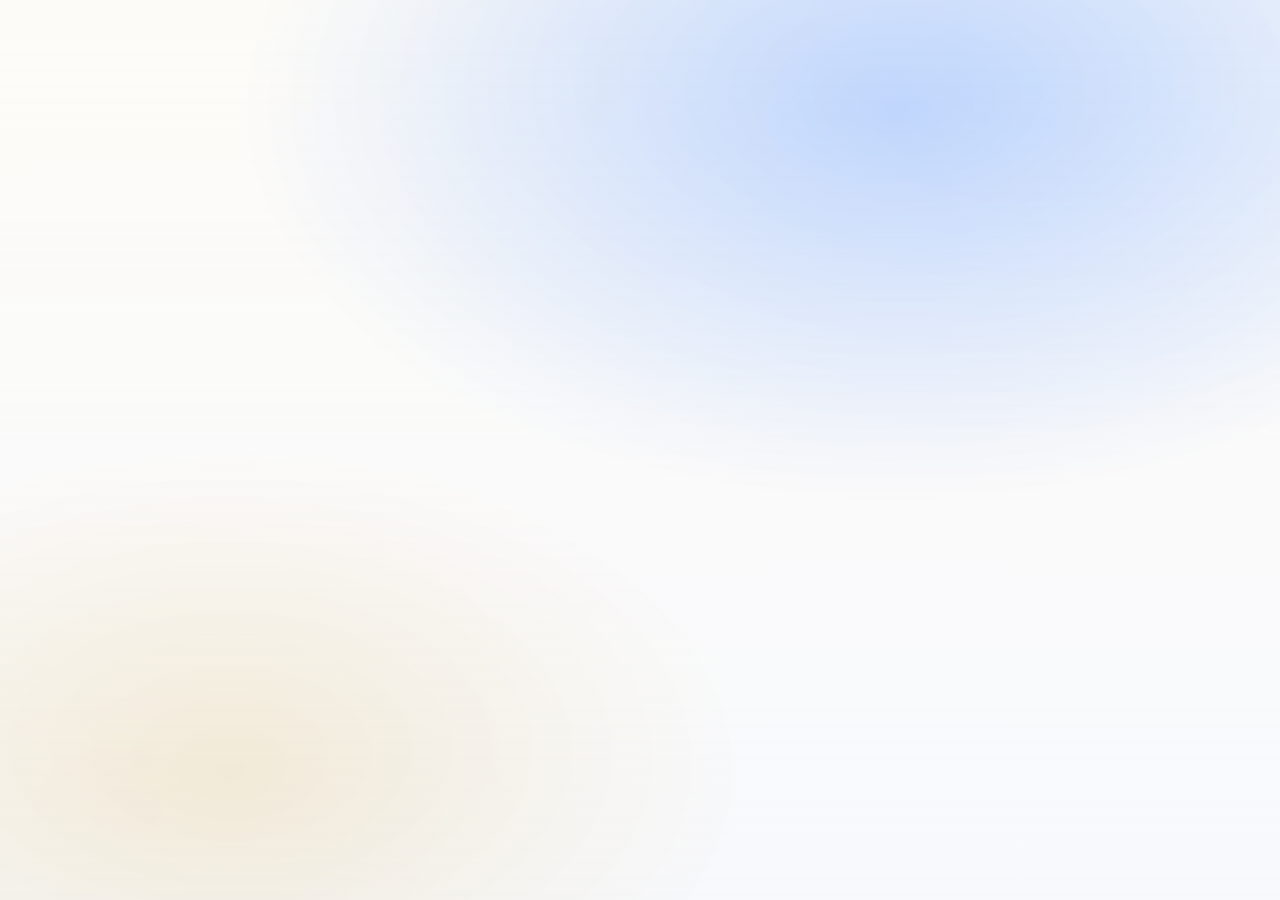
<file: index.html>
<!doctype html>
<html lang="he" dir="rtl">
<head>
 <meta charset="utf-8" />
 <meta name="viewport" content="width=device-width,initial-scale=1" />
 <title>GEMEL INVEST • מערכת CRM</title>
 <meta name="theme-color" content="#eef4ff" />

 <link rel="stylesheet" href="./app.css?v=20260301-1805" />

 </head>

<body class="lcAuthLock">
 <!-- Login Overlay (Premium) -->
 <div class="lcLogin" id="lcLogin" aria-hidden="true">
 <div class="lcLogin__card" role="dialog" aria-modal="true" aria-label="כניסה למערכת">
  <div class="lcLogin__brand">
  <div class="lcLogin__logo lcLogin__logo--img" aria-hidden="true">
   <img src="./logo-login-clean.png" alt="GEMEL INVEST" class="lcLogin__logoImg" />
  </div>
  <div class="lcLogin__brandText">
   <div class="lcLogin__brandName">GEMEL INVEST</div>
   <div class="lcLogin__brandSub">סוכנות לביטוח</div>
  </div>
  </div>

  <div class="lcLogin__title">כניסה למערכת</div>
  <div class="lcLogin__hint">הזן שם משתמש וקוד כניסה</div>

  <form id="lcLoginForm" class="lcLogin__form" autocomplete="off">
  <label class="lcLogin__label">שם משתמש</label>
  <input id="lcLoginUser" name="username" class="lcLogin__input" />

  <label class="lcLogin__label">קוד כניסה (PIN)</label>
  <input id="lcLoginPin" name="pin" class="lcLogin__input" inputmode="numeric" />

  <label class="lcLogin__remember">
   <input id="lcLoginRemember" type="checkbox" />
   <span>זכור אותי במחשב הזה</span>
  </label>

  <button class="lcLogin__btn" type="submit">התחבר</button>
  <div id="lcLoginError" class="lcLogin__error" aria-live="polite"></div>
  </form>

  <div class="lcLogin__foot">שכחת קוד? פנה למנהל המערכת</div>
 </div>
 </div>

 <div class="app" id="app">
 <!-- Sidebar (left) -->
 <aside class="sidebar" aria-label="תפריט ראשי">
  <div class="brand brand--logoOnly">
  <div class="brand__logo brand__logo--img" aria-hidden="true">
   <img src="./logo-login-clean.png" alt="GEMEL INVEST" class="brand__logoImg" />
  </div>
  </div>

  <nav class="nav">
  <button class="nav__item is-active" data-view="dashboard">
   <span class="nav__icon">📊</span>
   <span class="nav__label">דשבורד</span>
  </button>
<button class="nav__item" data-view="settings">
   <span class="nav__icon">⚙️</span>
   <span class="nav__label">הגדרות מערכת</span>
  </button>

  <button class="nav__item" data-view="users" id="navUsers" style="display:none">
   <span class="nav__icon">👥</span>
   <span class="nav__label">ניהול משתמשים</span>
  </button>
  </nav>
 </aside>

 <!-- Main -->
 <main class="main">
  <!-- Topbar -->
  <header class="topbar">
  <div class="topbar__left">
   <div class="pageTitle">
   <div class="pageTitle__kicker">GEMEL INVEST</div>
   <h1 class="pageTitle__title" id="pageTitle">דשבורד</h1>
   </div>
  </div>

  <div class="topbar__right">
<div style="display:flex;align-items:center;gap:10px;flex-wrap:wrap;">
 <button class="btn btn--glassCta lcTopBtn" id="btnNewCustomerWizard" type="button"><span class="glassCta__icon" aria-hidden="true">＋</span><span class="glassCta__text">הקמת לקוח חדש</span></button>

<div class="lcUserPill" id="lcUserPill" style="display:none;">
   <span class="lcUserPill__dot" aria-hidden="true"></span>
   <span class="lcUserPill__text" id="lcUserPillText">מחובר</span>
   <button class="lcUserPill__btn" id="btnLogout" type="button">התנתק</button>
   </div>

</div>
</div>
  </header>

  <!-- Content -->
  <section class="content">

  <!-- DASHBOARD -->
  <section class="view is-visible" id="view-dashboard"></section>
<!-- MY FLOW --><!-- ESIGN --><!-- SETTINGS -->
  <section class="view" id="view-settings">
   <div class="card">
   <div class="card__head">
    <div class="card__title">הגדרות מערכת</div>
    <div class="card__hint">חיבור ל-Google Sheets + מצב עבודה</div>
   </div>

   <div class="formGrid">
    <div class="field">
    <label class="label">מצב נתונים</label>
    <div class="pill" style="display:inline-flex; margin-top:6px">
     <span class="dot ok" aria-hidden="true"></span>
     <span>Google Sheets בלבד</span>
    </div>
    <div class="help">המערכת עובדת רק מול Google Sheets (Apps Script Web App). אין מצב Local בגירסה הזו.</div>
    </div>

    <div class="field">
    <label class="label">כתובת Web App (Apps Script)</label>
    <input class="input" id="gsUrl" type="url" placeholder="הדבק כאן את ה-URL של ה-Web App" />
    <div class="help">לדוגמא: https://script.google.com/macros/s/XXXX/exec</div>
    </div>

    <div class="field">
    <label class="label">פעולות</label>
    <div class="row">
     <button class="btn" id="btnTestConn" type="button">בדיקת חיבור</button>
     <button class="btn" id="btnSyncNow" type="button">סנכרון עכשיו</button>
         </div>
    <div class="help">שמירה/טעינה מתבצעת מול ה-Web App. אם יש בעיה, בדוק Deploy והרשאות.</div>
    </div>
   </div>
   </div>
  </section>

  <!-- USERS (Admin only) -->
  <section class="view" id="view-users">
   <div class="card">
   <div class="card__head">
    <div class="card__title">ניהול משתמשים</div>
    <div class="card__hint">הוספה/עריכה/השבתה של נציגים וסוכנים</div>
   </div>

   <div class="lcUsers__actions">
    <button class="btn" id="btnAddUser" type="button">➕ הוסף נציג/סוכן</button>
    <input class="input lcUsers__search" id="usersSearch" type="text" placeholder="חיפוש לפי שם…" />
    <select class="input lcUsers__filter" id="usersFilter">
    <option value="all">הכל</option>
    <option value="active">פעילים</option>
    <option value="disabled">מושבתים</option>
    </select>
   </div>

   <div class="tableWrap">
    <table class="table">
    <thead>
     <tr>
     <th>שם</th>
     <th>תפקיד</th>
     <th>סטטוס</th>
     <th style="width:220px">פעולות</th>
     </tr>
    </thead>
    <tbody id="usersTbody"></tbody>
    </table>
   </div>
   </div>
  </section>

  </section>
 </main>
</div>





 
 <!-- Users Add/Edit Modal -->
 <div class="modal lcUserModal" id="lcUserModal" aria-hidden="true">
  <div class="modal__backdrop" data-close="1"></div>
  <div class="modal__panel lcUserModal__panel" role="dialog" aria-modal="true" aria-label="ניהול משתמש">
   <div class="modal__head">
    <div>
     <div class="modal__kicker">GEMEL INVEST</div>
     <div class="modal__title" id="lcUserModalTitle">הוסף נציג/סוכן</div>
    </div>
    <button class="iconBtn" id="lcUserModalClose" type="button" aria-label="סגור">✕</button>
   </div>

   <div class="modal__body">
    <input type="hidden" id="lcUserId" />

    <div class="formGrid lcUserModal__grid">
     <div class="field">
      <label class="label">שם</label>
      <input class="input" id="lcUserName" type="text" placeholder="לדוגמה: סתיו כהן" />
      <div class="lcLogin__error" id="lcUserNameErr" style="display:none"></div>
     </div>

     <div class="field">
      <label class="label">שם משתמש</label>
      <input class="input" id="lcUserUsername" type="text" placeholder="לדוגמה: סתיו" />
      <div class="lcLogin__error" id="lcUserUsernameErr" style="display:none"></div>
     </div>

     <div class="field">
      <label class="label">קוד כניסה (PIN)</label>
      <input class="input" id="lcUserPin" type="text" inputmode="numeric" placeholder="0000" />
      <div class="lcLogin__error" id="lcUserPinErr" style="display:none"></div>
     </div>

     <div class="field">
      <label class="label">תפקיד</label>
      <select class="input" id="lcUserRole">
       <option value="agent">נציג</option>
       <option value="manager">מנהל (ללא הגדרות מערכת)</option>
       <option value="ops">תפעול (צפייה בכל הלקוחות)</option>
      </select>
      <div class="help">תפעול: צופה בכל הלקוחות (בחיפוש), בלי ניהול משתמשים והגדרות מערכת.</div>
     </div>

     <div class="field">
      <label class="label">סטטוס</label>
      <label class="lcLogin__remember" style="margin-top:2px">
       <input id="lcUserActive" type="checkbox" checked />
       <span>משתמש פעיל</span>
      </label>
     </div>

     <div class="field" style="grid-column: 1 / -1;">
      <div class="lcLogin__error" id="lcUserModalErr" style="display:none"></div>
     </div>
    </div>
   </div>

   <div class="modal__foot">
    <button class="btn" id="lcUserModalCancel" type="button">ביטול</button>
    <button class="btn btn--primary" id="lcUserModalSave" type="button">שמור</button>
   </div>
  </div>
 </div>



<!-- New Customer Wizard (Fullscreen Overlay) -->
 <div class="lcWizard" id="lcWizard" aria-hidden="true">
 <div class="lcWizard__backdrop" data-close="1"></div>
 <div class="lcWizard__panel" role="dialog" aria-modal="true" aria-label="הקמת לקוח">
  <div class="lcWizard__head">
  <div class="lcWizard__titleWrap">
   <div class="lcWizard__kicker">GEMEL INVEST</div>
   <div class="lcWizard__title">הקמת לקוח</div>
  </div>
  <button class="iconBtn lcWizard__close" id="lcWizardClose" type="button" aria-label="סגור">✕</button>
  </div>

  <div class="lcWizard__progress">
  <div class="lcSteps" id="lcSteps"></div>
  <div class="lcProgressBar"><span id="lcProgressFill"></span></div>
  </div>

  <div class="lcWizard__tabs">
  <div class="lcTabs" id="lcInsTabs"></div>
  <button class="btn lcWizard__addIns" id="lcAddInsuredBtn" type="button">➕ הוסף מבוטח</button>
  </div>

  <div class="lcWizard__body" id="lcWizardBody"></div>

  <div class="lcWizard__foot">
  <div class="lcWizard__footLeft">
   <button class="btn" id="lcPrevStep" type="button"> הקודם</button>
   <button class="btn btn--primary" id="lcNextStep" type="button">הבא </button>
  </div>
  <div class="lcWizard__footRight muted small" id="lcWizardHint" aria-live="polite"></div>
  </div>
 </div>

 <!-- Add insured picker -->
 <div class="lcMiniModal" id="lcInsPicker" aria-hidden="true">
  <div class="lcMiniModal__backdrop" data-close="1"></div>
  <div class="lcMiniModal__panel" role="dialog" aria-modal="true" aria-label="הוסף מבוטח">
  <div class="lcMiniModal__head">
   <div class="lcMiniModal__title">הוסף מבוטח</div>
   <button class="iconBtn" id="lcInsPickerClose" type="button" aria-label="סגור">✕</button>
  </div>
  <div class="lcMiniModal__body">
   <button class="btn lcPickBtn" data-ins-type="spouse" type="button">בן/בת זוג</button>
   <button class="btn lcPickBtn" data-ins-type="adult" type="button">בגיר</button>
   <button class="btn lcPickBtn" data-ins-type="child" type="button">קטין</button>
  </div>
  <div class="lcMiniModal__foot muted small">ניתן להסיר מבוטח בכל שלב.</div>
  </div>
 </div>
  <!-- Health Covers Drawer (Step 3: Existing Policies - Health only) -->
    <div class="drawer lcCoversDrawer" id="lcCoversDrawer" aria-hidden="true">
      <div class="drawer__backdrop" id="lcCoversDrawerBackdrop"></div>
      <div class="drawer__panel" role="dialog" aria-modal="true" aria-label="כיסויי בריאות">
        <div class="drawer__head">
          <div>
            <div class="drawer__kicker">GEMEL INVEST</div>
            <div class="drawer__title" id="lcCoversDrawerTitle">בחירת כיסויי בריאות</div>
          </div>
          <button class="iconBtn" id="lcCoversDrawerClose" type="button" aria-label="סגור">✕</button>
        </div>
        <div class="drawer__body">
          <div class="lcCoversHint muted small">סמן את הכיסויים הרלוונטיים לפוליסה.</div>
          <div class="lcCoversList" id="lcCoversList"></div>
        </div>
        <div class="lcCoversFoot">
          <button class="btn" id="lcCoversCancel" type="button">ביטול</button>
          <button class="btn btn--primary" id="lcCoversSave" type="button">שמירה</button>
        </div>
      </div>
    </div>

 </div>

  
<script src="./app.js?v=20260301-1805"></script>
</file>
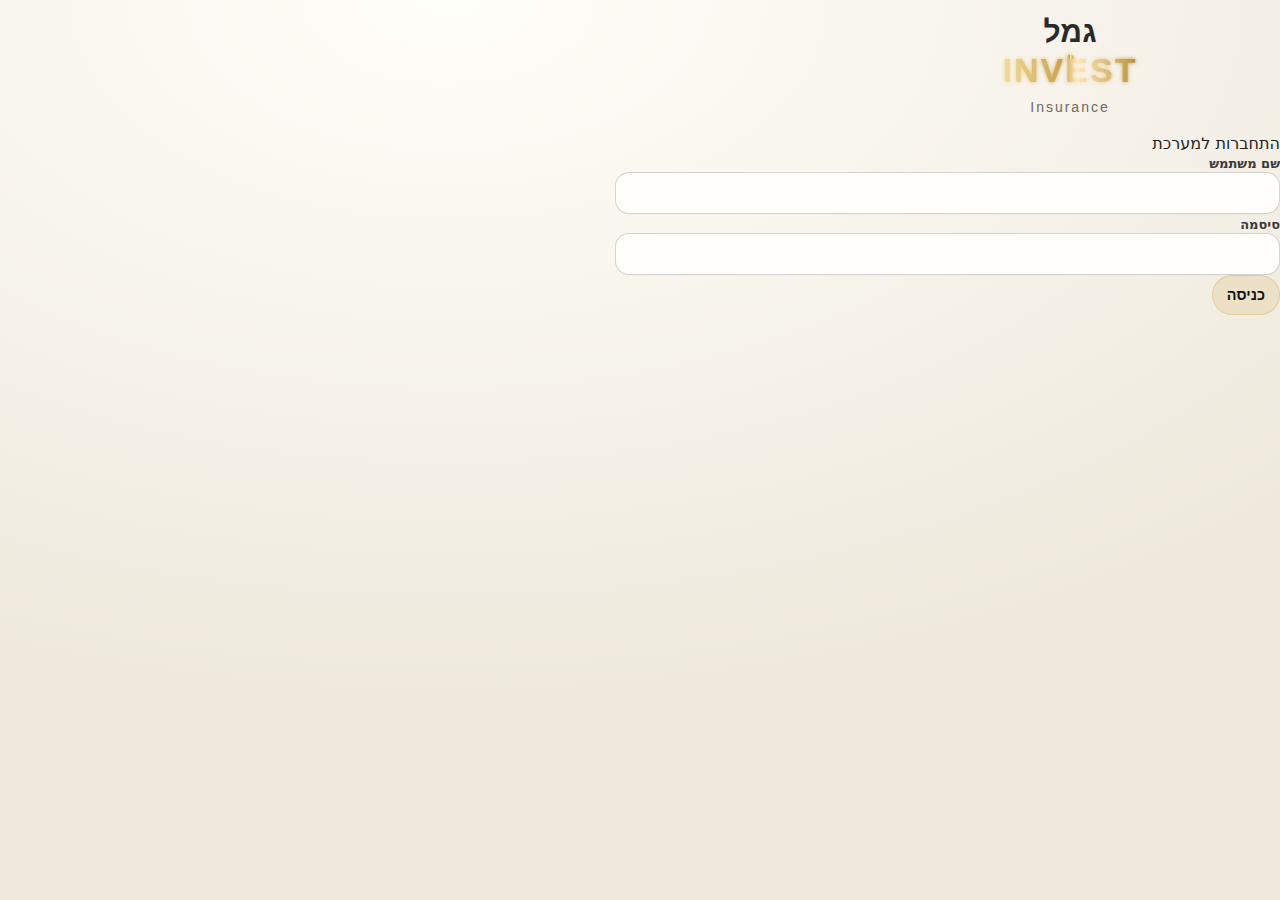
<file: gemel-invest-main/index.html>
<!DOCTYPE html>

<html dir="rtl" lang="he">
<head>
<meta charset="utf-8"/>
<meta content="width=device-width,initial-scale=1" name="viewport"/>
<title>גמל אינווסט • CRM </title>
<meta content="#FBFAF7" name="theme-color"/>

<link rel="manifest" href="manifest.webmanifest">
<meta name="application-name" content="גמל אינבסט">
<meta name="apple-mobile-web-app-capable" content="yes">
<meta name="apple-mobile-web-app-status-bar-style" content="default">
<meta name="apple-mobile-web-app-title" content="גמל אינבסט">
<link rel="apple-touch-icon" href="assets/icons/icon-180x180.png">
<!-- Auto cache-busting loader (GitHub Pages): no-cache on every load -->
  <script>
    const BUILD = Date.now();
    (function() {
      const link = document.createElement("link");
      link.rel = "stylesheet";
      link.href = "app.css?v=" + BUILD;
      document.head.appendChild(link);

      const s = document.createElement("script");
      s.src = "app.js?v=" + BUILD;
      s.defer = true;
      document.head.appendChild(s);
    })();
  </script>
</head>
<body>
<!-- Login Screen (clean white) -->
<div id="loginScreen" class="loginScreen" aria-label="מסך התחברות">
  <div class="loginCard" role="dialog" aria-modal="true" aria-label="התחברות למערכת">
    <div class="loginBrand">
      <img src="assets/logo-login-clean.svg" alt="GEMEL INVEST" class="loginBrandLogo">
    </div>
    <div class="loginTitle">התחברות למערכת</div>
    

    <form id="loginForm" class="loginForm" autocomplete="off">
      <label class="loginLabel" for="loginUser">שם משתמש</label>
      <input id="loginUser" class="loginInput" type="text" inputmode="text" autocomplete="username" placeholder="">

      <label class="loginLabel" for="loginPass">סיסמה</label>
      <input id="loginPass" class="loginInput" type="password" autocomplete="current-password" placeholder="">

      <div id="loginError" class="loginError" style="display:none"></div>

      <button type="submit" class="btn btnPrimary loginBtn">כניסה</button>
    </form>

    <div class="installWrap">
      <button type="button" id="installBtn" class="btn btnGhost installBtn" style="display:none">עדכן מערכת גמל אינבסט</button>
      <div id="installHint" class="installHint" style="display:none"></div>
    </div>
  </div>
</div>


<div class="app" id="appRoot" style="display:none">
<aside class="sidebar">
<div class="brand">
<div class="logoBox">
<img class="login-logo" src="assets/logo-login-clean.svg"/>
</div>
<div aria-hidden="true" class="brandDivider"></div>
</div>
<nav class="nav">
<button class="navItem active" data-route="customers">
<span aria-hidden="true" class="ico">
<svg fill="none" height="20" stroke="currentColor" stroke-linecap="round" stroke-linejoin="round" stroke-width="1.8" viewbox="0 0 24 24" width="20">
<path d="M17 21v-2a4 4 0 0 0-4-4H6a4 4 0 0 0-4 4v2"></path>
<circle cx="9" cy="7" r="3"></circle>
<path d="M23 21v-2a4 4 0 0 0-3-3.87"></path>
<path d="M16 3.13a3 3 0 0 1 0 5.74"></path>
</svg>
</span>
<span>לקוחות</span>
</button>
<button class="navItem" data-route="my">
<span aria-hidden="true" class="ico">
<svg fill="none" height="20" stroke="currentColor" stroke-linecap="round" stroke-linejoin="round" stroke-width="1.8" viewbox="0 0 24 24" width="20">
<path d="M19.4 15a1.65 1.65 0 0 0 .33 1.82l.06.06a2 2 0 0 1-1.42 3.41h-.18a1.65 1.65 0 0 0-1.65 1.65v.18a2 2 0 0 1-3.41 1.42l-.06-.06A1.65 1.65 0 0 0 11 19.4a1.65 1.65 0 0 0-1.82.33l-.06.06A2 2 0 0 1 5.71 18.4v-.18A1.65 1.65 0 0 0 4.06 16.6H3.88a2 2 0 0 1-1.42-3.41l.06-.06A1.65 1.65 0 0 0 2.4 11a1.65 1.65 0 0 0-.33-1.82l-.06-.06A2 2 0 0 1 3.41 5.71h.18A1.65 1.65 0 0 0 5.24 4.06v-.18A2 2 0 0 1 8.65 2.46l.06.06A1.65 1.65 0 0 0 11 2.6a1.65 1.65 0 0 0 1.82-.33l.06-.06A2 2 0 0 1 16.29 3.6v.18A1.65 1.65 0 0 0 17.94 5.24h.18a2 2 0 0 1 1.42 3.41l-.06.06A1.65 1.65 0 0 0 19.6 11a1.65 1.65 0 0 0-.2 4z"></path>
<circle cx="12" cy="12" r="3"></circle>
</svg>
</span>
<span>התהליכים שלי</span>
</button>
<button class="navItem" data-route="proposals">
<span aria-hidden="true" class="ico">
<svg fill="none" height="20" stroke="currentColor" stroke-linecap="round" stroke-linejoin="round" stroke-width="1.8" viewbox="0 0 24 24" width="20">
<path d="M6 2h9l3 3v17a2 2 0 0 1-2 2H6a2 2 0 0 1-2-2V4a2 2 0 0 1 2-2z"></path>
<path d="M14 2v4h4"></path>
<path d="M8 13h8"></path>
<path d="M8 17h8"></path>
<path d="M8 9h4"></path>
</svg>
</span>
<span>הצעות</span>
</button>

<button class="navItem" data-route="talkMirror">
<span aria-hidden="true" class="ico">
<svg fill="none" height="20" stroke="currentColor" stroke-linecap="round" stroke-linejoin="round" stroke-width="1.8" viewbox="0 0 24 24" width="20">
<path d="M21 15a4 4 0 0 1-4 4H8l-5 3V7a4 4 0 0 1 4-4h10a4 4 0 0 1 4 4z"></path>
<path d="M8 9h8"></path>
<path d="M8 13h6"></path>
</svg>
</span>
<span>שיקוף שיחה</span>
</button>

<button class="navItem" data-route="settings">
<span aria-hidden="true" class="ico">
<svg fill="none" height="20" stroke="currentColor" stroke-linecap="round" stroke-linejoin="round" stroke-width="1.8" viewbox="0 0 24 24" width="20">
<path d="M12 15.5a3.5 3.5 0 1 0 0-7 3.5 3.5 0 0 0 0 7z"></path>
<path d="M19.4 15a1.65 1.65 0 0 0 .33 1.82l.06.06a2 2 0 0 1-1.42 3.41h-.18a1.65 1.65 0 0 0-1.65 1.65v.18a2 2 0 0 1-3.41 1.42l-.06-.06a1.65 1.65 0 0 0-1.82-.33 1.65 1.65 0 0 0-1 1.51V23a2 2 0 0 1-4 0v-.18a1.65 1.65 0 0 0-1-1.51 1.65 1.65 0 0 0-1.82.33l-.06.06A2 2 0 0 1 .6 20.29v-.18A1.65 1.65 0 0 0 0 18.46v-.18a2 2 0 0 1 1.42-1.92l.18-.05A1.65 1.65 0 0 0 2.6 15a1.65 1.65 0 0 0-.33-1.82l-.06-.06A2 2 0 0 1 3.6 8.71h.18A1.65 1.65 0 0 0 5.43 7.06V6.88A2 2 0 0 1 6.88 5.0l.12-.04A1.65 1.65 0 0 0 8.6 3.5V3.32A2 2 0 0 1 12 2.0a2 2 0 0 1 3.4 1.32v.18a1.65 1.65 0 0 0 1.6 1.46h.18a2 2 0 0 1 2 2v.18a1.65 1.65 0 0 0 1.46 1.6h.18a2 2 0 0 1 1.32 3.4l-.06.06A1.65 1.65 0 0 0 19.4 15z"></path>
</svg>
</span>
<span>הגדרות</span>
</button>
</nav>
<div class="sidebarFooter">
<div class="agentBadge" id="agentBadge">
<span aria-hidden="true" class="dotOnline"></span>
<span class="agentName" id="agentName">נציג: אורח</span>
</div>
<button class="btn btnSoft w100" id="logoutBtn" type="button" style="margin-top:10px">התנתק</button>
</div>
</aside>
<main class="main">
<header class="topbar">
<div class="topbarLeft">
<h1 class="pageTitle" id="pageTitle">לקוחות</h1>
<div class="crumb" id="crumb">Overview</div>
</div>
<div class="topbarRight">

<button class="iconBtn mailIconBtn" id="mailBtn" type="button" aria-label="דואר פנימי">
  <span class="mailBadge hidden" id="mailBadge">0</span>
  <svg class="mailSvg" width="20" height="20" viewBox="0 0 24 24" fill="none" aria-hidden="true">
    <path d="M4 6h16v12H4z" stroke="currentColor" stroke-width="1.8" stroke-linejoin="round"/>
    <path d="M4 7l8 6 8-6" stroke="currentColor" stroke-width="1.8" stroke-linejoin="round" stroke-linecap="round"/>
  </svg>
  <span class="mailAt" aria-hidden="true">@</span>
</button>
<div class="searchWrap">
<span aria-hidden="true" class="searchIco">⌕</span>
<input autocomplete="off" class="searchInput" id="globalSearch" placeholder="חיפוש לקוח לפי שם / ת״ז / טלפון"/>
<button class="btn btnSoft" id="searchBtn">חיפוש</button>
</div>
<button class="btn btnPrimary" id="newProposalBtn">+ הצעה חדשה</button>
</div>
</header>
<section class="content">
<div class="kpis" id="kpis"></div>
<div class="panel">
<div class="panelHead">
<div class="tabs" id="tabs"></div>
</div>
<div class="panelBody" id="view"></div>
</div>
</section>
</main>
</div>
<!-- Fullscreen Wizard -->
<div aria-hidden="true" class="modalOverlay hidden" id="wizardOverlay">
<div aria-label="אשף הצעה" aria-modal="true" class="modalFullscreen" role="dialog">
<div class="modalTop">
<div class="modalTitleWrap">
<div class="modalTitle" id="wizardTitle">הצעה חדשה</div>
<div class="modalSub" id="wizardSub">יצירת הצעה ללקוח + שאלון רפואי לפי חברה ומוצר</div>
</div>
<div class="modalActions">
<div class="modalLogo"><img alt="GEMEL INVEST" src="assets/logo-login-clean.svg"/></div>
<button class="btn btnSoft" id="wizardCloseBtn">סגור</button>
</div>
</div>
<div class="wizardBar">
<div class="stepper" id="stepper"></div>
<div class="insuredTabs" id="insuredTabs"></div>
<div class="insuredIndicator" id="insuredIndicator"></div>
</div>
<div class="modalBody">
<div class="wizardGrid">
<div class="wizardMain" id="wizardMain"></div>
<aside class="wizardSide">
<div class="sideCard">
<div class="sideTitle">מצב</div>
<div style="height:10px"></div>
<div id="compHost"></div>
</div>
<div class="sideCard">
<div class="sideTitle">סיכום מהיר</div>
<div class="miniStat"><span>פרמיה קיימת</span><b id="sumOld">—</b></div>
<div class="miniStat"><span>פרמיה חדשה</span><b id="sumNew">—</b></div>
<div class="miniStat"><span>סה״כ אחרי</span><b id="sumTotal">—</b></div>
</div>
<div class="sideCard">
<div class="sideTitle">פעולות</div>
<button class="btn btnPrimary w100" id="nextStepBtn">המשך</button>
<button class="btn btnSoft w100" id="prevStepBtn">חזרה</button>
</div>
<div class="wizardSideExtra">
  <button class="btn btnSoft w100" id="discountSpecBtn">מפרט הנחות עדכני</button>
</div>
</aside>
</div>
</div>
</div>
</div>

<!-- Discounts Spec Overlay (Fullscreen) -->
<div aria-hidden="true" class="modalOverlay hidden" id="discountSpecOverlay">
  <div aria-label="מפרט הנחות עדכני" aria-modal="true" class="modalFullscreen" role="dialog">
    <div class="modalTop">
      <div class="modalTitleWrap">
        <div class="modalTitle">מפרט הנחות עדכני</div>
        <div class="modalSub">פתיחה בתוך המערכת</div>
      </div>
      <div class="modalActions">
        <div class="modalLogo"><img alt="GEMEL INVEST" src="assets/logo-login-clean.svg"/></div>
        <button class="btn btnSoft" id="discountSpecCloseBtn">סגור</button>
      </div>
    </div>

    <div class="gofiBody">
      <iframe id="discountSpecFrame" title="מפרט הנחות עדכני" loading="lazy" referrerpolicy="no-referrer"></iframe>
    </div>
  </div>
</div>

<!-- GOFI (KPI Dashboard) Overlay -->
<div aria-hidden="true" class="modalOverlay hidden" id="gofiOverlay">
  <div aria-label="ג'ופי" aria-modal="true" class="modalFullscreen" role="dialog">
    <div class="modalTop">
      <div class="modalTitleWrap">
        <div class="modalTitle">ג'ופי</div>
        <div class="modalSub">דשבורד אישי לנציג</div>
      </div>
      <div class="modalActions">
        <div class="modalLogo"><img alt="GEMEL INVEST" src="assets/logo-login-clean.svg"/></div>
        <button class="btn btnSoft" id="gofiCloseBtn">סגור</button>
      </div>
    </div>

    <div class="gofiBody">
      <iframe id="gofiFrame" title="ג'ופי" loading="lazy" referrerpolicy="no-referrer" allow="clipboard-read; clipboard-write"></iframe>
      <div class="gofiFallback hidden" id="gofiFallback">
        <div class="panel" style="max-width:720px;margin:26px auto;padding:18px">
          <div class="panelHead"><strong>המודול עדיין לא מחובר</strong></div>
          <div class="panelBody" style="padding-top:10px">
            <p style="margin:0 0 10px">כדי שהמסך ייטען, הפעל GitHub Pages בריפו של ג'ופי והדבק את ה-URL במשתנה <code>GOFI_URL</code> בתוך <code>app.js</code>.</p>
            <p style="margin:0">בינתיים — המסך הזה כבר מוכן, הכפתור עובד, ויש תשתית <code>postMessage</code> להעברת <code>agentId</code>.</p>
          </div>
        </div>
      </div>
    </div>
  </div>
</div>
<!-- Internal Mail Overlay -->
<div aria-hidden="true" class="modalOverlay hidden" id="mailOverlay">
  <div aria-label="דואר פנימי" aria-modal="true" class="modalFullscreen" role="dialog">
    <div class="modalTop">
      <div class="modalTitleWrap">
        <div class="modalTitle">דואר פנימי</div>
        <div class="modalSub">שליחה בין נציגים בתוך המערכת</div>
      </div>
      <div class="modalActions">
        <div class="modalLogo"><img alt="GEMEL INVEST" src="assets/logo-login-clean.svg"/></div>
        <button class="btn btnSoft" id="mailCloseBtn" type="button">סגור</button>
      </div>
    </div>

    <div class="modalBody mailBody">
      <div class="mailShell">
        <aside class="mailSide">
          <div class="mailTabs" role="tablist" aria-label="תיקיות דואר">
            <button class="mailTab active" type="button" data-mailtab="inbox">נכנס</button>
            <button class="mailTab" type="button" data-mailtab="sent">נשלח</button>
            <button class="mailTab" type="button" data-mailtab="compose">כתוב הודעה</button>
          </div>

          <div class="mailList" id="mailList" aria-label="רשימת הודעות"></div>
        </aside>

        <section class="mailMain" aria-label="תוכן הודעה">
          <div id="mailMain" class="mailMainInner"></div>
        </section>
      </div>
    </div>
  </div>
</div>

<div aria-live="polite" class="toastHost" id="toastHost"></div>
<!-- Forgot Password Modal -->
<div class="modal-overlay" id="forgotModal" style="display:none;">
<div class="modal-card">
<h3 class="forgot-title">שכחת סיסמה?</h3>
<p>אנא פנה למנהל המערכת בטלפון:</p>
<div class="modal-phone">0505588809</div>
<button class="modal-close" onclick="closeForgotModal()">סגור</button>
</div>
</div>
</body>
</html>
</file>
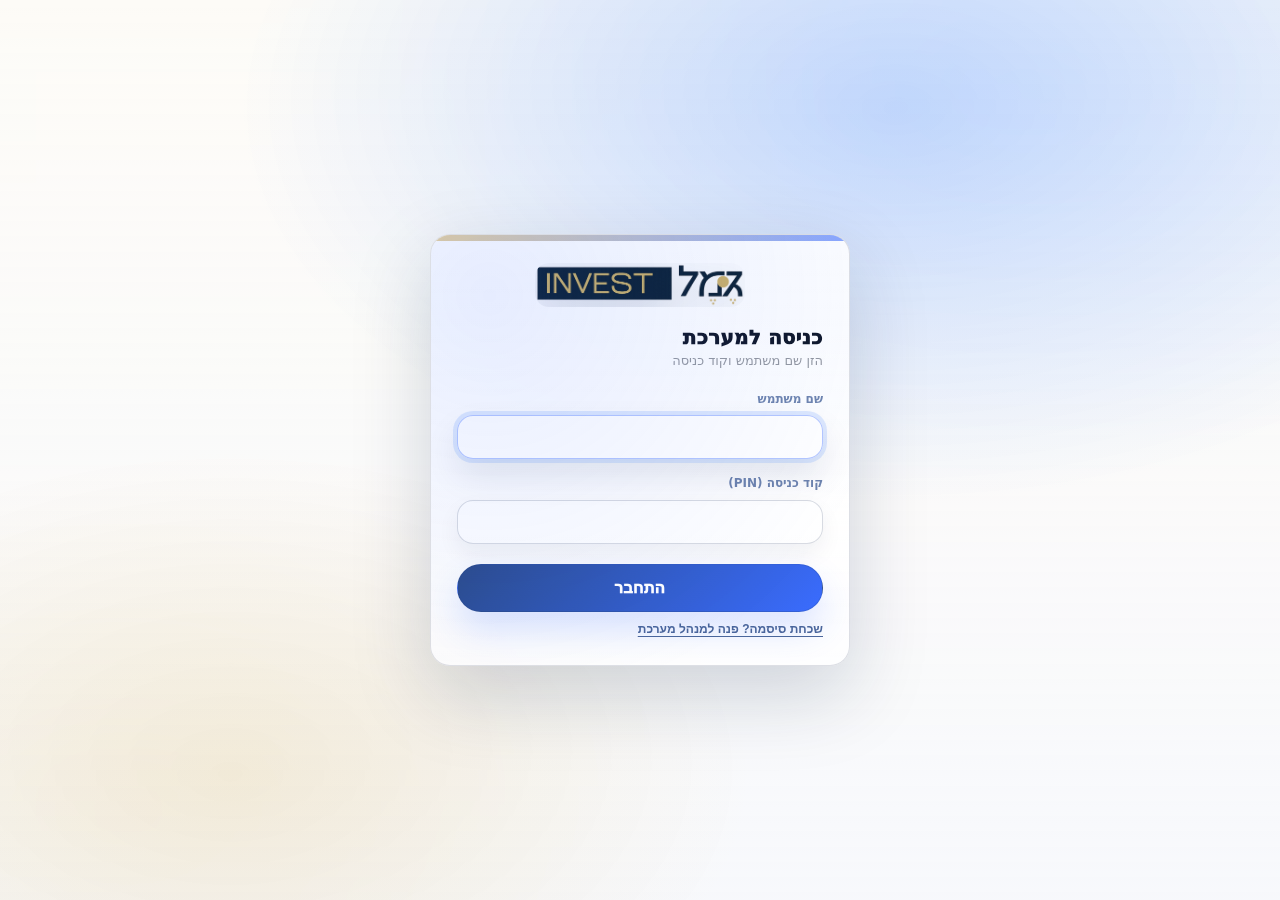
<file: index.updated.html>
<!DOCTYPE html>

<html dir="rtl" lang="he">
<head>
<meta charset="utf-8"/>
<meta content="width=device-width,initial-scale=1" name="viewport"/>
<title>GEMEL INVEST • מערכת CRM</title>
<meta content="#eef4ff" name="theme-color"/>
<link href="./app.updated.css?v=20260315-2238" rel="stylesheet"/>
</head>
<body class="lcAuthLock">
<!-- Login Overlay (Premium) -->
<div aria-hidden="true" class="lcLogin" id="lcLogin">
<div aria-label="כניסה למערכת" aria-modal="true" class="lcLogin__card" role="dialog">
<div class="lcLogin__brand">
<div aria-hidden="true" class="lcLogin__logo lcLogin__logo--img">
<img alt="GEMEL INVEST" class="lcLogin__logoImg" src="./logo-login-clean.png"/>
</div>
</div>
<div class="lcLogin__title">כניסה למערכת</div>
<div class="lcLogin__hint">הזן שם משתמש וקוד כניסה</div>
<form autocomplete="off" class="lcLogin__form" id="lcLoginForm">
<label class="lcLogin__label">שם משתמש</label>
<input class="lcLogin__input" id="lcLoginUser" name="username"/>
<label class="lcLogin__label">קוד כניסה (PIN)</label>
<input class="lcLogin__input" id="lcLoginPin" type="password" inputmode="numeric" name="pin" placeholder=""/>
<button class="lcLogin__btn" type="submit">התחבר</button>
<div aria-live="polite" class="lcLogin__error" id="lcLoginError"></div>
</form>
<button class="lcLogin__footBtn" id="lcForgotPasswordBtn" type="button">שכחת סיסמה? פנה למנהל מערכת</button>
</div>
</div>
<div class="app" id="app">
<!-- Sidebar (left) -->
<aside aria-label="תפריט ראשי" class="sidebar">
<div class="brand brand--logoOnly">
<div aria-hidden="true" class="brand__logo brand__logo--img">
<img alt="GEMEL INVEST" class="brand__logoImg" src="./logo-login-clean.png"/>
</div>
</div>
<nav class="nav">
<button class="nav__item is-active" data-view="dashboard">
<span class="nav__icon">📊</span>
<span class="nav__label">דשבורד</span>
</button>
<button class="nav__item" data-view="customers" id="navCustomers">
<span class="nav__icon">🗂️</span>
<span class="nav__label">לקוחות</span>
</button>
<button class="nav__item" data-view="proposals" id="navProposals">
<span class="nav__icon">📝</span>
<span class="nav__label">הצעות</span>
</button>
<button class="nav__item" data-view="mirrors" id="navMirrors" style="display:none">
<span class="nav__icon">📞</span>
<span class="nav__label">שיקופים</span>
</button>
<button class="nav__item" data-view="discountSpec" id="navDiscountSpec">
<span class="nav__icon">
<svg width="18" height="18" viewBox="0 0 24 24" fill="none" stroke="currentColor" stroke-width="2" stroke-linecap="round" stroke-linejoin="round">
<path d="M14.7 6.3a4 4 0 0 0-5.4 5.4L3 18l3 3 6.3-6.3a4 4 0 0 0 5.4-5.4l-3 3-3-3 3-3z"/>
</svg>
</span>
<span class="nav__label">כלים</span>
</button>

<button class="nav__item" data-view="settings">
<span class="nav__icon">⚙️</span>
<span class="nav__label">הגדרות מערכת</span>
</button>
<button class="nav__item" data-view="users" id="navUsers" style="display:none">
<span class="nav__icon">👥</span>
<span class="nav__label">ניהול משתמשים</span>
</button>
</nav>
</aside>
<!-- Main -->
<main class="main">
<!-- Topbar -->
<header class="topbar">
<div class="topbar__left">
<div class="pageTitle">
<div class="pageTitle__kicker">GEMEL INVEST</div>
<h1 class="pageTitle__title" id="pageTitle">דשבורד</h1>
</div>
</div>
<div class="topbar__right">
<div style="display:flex;align-items:center;gap:10px;flex-wrap:wrap;">
<button class="btn btn--glassCta lcTopBtn" id="btnNewCustomerWizard" type="button"><span aria-hidden="true" class="glassCta__icon">＋</span><span class="glassCta__text">הקמת לקוח חדש</span></button>
<div class="lcUserPill" id="lcUserPill" style="display:none;">
<span aria-hidden="true" class="lcUserPill__dot"></span>
<span class="lcUserPill__text" id="lcUserPillText">מחובר</span>
<button class="lcUserPill__btn" id="btnLogout" type="button">התנתק</button>
</div>
</div>
</div>
</header>
<!-- Content -->
<section class="content">
<!-- DASHBOARD -->
<section class="view is-visible" id="view-dashboard"></section>
<section class="view" id="view-customers">
<div class="card lcCustomersCard">
<div class="card__head">
<div>
<div class="card__title">לקוחות</div>
<div class="card__hint">רשימת הלקוחות שנשמרו מהקמת לקוח</div>
</div>
<div class="lcCustomers__headMeta">
<span class="badge" id="customersCountBadge">0 לקוחות</span>
</div>
</div>
<div class="lcCustomers__toolbar">
<div class="search lcCustomers__searchWrap">
<input class="search__input" id="customersSearch" placeholder="חיפוש לפי שם, ת״ז, טלפון או נציג" type="text"/>
<button class="search__btn" id="customersSearchBtn" type="button">חפש</button>
</div>
<div class="row">
<button class="btn" id="btnCustomersRefresh" type="button">רענון רשימה</button>
</div>
</div>
<div class="tableWrap">
<table class="table">
<thead>
<tr>
<th>לקוח</th>
<th>תעודת זהות</th>
<th>טלפון</th>
<th>נציג</th>
<th>סטטוס</th>
<th>עודכן</th>
<th style="width:200px">פעולות</th>
</tr>
</thead>
<tbody id="customersTbody"></tbody>
</table>
</div>
</div>
</section>

<section class="view" id="view-proposals">
<div class="card lcCustomersCard">
<div class="card__head">
<div>
<div class="card__title">הצעות פתוחות</div>
<div class="card__hint">טיוטות שנשמרו באמצע הקמת לקוח ומחכות להמשך עריכה</div>
</div>
<div class="lcCustomers__headMeta">
<span class="badge" id="proposalsCountBadge">0 הצעות</span>
</div>
</div>
<div class="lcCustomers__toolbar">
<div class="search lcCustomers__searchWrap">
<input class="search__input" id="proposalsSearch" placeholder="חיפוש לפי שם, ת״ז, טלפון או נציג" type="text"/>
<button class="search__btn" id="proposalsSearchBtn" type="button">חפש</button>
</div>
<div class="row">
<button class="btn" id="btnProposalsRefresh" type="button">רענון רשימה</button>
</div>
</div>
<div class="tableWrap">
<table class="table">
<thead>
<tr>
<th>הצעה</th>
<th>תעודת זהות</th>
<th>טלפון</th>
<th>נציג</th>
<th>סטטוס</th>
<th>עודכן</th>
<th style="width:220px">פעולות</th>
</tr>
</thead>
<tbody id="proposalsTbody"></tbody>
</table>
</div>
</div>
</section>
<section class="view" id="view-mirrors">
<div class="mirrorsView">
  <div class="mirrorsHero">
    <div>
      <div class="mirrorsHero__kicker">GEMEL INVEST • תפעול</div>
      <h2 class="mirrorsHero__title">שיקופים</h2>
      <div class="mirrorsHero__sub">אימות לקוח והקראת נוסח פתיחה בצורה מסודרת, מלאה ופרימיום.</div>
    </div>
    <div class="mirrorsHero__meta" id="mirrorsHeroMeta">מחפש לקוח לשיקוף</div>
  </div>

  <div class="mirrorsSteps" id="mirrorsSteps">
    <div class="mirrorsStep is-active" data-step="1"><span>1</span><strong>חיפוש לקוח</strong></div>
    <div class="mirrorsStep" data-step="2"><span>2</span><strong>פתיח שיחה</strong></div>
    <div class="mirrorsStep" data-step="3"><span>3</span><strong>אימות נתונים</strong></div>
  </div>

  <div class="mirrorsShell">
    <section class="mirrorsPanel mirrorsPanel--search">
      <div class="mirrorsPanel__head">
        <div>
          <div class="mirrorsPanel__title">איתור לקוח לשיקוף</div>
          <div class="mirrorsPanel__hint">חפש לפי תעודת זהות, שם לקוח או מספר טלפון.</div>
        </div>
        <span class="mirrorsBadge" id="mirrorsResultsBadge">0 תוצאות</span>
      </div>
      <div class="mirrorsSearchRow">
        <input class="input mirrorsSearchInput" id="mirrorsSearchInput" placeholder="חיפוש לפי ת״ז / שם לקוח / טלפון" type="text" />
        <button class="btn btn--primary mirrorsSearchBtn" id="mirrorsSearchBtn" type="button">אישור</button>
      </div>
      <div class="mirrorsSearchNote" id="mirrorsSearchNote">המערכת תחפש בתוך הלקוחות השמורים במערכת.</div>
      <div class="mirrorsResults" id="mirrorsResults"></div>
    </section>

    <section class="mirrorsPanel mirrorsPanel--flow">
      <div class="mirrorsEmpty" id="mirrorsEmptyState">
        <div class="mirrorsEmpty__icon">📋</div>
        <div class="mirrorsEmpty__title">מוכן להתחיל שיקוף</div>
        <div class="mirrorsEmpty__text">חפש לקוח מצד ימין, בחר אותו, והמערכת תציג לך את נוסח השיחה המחייב והמשך אימות הנתונים.</div>
      </div>

      <div class="mirrorsFlow" id="mirrorsFlow" style="display:none;">
        <div class="mirrorsCustomerHero" id="mirrorsCustomerHero"></div>
        <div class="mirrorsScriptCard" id="mirrorsScriptCard"></div>
        <div class="mirrorsVerifyCard" id="mirrorsVerifyCard" style="display:none;"></div>
      </div>
    </section>
  </div>
</div>
</section>
<!-- MY FLOW --><!-- ESIGN --><!-- SETTINGS -->
<section class="view view--toolsWorkspace" id="view-discountSpec"><div class="card discountSpec__card"><div class="card__head discountSpec__head"><div class="card__title">מפרט הנחות ביטוח</div></div><div class="discountSpec__frameWrap discountSpec__frameWrap--full"><iframe class="discountSpec__frame" id="discountSpecFrame" loading="lazy" src="https://leadupleadup.github.io/LeadUp/" title="מפרט הנחות ביטוח"></iframe></div></div></section><section class="view" id="view-settings">
<div class="card">
<div class="card__head">
<div class="card__title">הגדרות מערכת</div>
<div class="card__hint">חיבור ל-Google Sheets + מצב עבודה</div>
</div>
<div class="formGrid">
<div class="field">
<label class="label">מצב נתונים</label>
<div class="pill" style="display:inline-flex; margin-top:6px">
<span aria-hidden="true" class="dot ok"></span>
<span>Google Sheets בלבד</span>
</div>
<div class="help">המערכת עובדת רק מול Google Sheets (Apps Script Web App). אין מצב Local בגירסה הזו.</div>
</div>
<div class="field">
<label class="label">כתובת Web App (Apps Script)</label>
<input class="input" id="gsUrl" placeholder="הדבק כאן את ה-URL של ה-Web App" type="url"/>
<div class="help">לדוגמא: https://script.google.com/macros/s/XXXX/exec</div>
</div>
<div class="field">
<label class="label">פעולות</label>
<div class="row">
<button class="btn" id="btnTestConn" type="button">בדיקת חיבור</button>
<button class="btn" id="btnSyncNow" type="button">סנכרון עכשיו</button>
</div>
<div class="help">שמירה/טעינה מתבצעת מול ה-Web App. אם יש בעיה, בדוק Deploy והרשאות.</div>
</div>
</div>
</div>
</section>
<!-- USERS (Admin only) -->
<section class="view" id="view-users">
<div class="card">
<div class="card__head">
<div class="card__title">ניהול משתמשים</div>
<div class="card__hint">הוספה/עריכה/השבתה של נציגים וסוכנים</div>
</div>
<div class="lcUsers__actions">
<button class="btn" id="btnAddUser" type="button">➕ הוסף נציג/סוכן</button>
<input class="input lcUsers__search" id="usersSearch" placeholder="חיפוש לפי שם…" type="text"/>
<select class="input lcUsers__filter" id="usersFilter">
<option value="all">הכל</option>
<option value="active">פעילים</option>
<option value="disabled">מושבתים</option>
</select>
</div>
<div class="tableWrap">
<table class="table">
<thead>
<tr>
<th>שם</th>
<th>תפקיד</th>
<th>סטטוס</th>
<th style="width:220px">פעולות</th>
</tr>
</thead>
<tbody id="usersTbody"></tbody>
</table>
</div>
</div>
</section>
</section>
</main>
</div>

<!-- Forgot Password / Contact Admin Modal -->
<div aria-hidden="true" class="modal lcForgotModal" id="lcForgotModal">
  <div class="modal__backdrop" data-close="1" id="lcForgotModalBackdrop"></div>
  <div aria-label="פנייה למנהל מערכת" aria-modal="true" class="modal__panel lcForgotModal__panel" role="dialog">
    <div class="modal__head lcForgotModal__head">
      <div class="lcForgotModal__titleWrap">
        <div class="lcForgotModal__icon" aria-hidden="true">✉</div>
        <div>
          <div class="modal__kicker">GEMEL INVEST</div>
          <div class="modal__title">פנייה למנהל מערכת</div>
          <div class="lcForgotModal__sub">כתוב פנייה קצרה ונעביר אותה למנהל המערכת</div>
        </div>
      </div>
      <button aria-label="סגור" class="iconBtn" id="lcForgotModalClose" type="button">✕</button>
    </div>
    <div class="modal__body">
      <div class="formGrid lcForgotModal__grid">
        <div class="field">
          <label class="label" for="lcForgotUsername">שם משתמש</label>
          <input class="input lcForgotModal__input" id="lcForgotUsername" type="text" placeholder="הכנס שם משתמש"/>
        </div>
        <div class="field">
          <label class="label" for="lcForgotMessage">תוכן הפנייה</label>
          <textarea class="input lcForgotModal__textarea" id="lcForgotMessage" placeholder="כתוב כאן את הפנייה למנהל המערכת"></textarea>
        </div>
        <div aria-live="polite" class="lcLogin__error lcForgotModal__error" id="lcForgotModalError"></div>
        <div aria-live="polite" class="lcForgotModal__success" id="lcForgotModalSuccess">
          <span class="lcForgotModal__successIcon" aria-hidden="true">✓</span>
          <span class="lcForgotModal__successText">הפנייה נשלחה בהצלחה</span>
        </div>
      </div>
    </div>
    <div class="modal__foot">
      <button class="btn" id="lcForgotModalCancel" type="button">ביטול</button>
      <button class="btn btn--primary" id="lcForgotModalSend" type="button">שלח פנייה</button>
    </div>
  </div>
</div>

<!-- Users Add/Edit Modal -->
<div aria-hidden="true" class="modal lcUserModal" id="lcUserModal">
<div class="modal__backdrop" data-close="1"></div>
<div aria-label="ניהול משתמש" aria-modal="true" class="modal__panel lcUserModal__panel" role="dialog">
<div class="modal__head">
<div>
<div class="modal__kicker">GEMEL INVEST</div>
<div class="modal__title" id="lcUserModalTitle">הוסף נציג/סוכן</div>
</div>
<button aria-label="סגור" class="iconBtn" id="lcUserModalClose" type="button">✕</button>
</div>
<div class="modal__body">
<input id="lcUserId" type="hidden"/>
<div class="formGrid lcUserModal__grid">
<div class="field">
<label class="label">שם</label>
<input class="input" id="lcUserName" placeholder="לדוגמה: סתיו כהן" type="text"/>
<div class="lcLogin__error" id="lcUserNameErr" style="display:none"></div>
</div>
<div class="field">
<label class="label">שם משתמש</label>
<input class="input" id="lcUserUsername" placeholder="לדוגמה: סתיו" type="text"/>
<div class="lcLogin__error" id="lcUserUsernameErr" style="display:none"></div>
</div>
<div class="field">
<label class="label">קוד כניסה (PIN)</label>
<input class="input" id="lcUserPin" inputmode="numeric" placeholder="0000" type="text"/>
<div class="lcLogin__error" id="lcUserPinErr" style="display:none"></div>
</div>
<div class="field">
<label class="label">תפקיד</label>
<select class="input" id="lcUserRole">
<option value="agent">נציג</option>
<option value="manager">מנהל (ללא הגדרות מערכת)</option>
<option value="ops">תפעול (צפייה בכל הלקוחות)</option>
</select>
<div class="help">תפעול: צופה בכל הלקוחות (בחיפוש), בלי ניהול משתמשים והגדרות מערכת.</div>
</div>
<div class="field">
<label class="label">סטטוס</label>
<label class="lcLogin__remember" style="margin-top:2px">
<input checked="" id="lcUserActive" type="checkbox"/>
<span>משתמש פעיל</span>
</label>
</div>
<div class="field" style="grid-column: 1 / -1;">
<div class="lcLogin__error" id="lcUserModalErr" style="display:none"></div>
</div>
</div>
</div>
<div class="modal__foot">
<button class="btn" id="lcUserModalCancel" type="button">ביטול</button>
<button class="btn btn--primary" id="lcUserModalSave" type="button">שמור</button>
</div>
</div>
</div>

<!-- Customer File Fullscreen -->
<div aria-hidden="true" class="customerFull" id="customerFull">
  <div class="customerFull__backdrop" id="customerFullBackdrop"></div>
  <div class="customerFull__panel">
    <div class="customerFull__top">
      <div class="customerHero" id="customerHero">
        <div class="customerHero__left">
          <button class="customerHero__back" id="customerFullClose" type="button" aria-label="חזור">❮</button>
          <div class="customerHero__avatar" id="customerFullAvatar">י</div>
          <div class="customerHero__identity">
            <div class="customerHero__name" id="customerFullName">תיק לקוח</div>
            <div class="customerHero__meta" id="customerFullMeta"></div>
          </div>
        </div>
        <div class="customerHero__actions">
          <button class="btn btn--primary customerHero__btn" id="customerFullProposalBtn" type="button">שלח הצעה</button>
          <button class="btn customerHero__btn" id="customerFullOpsBtn" type="button">דו״ח תפעול</button>
          <button class="btn customerHero__btn customerHero__btn--green" id="customerFullAddPolicyBtn" type="button">הוספת פוליסה</button>
        </div>
      </div>
    </div>
    <div class="customerFull__dash" id="customerFullDash"></div>
    <div class="customerFull__body" id="customerFullBody"></div>
  </div>
</div>



<!-- Customer File Loader -->
<div aria-hidden="true" class="customerLoader" id="customerLoader">
  <div class="customerLoader__backdrop"></div>
  <div class="customerLoader__panel" role="status" aria-live="polite">
    <div class="customerLoader__brand">GEMEL INVEST</div>
    <div class="customerLoader__iconWrap">
      <div class="customerLoader__icon">🗂</div>
    </div>
    <div class="customerLoader__title">טוען תיק לקוח</div>
    <div class="customerLoader__sub">אנא המתן בזמן שאנו מכינים את נתוני הלקוח</div>
    <div class="customerLoader__dots" aria-hidden="true">
      <span></span>
      <span></span>
      <span></span>
    </div>
  </div>
</div>

<!-- Customer Policy Details -->
<div aria-hidden="true" class="modal customerPolicyModal" id="customerPolicyModal">
  <div class="modal__backdrop" data-close="1" id="customerPolicyModalBackdrop"></div>
  <div aria-label="פרטי פוליסה" aria-modal="true" class="modal__panel customerPolicyModal__panel" role="dialog">
    <div class="modal__head customerPolicyModal__head">
      <div>
        <div class="modal__kicker">GEMEL INVEST</div>
        <div class="modal__title" id="customerPolicyModalTitle">פרטי פוליסה</div>
      </div>
      <button aria-label="סגור" class="iconBtn" id="customerPolicyModalClose" type="button">✕</button>
    </div>
    <div class="modal__body customerPolicyModal__body" id="customerPolicyModalBody"></div>
  </div>
</div>

<!-- New Customer Wizard (Fullscreen Overlay) -->
<div aria-hidden="true" class="lcWizard" id="lcWizard">
<div class="lcWizard__backdrop" data-close="1"></div>
<div aria-label="הקמת לקוח" aria-modal="true" class="lcWizard__panel" role="dialog">
<div class="lcWizard__head">
<div class="lcWizard__titleWrap">
<div class="lcWizard__kicker">GEMEL INVEST</div>
<div class="lcWizard__title">הקמת לקוח</div>
</div>
<button aria-label="סגור" class="iconBtn lcWizard__close" id="lcWizardClose" type="button">✕</button>
</div>
<div class="lcWizard__tabs">
<div class="lcTabs" id="lcInsTabs"></div>
<button class="btn lcWizard__addIns" id="lcAddInsuredBtn" type="button">➕ הוסף מבוטח</button>
</div>
<div class="lcWizard__body" id="lcWizardBody"></div>
<div class="lcWizard__foot">
<div class="lcWizard__footActions">
<button class="btn" id="lcPrevStep" type="button"> הקודם</button>
<button class="btn btn--primary" id="lcNextStep" type="button">הבא </button>
</div>
<div class="lcWizard__footAside">
<button class="btn" id="lcSaveDraft" type="button">שמור הצעה</button>
</div>
</div>
</div>
<!-- Add insured picker -->
<div aria-hidden="true" class="lcMiniModal" id="lcInsPicker">
<div class="lcMiniModal__backdrop" data-close="1"></div>
<div aria-label="הוסף מבוטח" aria-modal="true" class="lcMiniModal__panel" role="dialog">
<div class="lcMiniModal__head">
<div class="lcMiniModal__title">הוסף מבוטח</div>
<button aria-label="סגור" class="iconBtn" id="lcInsPickerClose" type="button">✕</button>
</div>
<div class="lcMiniModal__body">
<button class="btn lcPickBtn" data-ins-type="spouse" type="button">בן/בת זוג</button>
<button class="btn lcPickBtn" data-ins-type="adult" type="button">בגיר</button>
<button class="btn lcPickBtn" data-ins-type="child" type="button">קטין</button>
</div>
<div class="lcMiniModal__foot muted small">ניתן להסיר מבוטח בכל שלב.</div>
</div>
</div>
<!-- Health Covers Drawer (Step 3: Existing Policies - Health only) -->
<div aria-hidden="true" class="drawer lcCoversDrawer" id="lcCoversDrawer">
<div class="drawer__backdrop" id="lcCoversDrawerBackdrop"></div>
<div aria-label="כיסויי בריאות" aria-modal="true" class="drawer__panel" role="dialog">
<div class="drawer__head">
<div>
<div class="drawer__kicker">GEMEL INVEST</div>
<div class="drawer__title" id="lcCoversDrawerTitle">בחירת כיסויי בריאות</div>
</div>
<button aria-label="סגור" class="iconBtn" id="lcCoversDrawerClose" type="button">✕</button>
</div>
<div class="drawer__body">
<div class="lcCoversHint muted small">סמן את הכיסויים הרלוונטיים לפוליסה.</div>
<div class="lcCoversList" id="lcCoversList"></div>
</div>
<div class="lcCoversFoot">
<button class="btn" id="lcCoversCancel" type="button">ביטול</button>
<button class="btn btn--primary" id="lcCoversSave" type="button">שמירה</button>
</div>
</div>
</div>




<!-- New Policy Success Modal -->
<div aria-hidden="true" class="modal lcPolicyAddedModal" id="lcPolicyAddedModal">
<div class="modal__backdrop lcPolicyAddedModal__backdrop" id="lcPolicyAddedBackdrop"></div>
<div aria-label="פוליסה נוספה בהצלחה" aria-modal="true" class="modal__panel lcPolicyAddedModal__panel" role="dialog">
<div class="lcPolicyAddedModal__glow" aria-hidden="true"></div>
<div class="lcPolicyAddedModal__body">
<div class="lcPolicyAddedModal__iconWrap" aria-hidden="true">
<div class="lcPolicyAddedModal__icon">
<svg viewBox="0 0 72 72" class="lcPolicyAddedModal__svg">
<circle class="lcPolicyAddedModal__circle" cx="36" cy="36" r="30"></circle>
<path class="lcPolicyAddedModal__check" d="M22 37.5l9 9L50 28"></path>
</svg>
</div>
</div>
<div class="lcPolicyAddedModal__kicker">GEMEL INVEST</div>
<div class="lcPolicyAddedModal__title">פוליסה נוספה בהצלחה</div>
<div class="lcPolicyAddedModal__text">יש לעדכן הנחות לפוליסה בשורת הפוליסה</div>
<div class="lcPolicyAddedModal__actions">
<button class="btn" id="lcPolicyAddedApprove" type="button">אישור</button>
<button class="btn btn--primary" id="lcPolicyAddedGoDiscount" type="button">עבור לעדכון הנחה</button>
</div>
</div>
</div>
</div>

<!-- New Policy Discount Modal -->
<div aria-hidden="true" class="modal lcPolicyDiscountModal" id="lcPolicyDiscountModal">
<div class="modal__backdrop" id="lcPolicyDiscountBackdrop"></div>
<div aria-label="הנחת פוליסה" aria-modal="true" class="modal__panel lcPolicyDiscountModal__panel" role="dialog">
<div class="modal__head lcPolicyDiscountModal__head">
<div>
<div class="modal__kicker">GEMEL INVEST</div>
<div class="modal__title">הנחת פוליסה</div>
</div>
<button aria-label="סגור" class="iconBtn" id="lcPolicyDiscountClose" type="button">✕</button>
</div>
<div class="modal__body">
<div class="lcPolicyDiscountModal__body">
<div class="lcPolicyDiscountModal__hero">
<div class="lcPolicyDiscountModal__name" id="lcPolicyDiscountName">פוליסה</div>
<div class="lcPolicyDiscountModal__meta" id="lcPolicyDiscountMeta">פרמיה נוכחית: —</div>
</div>
<div class="lcPolicyDiscountModal__grid">
<div class="field">
<label class="label" for="lcPolicyDiscountPct">בחירת הנחה</label>
<select class="input" id="lcPolicyDiscountPct">
<option value="0">0%</option>
<option value="2">2%</option>
<option value="10">10%</option>
<option value="15">15%</option>
<option value="20">20%</option>
<option value="25">25%</option>
<option value="30">30%</option>
<option value="35">35%</option>
<option value="40">40%</option>
<option value="45">45%</option>
<option value="50">50%</option>
<option value="55">55%</option>
<option value="60">60%</option>
<option value="65">65%</option>
</select>
</div>
<div class="field">
<label class="label" for="lcPolicyDiscountYears">דירוג הנחה בשנים</label>
<input autocomplete="off" class="input" id="lcPolicyDiscountYears" inputmode="numeric" placeholder="לדוגמה: 3" type="text" />
<div class="help">הזן ידנית את דירוג ההנחה בשנים.</div>
</div>
</div>
<div aria-live="polite" class="lcPolicyDiscountModal__preview" id="lcPolicyDiscountPreview">פרמיה אחרי הנחה: —</div>
<div aria-live="polite" class="lcPolicyDiscountModal__error" id="lcPolicyDiscountError"></div>
</div>
</div>
<div class="modal__foot lcPolicyDiscountModal__foot">
<button class="btn" id="lcPolicyDiscountCancel" type="button">ביטול</button>
<button class="btn btn--primary" id="lcPolicyDiscountSave" type="button">שמור</button>
</div>
</div>
</div>

<!-- Operational Report Modal -->
<div aria-hidden="true" class="modal lcReport" id="lcReport">
  <div class="modal__backdrop" data-close="1"></div>
  <div aria-label="דוח תפעולי" aria-modal="true" class="modal__panel lcReport__panel" role="dialog">
    <div class="modal__head">
      <div>
        <div class="modal__kicker">GEMEL INVEST</div>
        <div class="modal__title">דוח תפעולי</div>
      </div>
      <div class="row">
        <button class="btn" id="lcReportPrint" type="button">הורד קובץ תפעולי</button>
        <button aria-label="סגור" class="iconBtn" id="lcReportClose" type="button">✕</button>
      </div>
    </div>
    <div class="modal__body">
      <div class="lcReportBody" id="lcReportBody"></div>
    </div>
  </div>
</div>

<!-- Create Customer Flow Overlay -->
<div aria-hidden="true" class="modal lcFlow" id="lcFlow">
  <div class="modal__backdrop"></div>
  <div aria-label="הקמת לקוח" aria-modal="true" class="modal__panel lcFlow__panel" role="dialog">
    <div class="lcFlow__loading" id="lcFlowLoading">
      <div class="lcFlow__spinner"></div>
      <div class="lcFlow__title">אנא המתן</div>
      <div class="lcFlow__text">המערכת מבצעת הקמת לקוח...</div>
      <div class="lcFlow__progress"><span id="lcFlowProgress"></span></div>
    </div>
    <div class="lcFlow__success" id="lcFlowSuccess" style="display:none">
      <div class="lcSuccessCheck" aria-hidden="true">
        <svg viewBox="0 0 72 72" class="lcSuccessCheck__svg">
          <circle class="lcSuccessCheck__circle" cx="36" cy="36" r="30"></circle>
          <path class="lcSuccessCheck__path" d="M22 37.5l9 9L50 28"></path>
        </svg>
      </div>
      <div class="lcFlow__title lcFlow__title--success">הלקוח הוקם בהצלחה במערכת</div>
      <div class="lcFlow__actions">
        <button class="btn btn--primary" id="lcOpenCustomerFile" type="button">פתח תיק לקוח</button>
        <button class="btn" id="lcSendToOps" type="button">הגש הצעה למחלקת תפעול</button>
        <button class="btn" id="lcDownloadOpsFile" type="button">הורד קובץ תפעולי</button>
        <button class="btn" id="lcBackToDashboard" type="button">חזרה לדשבורד</button>
      </div>
    </div>
  </div>
</div>


<!-- Archive Customer Modal -->
<div aria-hidden="true" class="modal lcArchiveCustomerModal" id="lcArchiveCustomerModal">
  <div class="modal__backdrop" id="lcArchiveCustomerBackdrop"></div>
  <div aria-label="גניזת לקוח" aria-modal="true" class="modal__panel lcArchiveCustomerModal__panel" role="dialog">
    <div class="modal__head">
      <div>
        <div class="modal__kicker">GEMEL INVEST</div>
        <div class="modal__title">גניזת לקוח</div>
      </div>
      <button aria-label="סגור" class="iconBtn" id="lcArchiveCustomerClose" type="button">✕</button>
    </div>
    <div class="modal__body">
      <div class="lcArchiveCustomerModal__body">
        <div class="lcArchiveCustomerModal__warn">פעולה זו מוחקת את הלקוח מהמערכת ומהשמירה ב־Google Sheets.</div>
        <div class="lcArchiveCustomerModal__name" id="lcArchiveCustomerName">לקוח</div>
        <div class="lcArchiveCustomerModal__meta" id="lcArchiveCustomerMeta"></div>
        <div class="field">
          <label class="label" for="lcArchiveCustomerPin">קוד מנהל למחיקה</label>
          <input autocomplete="off" class="input" id="lcArchiveCustomerPin" inputmode="numeric" placeholder="הזן קוד מנהל" type="password" />
        </div>
        <div aria-live="polite" class="lcArchiveCustomerModal__error" id="lcArchiveCustomerError"></div>
      </div>
    </div>
    <div class="modal__foot">
      <button class="btn" id="lcArchiveCustomerCancel" type="button">ביטול</button>
      <button class="btn btn--danger" id="lcArchiveCustomerConfirm" type="button">מחק לקוח</button>
    </div>
  </div>
</div>

</div>
<script src="./app.updated.js?v=20260315-2238"></script>
</body></html>
</file>
<file: app.css>
/* BUILD: 20260301-1701 */
/* LEAD CORE • Premium CRM (RTL) */

:root{
  --bg: #fbf7ef;          /* קרם */
  --bg2:#fffaf2;
  --panel:#ffffff;
  --line: rgba(15, 25, 45, .10);
  --text:#0f172a;
  --muted: rgba(15, 23, 42, .65);

  --blue:#d9eaff;         /* כחול בהיר לדשבורד */
  --blue2:#bcd7ff;
  --blueDeep:#2b4b8a;

  

  /* Premium Blue (brand) */
  --brandA:#0b1f4a;
  --brandB:var(--blueDeep);
  --brandC:#3a6cff;
  --brandGlow: rgba(58,108,255,.22);

  /* Sidebar cooler palette */
  --sideA:#e7f0ff;
  --sideB:rgba(231,240,255,.55);
  --sideLine: rgba(11,31,74,.16);
--shadow: 0 10px 30px rgba(15,23,42,.08);
  --radius: 18px;
  --radius2: 14px;

  --focus: 0 0 0 4px rgba(60,130,255,.18);
}

*{box-sizing:border-box}
html,body{height:100%}
body{
  margin:0;
  font-family: system-ui, -apple-system, "Segoe UI", Arial, "Noto Sans Hebrew", sans-serif;
  background:
    radial-gradient(1200px 700px at 80% 10%, rgba(188,215,255,.45), transparent 55%),
    radial-gradient(900px 600px at 10% 90%, rgba(255,224,170,.35), transparent 55%),
    linear-gradient(180deg, var(--bg), var(--bg2));
  color:var(--text);
}

.small{font-size:12px}
.muted{color:var(--muted)}
.divider{height:1px;background:var(--line);margin:18px 0}

.app{
  display:grid;
  grid-template-columns: 280px 1fr;
  min-height:100vh;
}

/* Sidebar */
.sidebar{
  position:sticky;
  top:0;
  height:100vh;
  padding:18px;
  position: relative; /* for navy spine */
  background: linear-gradient(180deg, var(--sideA), var(--sideB));
  border-inline-end: 1px solid var(--sideLine);
}


/* Glass spine — subtle premium divider */
.sidebar::after{
  content:"";
  position:absolute;
  top:18px;
  bottom:18px;
  inset-inline-end:12px;
  width:1px;
  border-radius:999px;

  background: linear-gradient(
    180deg,
    rgba(255,255,255,.65),
    rgba(255,255,255,.25)
  );

  box-shadow:
    0 0 0 1px rgba(255,255,255,.35),
    0 8px 20px rgba(43,75,138,.08);

  opacity:.7;
  pointer-events:none;
}


.brand{
  display:flex;
  align-items:center;
  gap:12px;
  padding:14px;
  border-radius: var(--radius);

  /* Cold glass */
  background:
    linear-gradient(180deg,
      rgba(255,255,255,.78),
      rgba(235,242,255,.62)
    );
  backdrop-filter: blur(10px) saturate(120%);
  -webkit-backdrop-filter: blur(10px) saturate(120%);
  box-shadow:
    0 10px 26px rgba(11,31,74,.14),
    0 0 0 1px rgba(255,255,255,.55) inset;
  border: 1px solid rgba(11,31,74,.16);
}
.brand__logo{
  width:46px;height:46px;
  border-radius: 14px;
  display:grid;place-items:center;
  font-weight:900;
  letter-spacing:.6px;
  color:#fff;

  background:
    radial-gradient(14px 14px at 30% 30%, rgba(255,255,255,.35), transparent 60%),
    linear-gradient(135deg, var(--brandA), var(--brandB) 55%, var(--brandC));
  box-shadow:
    0 14px 28px rgba(11,31,74,.22),
    0 0 0 1px rgba(255,255,255,.28) inset;

  position:relative;
  overflow:hidden;

  animation: brandBreath 5.2s ease-in-out infinite;
}


@keyframes brandBreath{
  0% { transform: translateY(0); }
  50% { transform: translateY(-1px); box-shadow: 0 18px 34px rgba(11,31,74,.26), 0 0 0 1px rgba(255,255,255,.28) inset, 0 0 0 6px var(--brandGlow); }
  100% { transform: translateY(0); }
}

/* Shine עדין רק בהובר */
.brand__logo::after{
  content:"";
  position:absolute; inset:-40%;
  background: linear-gradient(110deg, transparent 40%, rgba(255,255,255,.22), transparent 60%);
  transform: translateX(-60%) rotate(12deg);
  opacity:0;
  transition: opacity .18s ease;
}
.brand:hover .brand__logo::after{
  opacity:1;
  animation: brandShine 1.05s ease forwards;
}
@keyframes brandShine{
  from { transform: translateX(-60%) rotate(12deg); }
  to   { transform: translateX(60%) rotate(12deg); }
}

.brand__name{font-weight:950; letter-spacing:.8px; color: var(--brandA)}
.brand__sub{font-size:12px; letter-spacing:1.4px; color:rgba(11,31,74,.65); margin-top:2px}

.nav{margin-top:16px; display:grid; gap:8px}
.nav__item{
  width:100%;
  border:1px solid transparent;
  background: rgba(255,255,255,.50);
  color: var(--text);
  padding:12px 12px;
  border-radius: 14px;
  display:flex; align-items:center; gap:10px;
  cursor:pointer;
  transition: transform .12s ease, background .12s ease, border-color .12s ease;
}
.nav__item:hover{transform: translateY(-1px); background: rgba(255,255,255,.70)}
.nav__item.is-active{
  border-color: rgba(43,75,138,.25);
  background: rgba(255,255,255,.82);
  box-shadow: 0 10px 20px rgba(43,75,138,.10);
}
.nav__icon{width:22px; text-align:center}

.sidebar__foot{
  position:absolute;
  bottom:16px;
  inset-inline-start:18px;
  inset-inline-end:18px;
}
.pill{
  display:flex; align-items:center; gap:8px;
  padding:10px 12px;
  border-radius: 999px;
  background: rgba(255,255,255,.65);
  border:1px solid rgba(43,75,138,.12);
}
.dot{
  width:10px;height:10px;border-radius:99px;
  background:#aab7cc;
  box-shadow: 0 0 0 3px rgba(255,255,255,.7);
}
.dot.ok{background:#22c55e}
.dot.warn{background:#f59e0b}
.dot.err{background:#ef4444}

/* Main */
.main{padding:18px 22px}
.topbar{
  display:flex;
  align-items:center;
  justify-content:space-between;
  gap:14px;
  margin-bottom:14px;
}
.pageTitle__kicker{
  font-size:12px;
  color:rgba(43,75,138,.75);
  font-weight:700;
}
.pageTitle__title{
  margin:2px 0 0;
  font-size:26px;
  letter-spacing:.2px;
}

.search{
  position:relative;
  background: rgba(255,255,255,.75);
  border:1px solid var(--line);
  border-radius: 999px;
  box-shadow: var(--shadow);
  overflow:hidden;
}
.search__icon{
  position:absolute;
  top:50%;
  transform: translateY(-50%);
  inset-inline-start: 14px;
  opacity:.65;
}
.search__input{
  width:100%;
  padding:12px 14px 12px 44px;
  border:0;
  outline:0;
  background:transparent;
  font-size:14px;
}
.search__input:focus{box-shadow: var(--focus)}

.btn{
  border:1px solid rgba(15,23,42,.14);
  background: rgba(255,255,255,.85);
  padding:10px 14px;
  border-radius: 14px;
  cursor:pointer;
  transition: transform .12s ease, background .12s ease, box-shadow .12s ease;
}
.btn:hover{transform: translateY(-1px); box-shadow: 0 10px 18px rgba(15,23,42,.08)}
.btn:active{transform: translateY(0)}
.btn--primary{
  border-color: rgba(43,75,138,.22);
  color:#fff;
  background: linear-gradient(135deg, var(--blueDeep), #3a6cff);
}
.btn--danger{
  border-color: rgba(239,68,68,.25);
  background: rgba(239,68,68,.08);
  color:#7f1d1d;
}

.iconBtn{
  width:40px;height:40px;
  border-radius: 14px;
  border:1px solid var(--line);
  background: rgba(255,255,255,.8);
  cursor:pointer;
}

.content{padding-top:10px}

.view{display:none}
.view.is-visible{display:block}

.grid{display:grid; gap:14px}
.grid--kpis{grid-template-columns: repeat(3, minmax(0,1fr))}
.grid--2{grid-template-columns: 1.1fr .9fr}

.card{
  background: rgba(255,255,255,.82);
  border:1px solid var(--line);
  border-radius: var(--radius);
  box-shadow: var(--shadow);
  overflow:hidden;
}
.card__head{
  display:flex; align-items:baseline; justify-content:space-between;
  padding:14px 16px;
  border-bottom:1px solid var(--line);
}
.card__title{font-weight:900}
.card__hint{color:var(--muted); font-size:12px}

.kpi{padding:16px}
.kpi__label{color:rgba(43,75,138,.75); font-weight:800; font-size:12px}
.kpi__value{font-size:32px; font-weight:950; margin-top:6px}
.kpi__sub{color:var(--muted); font-size:12px; margin-top:2px}

.timeline{padding:14px 16px; display:grid; gap:10px}
.event{
  display:flex; gap:10px; align-items:flex-start;
  padding:10px 12px;
  border-radius: 14px;
  background: rgba(217,234,255,.35);
  border:1px solid rgba(43,75,138,.10);
}
.event__dot{
  width:10px;height:10px;border-radius:999px;
  background: linear-gradient(135deg, var(--blueDeep), #3a6cff);
  margin-top:6px;
}
.event__text{font-size:13px}
.event__time{font-size:12px;color:var(--muted); margin-top:2px}

.miniStats{padding:14px 16px; display:grid; gap:10px}
.miniStats__row{display:grid; grid-template-columns: 130px 1fr 70px; gap:10px; align-items:center}
.miniStats__label{font-size:13px}
.miniStats__bar{
  height:10px; border-radius:999px;
  background: rgba(15,23,42,.08);
  overflow:hidden;
}
.miniStats__bar span{
  display:block; height:100%;
  background: linear-gradient(90deg, var(--blue2), #6aa6ff);
  border-radius:999px;
}
.miniStats__value{font-size:12px;color:var(--muted); text-align:left}

/* Table */
.tableWrap{padding:10px 12px}
.table{width:100%; border-collapse: collapse}
.table th,.table td{
  padding:12px 10px;
  border-bottom:1px solid rgba(15,23,42,.08);
  font-size:14px;
}
.table th{color:rgba(43,75,138,.8); font-size:12px; text-transform:none; letter-spacing:.2px}
.table tr:hover td{background: rgba(217,234,255,.22)}
.badge{
  display:inline-flex;
  padding:6px 10px;
  border-radius:999px;
  font-size:12px;
  border:1px solid rgba(43,75,138,.14);
  background: rgba(217,234,255,.35);
}

/* Forms */
.formGrid{
  padding:16px;
  display:grid;
  grid-template-columns: repeat(2, minmax(0,1fr));
  gap:12px;
}
.field{display:grid; gap:6px}
.label{font-size:12px; font-weight:800; color:rgba(43,75,138,.8)}
.input{
  padding:11px 12px;
  border-radius: 14px;
  border:1px solid rgba(15,23,42,.14);
  background: rgba(255,255,255,.9);
  outline:0;
}
.input:focus{box-shadow: var(--focus); border-color: rgba(60,130,255,.35)}
.help{font-size:12px; color:var(--muted)}

.row{display:flex; gap:10px; align-items:center}
.row--between{justify-content:space-between}

/* Money field (ILS) */
.moneyField{
  display:flex;
  align-items:center;
  gap:8px;
}
.moneyField__input{
  flex:1 1 auto;
}
.moneyField__sym{
  font-weight:950;
  color: rgba(43,75,138,.80);
  padding-inline:6px;
}

/* Segmented */
.segmented{
  display:flex;
  background: rgba(15,23,42,.06);
  border:1px solid rgba(15,23,42,.10);
  border-radius: 999px;
  padding:4px;
  width: fit-content;
}
.segmented__btn{
  border:0;
  background:transparent;
  padding:9px 14px;
  border-radius: 999px;
  cursor:pointer;
  font-weight:800;
  color: rgba(15,23,42,.7);
}
.segmented__btn.is-active{
  background: rgba(255,255,255,.85);
  box-shadow: 0 8px 16px rgba(15,23,42,.08);
  color: var(--text);
}

/* Empty state */
.emptyState{
  padding:28px 16px;
  display:grid;
  place-items:center;
  text-align:center;
}
.emptyState__icon{font-size:34px}
.emptyState__title{font-size:18px;font-weight:950;margin-top:10px}
.emptyState__text{max-width:520px;color:var(--muted); margin-top:6px}

/* Modal */

/* ===== Users Modal (Add/Edit) ===== */
.lcUserModal__panel{ width:min(560px, calc(100vw - 26px)); }
.lcUserModal__grid{ grid-template-columns: 1fr; }
.lcUserModal .modal__body{ padding: 0; }

.modal, .drawer{display:none}

.modal{
  position:fixed;
  inset:0;
  z-index:90;
}

.modal.is-open, .drawer.is-open{display:block}

.modal__backdrop, .drawer__backdrop{
  position:fixed; inset:0;
  background: rgba(15,23,42,.35);
  backdrop-filter: blur(6px);
}
.modal__panel{
  position:fixed;
  top:50%; left:50%;
  transform: translate(-50%,-50%);
  width:min(820px, calc(100vw - 26px));
  border-radius: 22px;
  background: rgba(255,255,255,.92);
  border:1px solid rgba(15,23,42,.14);
  box-shadow: 0 30px 70px rgba(15,23,42,.25);
  overflow:hidden;
}
.modal__head{
  padding:14px 16px;
  display:flex; align-items:center; justify-content:space-between;
  border-bottom:1px solid var(--line);
  background: linear-gradient(180deg, rgba(217,234,255,.55), rgba(255,255,255,.6));
}
.modal__kicker{font-size:12px;color:rgba(43,75,138,.75);font-weight:900}
.modal__title{font-size:18px;font-weight:950;margin-top:2px}
.modal__body{padding:0}
.modal__foot{
  padding:14px 16px;
  display:flex; justify-content:flex-start; gap:10px;
  border-top:1px solid var(--line);
  background: rgba(255,255,255,.8);
}

/* Drawer */
.drawer__panel{
  position:fixed;
  top:0;
  inset-inline-end:0;
  height:100vh;
  width:min(520px, 92vw);
  background: rgba(255,255,255,.92);
  border-inline-start:1px solid rgba(15,23,42,.14);
  box-shadow: -30px 0 70px rgba(15,23,42,.20);
  overflow:hidden;
}
.drawer__head{
  padding:14px 16px;
  display:flex; align-items:center; justify-content:space-between;
  border-bottom:1px solid var(--line);
  background: linear-gradient(180deg, rgba(217,234,255,.55), rgba(255,255,255,.6));
}
.drawer__kicker{font-size:12px;color:rgba(43,75,138,.75);font-weight:900}
.drawer__title{font-size:18px;font-weight:950;margin-top:2px}
.drawer__body{padding:16px}

.profile{display:grid; gap:14px}
.profile__card{
  padding:16px;
  border-radius: 18px;
  border:1px solid rgba(43,75,138,.14);
  background: rgba(217,234,255,.35);
}
.profile__label{color:rgba(43,75,138,.75); font-weight:900; font-size:12px}
.profile__value{font-size:34px; font-weight:950; margin-top:6px}
.profile__sub{color:var(--muted); font-size:12px; margin-top:2px}

.profile__details{
  display:grid;
  grid-template-columns: 1fr;
  gap:10px;
}
.detail{
  padding:12px 12px;
  border-radius: 16px;
  border:1px solid rgba(15,23,42,.10);
  background: rgba(255,255,255,.8);
}
.detail__k{font-size:12px; color:rgba(43,75,138,.75); font-weight:900}
.detail__v{margin-top:4px; font-size:14px}

/* Responsive */
@media (max-width: 980px){
  .app{grid-template-columns: 1fr}
  .sidebar{position:relative;height:auto}
  .main{padding:14px}
  .topbar{flex-direction:column; align-items:stretch; gap:10px}
  .grid--kpis{grid-template-columns: 1fr}
  .grid--2{grid-template-columns: 1fr}
}


/* ===== Customers Search visibility ===== */
/* חיפוש לקוחות – מוצג רק בכרטיסיית לקוחות */
.only-customers{ display:none; }
.view-customers-active .only-customers{ display:block; }

/* אייקון חיפוש לקוחות */
.search__icon--customers{
  font-size:18px;
  opacity:.75;
  transition: transform .15s ease, opacity .15s ease;
}
.search:hover .search__icon--customers{
  transform: scale(1.08);
  opacity: 1;
}


/* ===== Search bar button (no icon) ===== */
.search{
  display:flex;
  align-items:center;
  gap:10px;
  padding:6px 8px;
}
.search__input{
  padding:10px 12px; /* remove icon offset */
}
.search__btn{
  border:1px solid rgba(43,75,138,.22);
  background: linear-gradient(135deg, var(--blueDeep), #3a6cff);
  color:#fff;
  padding:10px 14px;
  border-radius: 999px;
  cursor:pointer;
  font-weight:800;
  transition: transform .12s ease, box-shadow .12s ease;
  white-space:nowrap;
}
.search__btn:hover{transform: translateY(-1px); box-shadow: 0 10px 18px rgba(15,23,42,.10)}
.search__btn:active{transform: translateY(0)}



/* ===== Customer Fullscreen Panel (LeadCore) ===== */
.customerFull{
  position: fixed;
  inset: 0;
  z-index: 70;
  display: none;
}
.customerFull.is-open{ display:block; }

.customerFull__backdrop{
  position: absolute;
  inset: 0;
  background: transparent;
  backdrop-filter: none;
}

.customerFull__panel{
  position: absolute;
  inset: 0;
  border-radius: 0;
  background: rgba(255,255,255,.96);
  border: none;
  box-shadow: none;
  overflow: hidden;
  display: grid;
  grid-template-rows: auto auto 1fr;
}

.customerFull__top{
  padding: 14px 16px;
  display:flex;
  align-items:center;
  justify-content:space-between;
  gap:12px;
  border-bottom:1px solid rgba(15,23,42,.10);
  background: linear-gradient(180deg, rgba(217,234,255,.55), rgba(255,255,255,.65));
}

.customerFull__title{ display:grid; gap:4px; }
.customerFull__name{
  font-size: 20px;
  font-weight: 950;
  letter-spacing:.2px;
}

.customerFull__meta{
  font-size: 12px;
  color: rgba(15,23,42,.65);
  display:flex;
  flex-wrap: wrap;
  gap:10px;
}

.customerFull__dash{
  padding: 12px 16px 14px;
  border-bottom:1px solid rgba(15,23,42,.08);
  display:grid;
  grid-template-columns: 1fr 1fr 1fr;
  gap:12px;
}

.dashCard{
  background: rgba(255,255,255,.86);
  border:1px solid rgba(15,23,42,.10);
  border-radius: 18px;
  box-shadow: 0 10px 22px rgba(15,23,42,.08);
  padding: 12px 14px;
}

.dashCard__k{
  font-size:12px;
  font-weight:900;
  color: rgba(43,75,138,.78);
}

.dashCard__v{
  margin-top:6px;
  font-size:26px;
  font-weight:950;
}

.dashCard__sub{
  margin-top:2px;
  font-size:12px;
  color: rgba(15,23,42,.60);
}

.customerFull__body{
  padding: 14px 16px 16px;
  overflow:auto;
}

.policyFilters{
  display:flex;
  gap:10px;
  align-items:center;
  flex-wrap:wrap;
  margin-bottom:10px;
}

.checkboxRow{
  display:flex;
  gap:8px;
  align-items:center;
  padding:10px 12px;
  border-radius: 14px;
  background: rgba(255,255,255,.80);
  border:1px solid rgba(15,23,42,.10);
}

@media (max-width: 980px){
  .customerFull__panel{ inset: 10px; }
  .customerFull__dash{ grid-template-columns: 1fr; }
}


/* LeadCore • Policy Add Bar */
.policyAddBar{gap:12px}
.policyAddBar .input{height:42px}
.policyAddBar #btnAddPolicyInline{height:42px; padding-inline:16px}


/* ===== Customer File Layout (inspired by provided example) ===== */
.customerFull__top{
  justify-content: space-between;
  align-items: center;
}
.customerFull__name{
  font-size: 32px;
  letter-spacing: .2px;
}
.cfLayout{
  /* Layout: Customer details on the RIGHT, KPI/agent cards on the LEFT (RTL-friendly) */
  display:flex;
  gap:18px;
  align-items:flex-start;
}

.cfMain{
  flex:1 1 auto;
  min-width:0;
  order:0;          /* first -> right (RTL) */
  display:flex;
  flex-direction:column;
  gap:12px;
}

.cfSide{
  width:300px;
  flex:0 0 300px;
  order:1;          /* second -> left (RTL) */
  display:flex;
  flex-direction:column;
  gap:14px;
}

@media (max-width: 980px){
  .cfLayout{ flex-direction:column; }
  .cfSide{ width:auto; flex:0 0 auto; }
}

.dashCard--solid{
  background: linear-gradient(135deg, rgba(255,255,255,.06), rgba(255,255,255,.02));
  border: 1px solid rgba(255,255,255,.10);
  border-radius: 16px;
  padding: 14px 14px;
}
.cfInfo{
  background: rgba(255,255,255,.02);
  border: 1px solid rgba(255,255,255,.10);
  border-radius: 16px;
  padding: 12px 14px;
}
.cfInfo__row{
  display:flex;
  justify-content: space-between;
  gap: 10px;
  padding: 7px 0;
  border-bottom: 1px dashed rgba(255,255,255,.08);
}
.cfInfo__row:last-child{ border-bottom: 0; }
.cfInfo__k{ opacity: .75; font-size: 12px; }
.cfInfo__v{ font-size: 13px; direction:ltr; text-align:left; }
.policyFilters.policyAddBar{
  margin-top: 0;
}
.tableWrap.policyTable{
  margin-top: 6px;
}



/* ===== LeadCore: Glass card helper (Customer File) ===== */
.glassCard{
  background:
    linear-gradient(180deg,
      rgba(255,255,255,.72),
      rgba(235,242,255,.52)
    );
  border: 1px solid rgba(11,31,74,.14);
  border-radius: 18px;
  box-shadow: 0 12px 26px rgba(11,31,74,.10);
  backdrop-filter: blur(10px) saturate(120%);
  -webkit-backdrop-filter: blur(10px) saturate(120%);
}

/* Customer file: compact details */
.cfInfoCard{ padding: 12px 14px; margin-bottom: 12px; }
.cfInfo--grid{
  display:grid;
  grid-template-columns: repeat(3, minmax(0, 1fr));
  gap: 10px 14px;
}
.cfInfo--grid .cfInfo__row{
  border-bottom: 0;
  padding: 0;
  display:grid;
  justify-content: unset;
  gap: 4px;
}
.cfInfo--grid .cfInfo__k{ font-size:12px; opacity:.70; font-weight:900; color: rgba(43,75,138,.80); }
.cfInfo--grid .cfInfo__v{ font-size:14px; font-weight:800; direction:ltr; text-align:left; }

@media (max-width: 980px){
  .cfInfo--grid{ grid-template-columns: repeat(2, minmax(0, 1fr)); }
}
@media (max-width: 520px){
  .cfInfo--grid{ grid-template-columns: 1fr; }
}

/* Policy add bar at bottom */
.policyAddBar{
  margin-top: 14px;
}

/* Action modal placeholder */
.actionPlaceholder{ padding: 14px; }


/* ===== Policy Pick List (Cancel Flow) ===== */
.policyPickList{
  display:grid;
  gap:10px;
}
.policyPick{
  display:flex;
  gap:10px;
  align-items:flex-start;
  padding:10px 12px;
  border-radius: 14px;
  border:1px solid rgba(15,23,42,.10);
  background: rgba(255,255,255,.82);
  cursor:pointer;
  transition: transform .12s ease, box-shadow .12s ease, background .12s ease;
}
.policyPick:hover{ transform: translateY(-1px); box-shadow: 0 10px 18px rgba(15,23,42,.08); }
.policyPick input{ margin-top:4px; }
.policyPick__main{ display:grid; gap:4px; }
.policyPick__title{ font-weight:900; }
.policyPick__meta{ font-size:12px; color: var(--muted); display:flex; flex-wrap:wrap; gap:10px; }


/* ===== Customer Details (Top Card) - compact CRM rows ===== */
.cfDetailsGrid{
  display:grid;
  grid-template-columns: 1fr 1fr;
  gap: 0 22px;
  margin-top: 10px;
}

.cfDetailsCol{
  min-width:0;
}

.cfLine{
  display:grid;
  grid-template-columns: 1fr 120px; /* value | label (label on the right) */
  gap: 10px;
  align-items:center;
  padding: 7px 0;
  border-bottom: 1px solid rgba(20,35,60,.06);
}

.cfLine:last-child{ border-bottom: 0; }

.cfLab{
  font-size: 12px;
  color: rgba(40,60,100,.62);
  text-align:right;
  white-space:nowrap;
}

.cfVal{
  font-size: 13px;
  font-weight: 800;
  color: rgba(10,18,30,.92);
  min-width:0;
  overflow-wrap:anywhere;
}

@media (max-width: 980px){
  .cfDetailsGrid{ grid-template-columns: 1fr; gap: 10px; }
  .cfLine{ grid-template-columns: 1fr 110px; }
}

/* Tighten spacing so labels are closer to values */
.cfLine{ gap: 8px; }


/* ===== Compact customer details card/table ===== */
/* target the top customer details card */
#customerTopCard,
.cfInfoCard--top{
  max-width: 980px !important;   /* was wider; make compact */
  margin-inline: auto !important;
  padding: 10px 12px !important;
}

/* tighten the inner details grid */
.cfDetailsGrid{
  max-width: 980px !important;
  margin-inline: auto !important;
  padding: 4px 6px 2px !important;
  column-gap: 28px !important;
}

/* tighter rows */
.cfLine{
  padding: 5px 0 !important;
  gap: 6px !important;
}

/* slightly smaller typography */
.cfVal{
  font-size: 13px !important;
  line-height: 1.1 !important;
}

.cfLab{
  font-size: 11px !important;
  line-height: 1.05 !important;
  margin-inline-start: 6px !important;
}

/* make center divider less tall in compact card */
.cfDetailsGrid::after{
  top: 8px !important;
  bottom: 8px !important;
}

@media (max-width: 1100px){
  #customerTopCard,
  .cfInfoCard--top,
  .cfDetailsGrid{
    max-width: 92vw !important;
  }
}


/* ===== Full-width rectangular customer header ===== */
.customerHeaderWide{
  width: 100%;
  margin: 0;
  padding: 0 16px;
}

.customerHeaderWide .cfInfoCard--top{
  max-width: none !important;
  width: 100%;
  border-radius: 14px;
  padding: 10px 18px !important;
}

/* keep details grid wide */
.customerHeaderWide .cfDetailsGrid{
  max-width: none !important;
}

/* reduce height for rectangular feel */
.customerHeaderWide .cfLine{
  padding: 4px 0 !important;
}

/* sticky still works */
.customerHeaderWide #customerTopCard{
  top: 10px;
}


/* ===== CRM section title: Purchased Insurances ===== */
.crmSection{
  width: 100%;
  margin: 14px 0 6px;
  padding: 0 16px;
}

.crmSectionTitle{
  font-size: 16px;
  font-weight: 800;
  color: #1f2937;
  padding-bottom: 8px;
  border-bottom: 1px solid rgba(15,23,42,.12);
}


/* ===== CRM Section: Purchased policies header ===== */
.crmSection{
  width: 100%;
  padding: 0 16px;
  margin: 12px 0 6px;
}

.crmSection__row{
  display:flex;
  align-items: baseline;
  justify-content: space-between;
  gap: 12px;
  padding-bottom: 10px;
  border-bottom: 1px solid rgba(15,23,42,.10);
}

.crmSectionTitle{
  margin: 0;
  font-size: 16px;
  font-weight: 950;
  letter-spacing: .2px;
  color: rgba(15,23,42,.92);
}

.crmSectionHint{
  font-size: 12px;
  color: rgba(15,23,42,.55);
  font-weight: 700;
  text-align:left;
}

.crmSection--policies{
  padding-top: 4px;
}

.tableWrap.policyTable{
  padding-top: 6px;
}


/* ===== Sync indicator (Option 2) ===== */
.dot.busy{animation: lcPulse 1s ease-in-out infinite}
@keyframes lcPulse{0%{transform:scale(1)}50%{transform:scale(1.25)}100%{transform:scale(1)}}



/* ===============================
   FIX: Customers list table alignment (scoped)
   Only affects #view-customers
================================ */
#view-customers .tableWrap .table{
  width: 100%;
  table-layout: fixed;
  border-collapse: collapse;
  direction: rtl;
}

#view-customers .tableWrap .table th,
#view-customers .tableWrap .table td{
  text-align: right;
  vertical-align: middle;
  white-space: nowrap;
  overflow: hidden;
  text-overflow: ellipsis;
}

/* Column sizing */
#view-customers .tableWrap .table th:nth-child(1),
#view-customers .tableWrap .table td:nth-child(1){ width: 32%; }

#view-customers .tableWrap .table th:nth-child(2),
#view-customers .tableWrap .table td:nth-child(2){ width: 22%; }

#view-customers .tableWrap .table th:nth-child(3),
#view-customers .tableWrap .table td:nth-child(3){ width: 18%; }

#view-customers .tableWrap .table th:nth-child(4),
#view-customers .tableWrap .table td:nth-child(4){ width: 18%; }

/* ===============================
   Customers: "פתח תיק" button icon (scoped)
   Adds folder SVG on the LEFT of the label
=============================== */
#view-customers .btn.lcBtnWithIcon{
  display: inline-flex;
  align-items: center;
  gap: 8px;
  flex-direction: row-reverse; /* label on right, icon on left (RTL-friendly) */
}
#view-customers .btn.lcBtnWithIcon .lcBtnIcon{
  display: inline-flex;
  width: 16px;
  height: 16px;
  opacity: .92;
}
#view-customers .btn.lcBtnWithIcon .lcIconSvg{
  width: 16px;
  height: 16px;
}



#view-customers .tableWrap .table th:nth-child(5),
#view-customers .tableWrap .table td:nth-child(5){
  width: 10%;
  text-align: left;
}

/* Keep numeric fields readable in RTL, but anchored correctly */
#view-customers .tableWrap .table td:nth-child(2),
#view-customers .tableWrap .table td:nth-child(3){
  direction: ltr;
  unicode-bidi: plaintext;
  text-align: right;
}

#view-customers .tableWrap .table td:nth-child(4){
  text-align: center;
}

/* ===============================
   My Flow (Cards) — scoped to #view-myflow
   (No global table/grid/rtl changes)
================================ */
#view-myflow .lcMyFlowHead{
  display:flex;
  align-items:flex-start;
  justify-content:space-between;
  gap:14px;
  flex-wrap:wrap;
}

#view-myflow .lcMyFlowControls{
  display:flex;
  align-items:flex-end;
  gap:12px;
  flex-wrap:wrap;
}

#view-myflow .lcMyFlowAgent{ min-width: 180px; }

#view-myflow .lcMyFlowChips{ display:flex; gap:8px; flex-wrap:wrap; }

#view-myflow .lcChip{
  border:1px solid rgba(15,23,42,.18);
  background: rgba(255,255,255,.75);
  padding:7px 10px;
  border-radius:999px;
  font-size:12px;
  cursor:pointer;
}

#view-myflow .lcChip.is-active{
  background: rgba(255,255,255,.95);
  border-color: rgba(15,23,42,.28);
}

#view-myflow .lcMyFlowCards{
  padding: 14px;
  display:grid;
  grid-template-columns: repeat(3, minmax(0, 1fr));
  gap: 12px;
}

@media (max-width: 1100px){
  #view-myflow .lcMyFlowCards{ grid-template-columns: repeat(2, minmax(0, 1fr)); }
}

@media (max-width: 720px){
  #view-myflow .lcMyFlowCards{ grid-template-columns: 1fr; }
}

#view-myflow .lcFlowCard{
  border:1px solid rgba(15,23,42,.10);
  border-radius: 18px;
  background: rgba(255,255,255,.92);
  overflow:hidden;
}

#view-myflow .lcFlowCard__bar{ height: 6px; background: rgba(15,23,42,.14); }

#view-myflow .lcFlowCard__body{ padding: 12px 12px 10px; }

#view-myflow .lcFlowCard__top{ display:flex; align-items:flex-start; justify-content:space-between; gap:12px; }

#view-myflow .lcFlowCard__name{ font-weight: 850; font-size: 14px; line-height: 1.25; }

#view-myflow .lcFlowCard__meta{ margin-top: 4px; font-size: 12px; opacity: .78; }

#view-myflow .lcFlowCard__tag{
  font-size: 12px;
  padding: 4px 8px;
  border-radius: 999px;
  border: 1px solid rgba(15,23,42,.14);
  white-space: nowrap;
}

#view-myflow .lcFlowCard__bottom{ display:flex; align-items:center; justify-content:space-between; gap:10px; margin-top: 10px; }

#view-myflow .lcFlowCard__phone{ font-size: 12px; opacity: .78; direction:ltr; unicode-bidi: plaintext; }

#view-myflow .lcFlowBtn{
  border: 1px solid rgba(15,23,42,.14);
  background: rgba(255,255,255,.96);
  padding: 8px 10px;
  border-radius: 12px;
  cursor: pointer;
  font-weight: 800;
  font-size: 12px;
}

/* My Flow: "פתח תיק" icon (scoped) */
#view-myflow .lcFlowBtn.lcBtnWithIcon{
  display: inline-flex;
  align-items: center;
  gap: 8px;
  flex-direction: row-reverse; /* label on right, icon on left */
}
#view-myflow .lcFlowBtn.lcBtnWithIcon .lcBtnIcon{
  display: inline-flex;
  width: 16px;
  height: 16px;
  opacity: .92;
}
#view-myflow .lcFlowBtn.lcBtnWithIcon .lcIconSvg{
  width: 16px;
  height: 16px;
}



#view-myflow .lcFlowBtn:active{ transform: translateY(1px); }

/* SLA colors (only inside myflow) */
#view-myflow .sla-red{ background: #ff5a5f; }
#view-myflow .sla-amber{ background: #ffbf3f; }
#view-myflow .sla-green{ background: #28c76f; }
/* SLA visual alert (no popups) */
#view-myflow .lcFlowCard.is-sla-red{ box-shadow: 0 0 0 1px rgba(255,90,95,.25), 0 10px 26px rgba(255,90,95,.12); }
#view-myflow .lcFlowCard.is-sla-amber{ box-shadow: 0 0 0 1px rgba(255,191,63,.22), 0 10px 26px rgba(255,191,63,.10); }
#view-myflow .lcFlowCard.is-sla-green{ box-shadow: 0 0 0 1px rgba(40,199,111,.18), 0 10px 26px rgba(40,199,111,.08); }

/* SLA in Customer File (scoped) */
#customerFull .cfSlaCard .cfSlaMeta{
  display:flex;
  align-items:center;
  justify-content:space-between;
  gap:10px;
  margin-top: 10px;
}

#customerFull .cfSlaCard .cfSlaRowSplit{
  display:flex;
  gap:8px;
}
#customerFull .cfSlaCard .cfSlaRowSplit #cfDueAt{ flex: 1 1 auto; min-width: 0; }
#customerFull .cfSlaCard .cfSlaRowSplit #cfDueTime{ width: 120px; flex: 0 0 auto; }
#customerFull .cfSlaBadge{
  display:inline-flex;
  align-items:center;
  gap:6px;
  padding: 6px 10px;
  border-radius: 999px;
  border: 1px solid rgba(15,23,42,.14);
  font-weight: 900;
  font-size: 12px;
}
#customerFull .cfSlaBadge.is-red{ background: rgba(255,90,95,.12); border-color: rgba(255,90,95,.25); }
#customerFull .cfSlaBadge.is-amber{ background: rgba(255,191,63,.14); border-color: rgba(255,191,63,.26); }
#customerFull .cfSlaBadge.is-green{ background: rgba(40,199,111,.12); border-color: rgba(40,199,111,.22); }
#customerFull .cfSlaSave{
  padding: 8px 12px;
  border-radius: 14px;
}




/* ----------------------------------
   LeadCore Auth (Premium Login) — scoped
----------------------------------- */
body.lcAuthLock #app{ display:none !important; }
body.lcAuthLock #lcLogin{ display:flex !important; }
body:not(.lcAuthLock) #lcLogin{ display:none !important; }

.lcLogin{
  position:fixed;
  inset:0;
  z-index:9999;
  display:none;
  align-items:center;
  justify-content:center;
  padding:24px;
  background: radial-gradient(1200px 600px at 20% 20%, rgba(214,178,94,.20), transparent 60%),
              radial-gradient(900px 500px at 80% 30%, rgba(10,60,180,.12), transparent 55%),
              linear-gradient(180deg, #f6f9ff, #f2f6ff);
}

.lcLogin__card{
  width:min(520px, 96vw);
  border-radius:22px;
  background: rgba(255,255,255,.85);
  border:1px solid rgba(0,0,0,.08);
  box-shadow: 0 18px 60px rgba(0,0,0,.16);
  padding:18px 18px 16px;
}

.lcLogin__brand{ display:flex; align-items:center; gap:12px; }
.lcLogin__logo{
  width:54px; height:54px;
  border-radius:16px;
  display:flex; align-items:center; justify-content:center;
  font-weight:900;
  letter-spacing:.5px;
  color:#fff;
  background: linear-gradient(135deg, rgba(214,178,94,.95), rgba(120,150,255,.95));
  box-shadow: 0 10px 28px rgba(0,0,0,.14);
}
.lcLogin__brandName{ font-weight:900; letter-spacing:.6px; }
.lcLogin__brandSub{ opacity:.65; font-size:12px; margin-top:2px; }

.lcLogin__title{ font-size:18px; font-weight:900; margin-top:14px; }
.lcLogin__hint{ opacity:.65; font-size:12px; margin-top:4px; }

.lcLogin__form{ margin-top:14px; display:grid; gap:10px; }
.lcLogin__label{ font-size:12px; font-weight:800; opacity:.8; }
.lcLogin__input{
  width:100%;
  padding:12px 12px;
  border-radius:14px;
  border:1px solid rgba(0,0,0,.12);
  background: rgba(255,255,255,.95);
  outline:none;
}
.lcLogin__input:focus{ border-color: rgba(214,178,94,.55); box-shadow: 0 0 0 4px rgba(214,178,94,.16); }

.lcLogin__remember{ display:flex; align-items:center; gap:10px; font-size:12px; opacity:.75; user-select:none; }
.lcLogin__remember input{ width:16px; height:16px; }

.lcLogin__btn{
  width:100%;
  margin-top:6px;
  padding:12px 14px;
  border-radius:16px;
  border:1px solid rgba(0,0,0,.10);
  cursor:pointer;
  font-weight:900;
  background: linear-gradient(135deg, rgba(214,178,94,.95), rgba(120,150,255,.95));
  color:#0b0b0f;
}
.lcLogin__btn:active{ transform: translateY(1px); }

.lcLogin__error{ color:#b00020; font-size:12px; min-height:16px; }
.lcLogin__foot{ margin-top:10px; font-size:12px; opacity:.55; }

/* Users management (scoped helpers) */
#view-users .lcUsers__actions{
  display:flex;
  gap:10px;
  align-items:center;
  justify-content:space-between;
  flex-wrap:wrap;
  margin: 8px 0 12px;
}
#view-users .lcUsers__search{ max-width: 280px; }
#view-users .lcUsers__filter{ max-width: 160px; }



/* ============================
   Users (admin) - scoped extras
   ============================ */
.lcUsers__rowActions{ display:flex; gap:8px; justify-content:flex-end; flex-wrap:wrap; }
.lcUsers__rowActions .btn{ padding:8px 10px; font-size:12px; line-height:1; }
.lcUsers__name{ font-weight:700; }
.lcUserEdit__error{ margin-top:10px; color:#b00020; font-weight:700; font-size:13px; min-height:18px; }


/* LeadCore • Auth user pill (scoped) */
.lcUserPill{
  display: inline-flex;
  align-items: center;
  gap: 10px;
  padding: 8px 10px;
  border-radius: 999px;
  background: rgba(255,255,255,0.10);
  border: 1px solid rgba(255,255,255,0.18);
  backdrop-filter: blur(10px);
  -webkit-backdrop-filter: blur(10px);
  box-shadow: 0 10px 26px rgba(0,0,0,0.12);
}
.lcUserPill__dot{
  width: 9px;
  height: 9px;
  border-radius: 999px;
  background: #22c55e; /* ירוק = מחובר */
  box-shadow: 0 0 0 3px rgba(34,197,94,.18), 0 0 10px rgba(34,197,94,.35);
  opacity: 1;
}
.lcUserPill__text{
  font-weight: 700;
  font-size: 12px;
  opacity: 0.92;
  white-space: nowrap;
}
.lcUserPill__btn{
  border: 0;
  background: rgba(255,255,255,0.14);
  color: inherit;
  border-radius: 999px;
  padding: 6px 10px;
  font-weight: 800;
  font-size: 12px;
  cursor: pointer;
}
.lcUserPill__btn:hover{ background: rgba(255,255,255,0.20); }



/* =========================================================
   Premium Login Revamp (scoped • safe)
   - Only affects the login overlay classes (.lcLogin*)
   - Does NOT touch global tables/rtl/grid rules
   ========================================================= */
.lcLogin{
  background: transparent !important;
  padding: clamp(16px, 4vw, 28px) !important;
}

.lcLogin::before{
  content:"";
  position:fixed;
  inset:0;
  background:
    radial-gradient(1200px 720px at 70% 12%, rgba(60,130,255,.28), transparent 55%),
    radial-gradient(900px 560px at 18% 86%, rgba(214,178,94,.20), transparent 58%),
    linear-gradient(180deg, rgba(255,255,255,.55), rgba(245,248,255,.78));
  /* glass over the app background */
  backdrop-filter: blur(14px) saturate(1.1);
  -webkit-backdrop-filter: blur(14px) saturate(1.1);
  z-index:-1;
}

.lcLogin__card{
  width: min(620px, 96vw) !important;
  border-radius: 26px !important;
  padding: clamp(18px, 3.6vw, 28px) !important;

  background:
    linear-gradient(180deg, rgba(255,255,255,.92), rgba(255,255,255,.82));
  border: 1px solid rgba(11,31,74,.14) !important;
  box-shadow:
    0 28px 80px rgba(11,31,74,.18),
    0 1px 0 rgba(255,255,255,.75) inset !important;
  position: relative;
  overflow: hidden;
}

/* top accent */
.lcLogin__card::before{
  content:"";
  position:absolute;
  top:0;
  inset-inline-start:0;
  inset-inline-end:0;
  height: 6px;
  background: linear-gradient(90deg, rgba(214,178,94,.85), rgba(58,108,255,.85));
  opacity:.70;
}

/* subtle inner glow */
.lcLogin__card::after{
  content:"";
  position:absolute;
  inset:-40%;
  background: radial-gradient(circle at 30% 30%, rgba(58,108,255,.12), transparent 55%);
  transform: translateZ(0);
  pointer-events:none;
}

.lcLogin__brand{
  display:flex;
  align-items:center;
  justify-content:space-between;
  gap:14px;
  margin-bottom: 10px;
}

.lcLogin__logo{
  width:58px !important;
  height:58px !important;
  border-radius: 18px !important;

  background:
    radial-gradient(16px 16px at 30% 30%, rgba(255,255,255,.35), transparent 60%),
    linear-gradient(135deg, #0b1f4a, #2b4b8a 55%, #3a6cff) !important;
  box-shadow:
    0 16px 34px rgba(11,31,74,.22),
    0 0 0 1px rgba(255,255,255,.30) inset !important;
  position: relative;
  overflow: hidden;
}

.lcLogin__logo::after{
  content:"";
  position:absolute;
  inset:-45%;
  background: linear-gradient(110deg, transparent 40%, rgba(255,255,255,.22), transparent 60%);
  transform: translateX(-60%) rotate(12deg);
  opacity:.0;
}

.lcLogin__card:hover .lcLogin__logo::after{
  opacity:1;
  animation: lcLoginShine 1.05s ease forwards;
}

@keyframes lcLoginShine{
  from { transform: translateX(-60%) rotate(12deg); }
  to   { transform: translateX(60%) rotate(12deg); }
}

.lcLogin__brandName{
  font-weight: 950 !important;
  letter-spacing: .8px !important;
  color: #0b1f4a !important;
}

.lcLogin__brandSub{
  letter-spacing: 1.6px !important;
  color: rgba(11,31,74,.65) !important;
}

.lcLogin__title{
  margin-top: 12px !important;
  font-size: 22px !important;
  font-weight: 950 !important;
  letter-spacing: .2px !important;
  color: #0f172a !important;
}

.lcLogin__hint{
  margin-top: 4px !important;
  color: rgba(15,23,42,.68) !important;
  font-size: 13px !important;
}

.lcLogin__form{
  margin-top: 18px !important;
  display:grid;
  gap: 10px;
}

.lcLogin__label{
  font-size: 12px !important;
  font-weight: 900 !important;
  color: rgba(43,75,138,.85) !important;
  margin-top: 6px !important;
}

.lcLogin__input{
  height: 48px !important;
  padding: 12px 14px !important;
  border-radius: 16px !important;
  border: 1px solid rgba(11,31,74,.16) !important;
  background: rgba(255,255,255,.90) !important;
  box-shadow: 0 10px 22px rgba(11,31,74,.06);
  outline: 0;
  transition: box-shadow .15s ease, border-color .15s ease, transform .12s ease;
}

.lcLogin__input::placeholder{ color: rgba(15,23,42,.45); }

.lcLogin__input:focus{
  border-color: rgba(58,108,255,.38) !important;
  box-shadow: 0 0 0 4px rgba(60,130,255,.16), 0 16px 34px rgba(11,31,74,.10) !important;
  transform: translateY(-1px);
}

.lcLogin__remember{
  margin-top: 6px !important;
  display:flex !important;
  align-items:center !important;
  justify-content:flex-start !important;
  gap:10px !important;
  padding: 10px 12px !important;
  border-radius: 16px !important;
  border: 1px solid rgba(11,31,74,.10) !important;
  background: rgba(231,240,255,.55) !important;
}

.lcLogin__remember input[type="checkbox"]{
  width:18px; height:18px;
  accent-color: #3a6cff;
}

.lcLogin__btn{
  margin-top: 10px !important;
  height: 48px !important;
  border-radius: 999px !important;
  border: 1px solid rgba(43,75,138,.22) !important;
  color:#fff !important;
  font-weight: 950 !important;
  letter-spacing: .2px !important;
  background: linear-gradient(135deg, #2b4b8a, #3a6cff) !important;
  box-shadow: 0 18px 34px rgba(58,108,255,.18);
  cursor:pointer;
  transition: transform .12s ease, box-shadow .12s ease, filter .12s ease;
}

.lcLogin__btn:hover{
  transform: translateY(-1px);
  box-shadow: 0 22px 40px rgba(58,108,255,.22);
  filter: saturate(1.05);
}

.lcLogin__btn:active{ transform: translateY(0); }

.lcLogin__error{
  margin-top: 8px !important;
  padding: 10px 12px !important;
  border-radius: 14px !important;
  background: rgba(239,68,68,.08) !important;
  border: 1px solid rgba(239,68,68,.22) !important;
  color: #7f1d1d !important;
  font-weight: 800 !important;
  min-height: 18px;
}

.lcLogin__foot{
  margin-top: 14px !important;
  padding-top: 12px !important;
  border-top: 1px solid rgba(11,31,74,.10) !important;
  color: rgba(15,23,42,.60) !important;
  font-size: 12px !important;
}

/* Reduce motion */
@media (prefers-reduced-motion: reduce){
  .lcLogin__card:hover .lcLogin__logo::after{ animation: none !important; }
  .lcLogin__input, .lcLogin__btn{ transition: none !important; }
}


/* ===== Auth Pill placement (top-right, across all views) ===== */
.topbar{ position: relative; }
.topbar__auth{
  position: absolute;
  inset-inline-end: 16px; /* right in RTL */
  top: 50%;
  transform: translateY(-50%);
  display: flex;
  align-items: center;
  z-index: 5;
  pointer-events: auto;
}
/* ensure pill is always above center search when visible */
.topbar__auth .lcUserPill{ display: inline-flex; }

@media (max-width: 900px){
  .topbar__auth{
    inset-inline-end: 10px;
    top: auto;
    bottom: 10px;
    transform: none;
  }
}

/* ===== Sidebar auth pill placement (scoped) ===== */
.sidebar__auth{
  padding: 10px 0 0;
}
.sidebar__auth .lcUserPill{
  width: calc(100% - 24px);
  margin: 0 12px 8px;
  border-radius: 14px;
  justify-content: space-between;
  background: rgba(255,255,255,0.08);
  border: 1px solid rgba(255,255,255,0.14);
  box-shadow: 0 10px 26px rgba(0,0,0,0.10);
}
.sidebar__auth .lcUserPill__text{
  flex: 1;
  text-align: start;
}
.sidebar__auth .lcUserPill__btn{
  border-radius: 12px;
}



/* Premium tweak for auth pill (scoped) */
.lcUserPill{
  background: linear-gradient(180deg, rgba(255,255,255,.65), rgba(235,242,255,.55));
  border: 1px solid rgba(43,75,138,.20);
  color: rgba(15,23,42,.92);
}
.lcUserPill__btn{
  background: rgba(43,75,138,.10);
}
.lcUserPill__btn:hover{ background: rgba(43,75,138,.14); }

/* ===== LeadCore • Customer File Premium Groups (scoped) ===== */
#customerFull .cfHeaderPremium{
  padding: 14px 16px;
  border-radius: 22px;
}
#customerFull .cfHeaderPremium__head{
  display:flex;
  align-items:center;
  justify-content: space-between;
  gap: 12px 14px;
  flex-wrap: wrap;
}
#customerFull .cfHeaderPremium__title{
  font-size: 18px;
  font-weight: 950;
  color: rgba(10,18,30,.92);
}
#customerFull .cfHeaderPremium__sub{
  margin-top:2px;
  font-size: 12px;
  color: rgba(15,23,42,.60);
}
#customerFull .cfHeaderPremium__chips{
  display:flex;
  gap: 10px;
  flex-wrap: wrap;
  align-items:center;
}
#customerFull .cfChip{
  display:flex;
  align-items:center;
  gap: 10px;
  padding: 10px 12px;
  border-radius: 14px;
  border: 1px solid rgba(15,23,42,.10);
  background: rgba(255,255,255,.82);
  box-shadow: 0 8px 16px rgba(15,23,42,.06);
  min-width: 180px;
  justify-content: center;
}
#customerFull .cfChip__icon{ opacity:.85; }
#customerFull .cfChip__val{
  font-weight: 900;
  font-size: 14px;
  color: rgba(10,18,30,.92);
  direction:ltr;
  text-align:left;
  overflow-wrap:anywhere;
}

#customerFull .cfGroups{
  margin-top: 14px;
  display:grid;
  grid-template-columns: repeat(3, minmax(0, 1fr));
  gap: 12px;
}
#customerFull .cfGroupCard{
  border-radius: 18px;
  border: 1px solid rgba(15,23,42,.10);
  background: rgba(255,255,255,.78);
  padding: 12px 12px;
  box-shadow: 0 10px 22px rgba(11,31,74,.06);
}
#customerFull .cfGroupCard__title{
  font-weight: 950;
  font-size: 13px;
  color: rgba(43,75,138,.92);
  margin-bottom: 8px;
  padding-bottom: 8px;
  border-bottom: 1px solid rgba(15,23,42,.08);
  display:flex;
  align-items:center;
  justify-content: space-between;
  gap: 10px;
}
#customerFull .cfGroupRows{ display:block; }
#customerFull .cfRow{
  display:flex;
  align-items:center;
  justify-content: space-between;
  gap: 12px;
  padding: 9px 0;
  border-bottom: 1px solid rgba(15,23,42,.06);
}
#customerFull .cfRow:last-child{ border-bottom: 0; }
#customerFull .cfRow__k{
  font-size: 12px;
  color: rgba(43,75,138,.72);
  font-weight: 900;
  white-space: nowrap;
}
#customerFull .cfRow__v{
  font-size: 13px;
  font-weight: 900;
  color: rgba(10,18,30,.92);
  min-width:0;
  overflow-wrap:anywhere;
}
#customerFull .cfRow--inline .cfRow__v{
  display:flex;
  flex-wrap:wrap;
  align-items:center;
  gap: 8px;
}
#customerFull .cfInlineVal{
  font-weight: 950;
  direction:ltr;
  text-align:left;
}
#customerFull .cfInlineSep{ opacity:.45; }

@media (max-width: 980px){
  #customerFull .cfHeaderPremium__chips{ width:100%; }
  #customerFull .cfChip{ min-width: 0; flex:1 1 180px; }
  #customerFull .cfGroups{ grid-template-columns: 1fr; }
}



/* ===== Fullscreen Modals (CRM-style) — scoped (no global overrides) ===== */
#modalPolicy .modal__panel,
#modalPolicyAction .modal__panel{
  top:0 !important;
  left:0 !important;
  transform:none !important;
  width:100vw !important;
  height:100vh !important;
  max-width:none !important;
  border-radius:0 !important;
  display:flex;
  flex-direction:column;
}

/* keep header visible */
#modalPolicy .modal__head,
#modalPolicyAction .modal__head{
  position: sticky;
  top: 0;
  z-index: 20;
}

/* Policy Add form body scroll */
#policyForm.modal__body{
  flex:1;
  overflow:auto;
  padding: 18px;
  display:flex;
  flex-direction:column;
  gap:14px;
}

/* make footer row stick to bottom (buttons always visible) */
#policyForm > .divider{
  margin-top:auto !important;
}
#policyForm > .row.row--between{
  position: sticky;
  bottom: 0;
  padding: 14px 0 10px;
  background: rgba(255,255,255,.92);
  backdrop-filter: blur(10px);
  border-top: 1px solid rgba(15,23,42,.10);
}

/* Policy Action modal body */
#modalPolicyAction .modal__body{
  flex:1;
  overflow:auto;
  padding: 18px !important;
}

/* Slightly wider grid in fullscreen */
#modalPolicy .formGrid{
  grid-template-columns: repeat(2, minmax(0, 1fr));
}
@media (max-width: 720px){
  #modalPolicy .formGrid{ grid-template-columns: 1fr; }
}


/* === Customer File scoped actions (call/email/docs) === */
#customerFull .cfChip__action{
  border: 1px solid rgba(43,75,138,.22);
  background: rgba(255,255,255,.92);
  padding: 8px 10px;
  border-radius: 999px;
  cursor: pointer;
  font-weight: 900;
  line-height: 1;
}
#customerFull .cfChip__action:hover{ transform: translateY(-1px); }
#customerFull .cfChip__action:active{ transform: translateY(0); }

#customerFull .cfChip--phone .cfChip__val,
#customerFull .cfChip--email .cfChip__val{
  direction:ltr;
  text-align:left;
}

#customerFull .dashCard--action{
  text-align: right;
  cursor: pointer;
  width: 100%;
}
#customerFull .dashCard--action:hover{ transform: translateY(-1px); }
#customerFull .dashCard--action:active{ transform: translateY(0); }



/* ===========================
   Customer Docs (Full Screen)
   Scoped: does not touch globals
   =========================== */
#customerDocs{
  position: fixed;
  inset: 0;
  z-index: 1200;
  display: none;
}
#customerDocs.is-open{ display:block; }

#customerDocs .customerDocs__backdrop{
  position:absolute;
  inset:0;
  background: rgba(0,0,0,.28);
}

#customerDocs .customerDocs__panel{
  position:absolute;
  inset: 0;
  width: 100vw;
  height: 100vh;
  background: rgba(255,255,255,.85);
  backdrop-filter: blur(10px);
  display:flex;
  flex-direction:column;
  border-radius: 0;
  overflow:hidden;
}

#customerDocs .customerDocs__top{
  display:flex;
  align-items:flex-start;
  justify-content:space-between;
  gap: 14px;
  padding: 14px 16px;
  border-bottom: 1px solid rgba(15,23,42,.10);
  background: rgba(255,255,255,.92);
  backdrop-filter: blur(10px);
  position: sticky;
  top: 0;
  z-index: 2;
}

#customerDocs .customerDocs__kicker{
  font-weight: 950;
  letter-spacing: .3px;
  color: rgba(43,75,138,.92);
  font-size: 12px;
}

#customerDocs .customerDocs__title{
  font-size: 18px;
  font-weight: 950;
  margin-top: 3px;
  color: rgba(10,18,30,.95);
}

#customerDocs .customerDocs__sub{
  margin-top: 6px;
  max-width: 900px;
}

#customerDocs .customerDocs__body{
  flex: 1;
  overflow:auto;
  padding: 16px;
}

#customerDocs .cdLayout{
  display:grid;
  grid-template-columns: 420px 1fr;
  gap: 14px;
  align-items:start;
}

#customerDocs .cdCard{
  border-radius: 18px;
  border: 1px solid rgba(15,23,42,.10);
  background: rgba(255,255,255,.82);
  box-shadow: 0 12px 28px rgba(15,23,42,.08);
  padding: 14px 14px;
}

#customerDocs .cdCard__head{
  display:flex;
  align-items:baseline;
  justify-content:space-between;
  gap: 12px;
  margin-bottom: 10px;
}

#customerDocs .cdCard__title{
  font-weight: 950;
  font-size: 13px;
  color: rgba(43,75,138,.92);
  margin-bottom: 10px;
}

#customerDocs .cdCard__head .cdCard__title{ margin-bottom: 0; }

#customerDocs .cdTwo{
  display:grid;
  grid-template-columns: 1fr;
  gap: 12px;
}
#customerDocs .cdTwo__col{
  padding: 10px;
  border-radius: 14px;
  border: 1px dashed rgba(43,75,138,.22);
  background: rgba(255,255,255,.70);
}

#customerDocs .cdRowActions{
  display:flex;
  justify-content:flex-end;
  gap: 8px;
  flex-wrap:wrap;
}

#customerDocs .cdLinkBtn{
  display:inline-flex;
  align-items:center;
  justify-content:center;
  gap: 8px;
  padding: 7px 10px;
  border-radius: 999px;
  border: 1px solid rgba(43,75,138,.18);
  background: rgba(255,255,255,.92);
  font-weight: 900;
  cursor:pointer;
  white-space: nowrap;
}
#customerDocs .cdLinkBtn:hover{ transform: translateY(-1px); }
#customerDocs .cdLinkBtn:active{ transform: translateY(0); }

#customerDocs .cdLinkBtn--danger{
  border-color: rgba(180,30,30,.22);
  color: rgba(140,18,18,.92);
}

@media (max-width: 980px){
  #customerDocs .cdLayout{ grid-template-columns: 1fr; }
}

/* =========================================================
   GEMEL INVEST — Brand / Login logo (image-based)
   ========================================================= */

/* Sidebar brand logo image */
.brand__logo--img{
  width:auto !important;
  height:auto !important;
  min-width: 0 !important;
  padding:0 !important;
  border-radius: 12px !important;
  background: transparent !important;
  box-shadow: none !important;
  animation: none !important;
  display:flex !important;
  align-items:center !important;
  justify-content:center !important;
  overflow: visible !important;
}

.brand__logoImg{
  width: 190px;
  height: auto;
  display:block;
  filter: drop-shadow(0 10px 18px rgba(11,31,74,.18));
}

/* Login logo image */
.lcLogin__logo--img{
  width:auto !important;
  height:auto !important;
  padding:0 !important;
  border-radius: 14px !important;
  background: transparent !important;
  box-shadow: none !important;
  display:flex !important;
  align-items:center !important;
  justify-content:center !important;
}

.lcLogin__logoImg{
  width: 210px;
  height: auto;
  display:block;
  filter: drop-shadow(0 12px 20px rgba(11,31,74,.18));
}

@media (max-width: 980px){
  .brand__logoImg{ width: 150px; }
  .lcLogin__logoImg{ width: 180px; }
}


/* Sidebar brand: logo only (no text) */
.brand--logoOnly{
  justify-content:center;
  gap:0;
}
.brand--logoOnly .brand__logo--img{
  width:100% !important;
  justify-content:center !important;
}


/* ===== Auto fields (BMI / Zip) ===== */
.input[readonly].lcBmiAuto{
  background: rgba(217,234,255,.22);
  border-color: rgba(43,75,138,.18);
}
.lcZipAuto{
  direction: ltr; /* מיקוד מספרי */
  text-align: left;
}



/* ===== Existing Policies (Customer Create Step) ===== */

/* ===== Existing Policies: conditional fields (insured sum / lien) ===== */





















/* Tight radio rows (keep options next to each other) */
.lcCheckRowTight{justify-content:flex-start;gap:16px;flex-wrap:wrap;}
.lcRadioWrap .lcRadio{white-space:nowrap;}
#oldPolicyBankWrap .lcCheckRow{justify-content:flex-start;gap:16px;flex-wrap:wrap;}


/* ===== Customer Modal: keep header/logo visible + footer fixed to bottom ===== */





/* Tabs are indicators only (navigation via next/prev) */


/* Inline choice (Yes/No) */
.lcInlineChoice{
  display:flex;
  align-items:center;
  gap: 14px;
  flex-wrap: wrap;
}
.lcInlineChoice .lcRadio{ margin: 0; }


/* ===============================
   GEMEL INVEST — New Customer Wizard (Steps 1–7)
   BUILD 20260227-032500
   Scoped: .lcWizard*
================================ */
.lcTopBtn{ height:40px; padding:10px 14px; border-radius:14px; font-weight:900; }

.lcWizard{ position:fixed; inset:0; z-index:120; display:none; }
.lcWizard.is-open{ display:block; }
.lcWizard__backdrop{ position:absolute; inset:0; background: rgba(15,23,42,.35); backdrop-filter: blur(6px); }
.lcWizard__panel{
  /* Guard against layout regressions: keep footer visible and enable internal scrolling */
  position:fixed;
  inset:14px;
  border-radius:22px;
  background: rgba(255,255,255,.94);
  border:1px solid rgba(15,23,42,.12);
  box-shadow: 0 40px 90px rgba(15,23,42,.30);

  display:grid;
  grid-template-rows: auto auto auto 1fr auto;
  overflow:hidden;

  max-height: calc(100vh - 28px);
}
@media (max-width: 720px){
  .lcWizard__panel{ inset:10px; max-height: calc(100vh - 20px); }
}

.lcWizard__head{ padding:14px 16px; display:flex; align-items:center; justify-content:space-between;
  border-bottom:1px solid rgba(15,23,42,.10);
  background: linear-gradient(180deg, rgba(217,234,255,.55), rgba(255,255,255,.65));
}
.lcWizard__kicker{ font-size:12px; font-weight:900; color: rgba(43,75,138,.78); }
.lcWizard__title{ font-size:18px; font-weight:950; margin-top:2px; }
.lcWizard__close{ width:40px; height:40px; }

.lcWizard__progress{ padding:10px 16px 12px; border-bottom:1px solid rgba(15,23,42,.08); }
.lcSteps{ display:flex; gap:8px; flex-wrap:wrap; }
.lcStep{ display:inline-flex; align-items:center; gap:8px; padding:6px 10px; border-radius:999px;
  border:1px solid rgba(15,23,42,.12); background: rgba(255,255,255,.75); font-size:12px; font-weight:900;
}
.lcStep__num{ width:22px; height:22px; border-radius:999px; display:grid; place-items:center;
  background: rgba(15,23,42,.08); font-weight:950;
}
.lcStep.is-active{ border-color: rgba(43,75,138,.28); background: rgba(217,234,255,.55); }
.lcStep.is-done{ border-color: rgba(34,197,94,.25); background: rgba(34,197,94,.10); }
.lcProgressBar{ margin-top:10px; height:10px; border-radius:999px; background: rgba(15,23,42,.08); overflow:hidden; }
.lcProgressBar span{ display:block; height:100%; width:0%; background: linear-gradient(90deg, var(--blue2), #3a6cff); }

.lcWizard__tabs{ padding:10px 16px; display:flex; align-items:center; justify-content:space-between; gap:12px;
  border-bottom:1px solid rgba(15,23,42,.08);
}
.lcTabs{ display:flex; gap:8px; flex-wrap:wrap; }
.lcTab{ display:inline-flex; align-items:center; gap:8px; padding:8px 10px; border-radius:999px;
  border:1px solid rgba(15,23,42,.12); background: rgba(255,255,255,.75); cursor:pointer; font-weight:900; font-size:12px;
}
.lcTab.is-active{ border-color: rgba(43,75,138,.30); background: rgba(217,234,255,.55); }
.lcTab__badge{ width:10px; height:10px; border-radius:999px; background:#aab7cc; }
.lcTab__badge.ok{ background:#22c55e; }
.lcTab__badge.warn{ background:#f59e0b; }
.lcTab__badge.err{ background:#ef4444; }

.lcWizard__body{ padding: 14px 16px 16px; overflow:auto; min-height:0; }
.lcWizard__foot{ padding: 12px 16px; border-top:1px solid rgba(15,23,42,.10);
  background: rgba(255,255,255,.80);
  display:flex; align-items:center; justify-content:space-between; gap:12px; flex-wrap:wrap;
}
.lcWizard__footLeft{ display:flex; gap:10px; align-items:center; flex-wrap:wrap; }

.lcWSection{ padding:14px; border-radius:18px; border:1px solid rgba(15,23,42,.10); background: rgba(255,255,255,.82); }
.lcWSection + .lcWSection{ margin-top:12px; }
.lcWTitle{ font-weight:950; margin-bottom:10px; }
.lcWGrid{ display:grid; grid-template-columns: repeat(2, minmax(0,1fr)); gap:12px; }
@media (max-width: 820px){ .lcWGrid{ grid-template-columns: 1fr; } }
.lcWRow{ display:flex; gap:10px; align-items:center; flex-wrap:wrap; }
.lcWBadge{ display:inline-flex; align-items:center; gap:8px; padding:8px 10px; border-radius:999px;
  border:1px solid rgba(15,23,42,.12); background: rgba(255,255,255,.80); font-weight:900; font-size:12px;
}
.lcLamp{ width:12px; height:12px; border-radius:999px; background:#aab7cc; box-shadow: 0 0 0 3px rgba(255,255,255,.7); }
.lcLamp.green{ background:#22c55e; }
.lcLamp.yellow{ background:#f59e0b; }
.lcLamp.red{ background:#ef4444; }

/* ===== Wizard • BMI Premium Card ===== */
.lcBmiCard{
  grid-column: 1 / -1;
  display:flex;
  align-items:center;
  justify-content:space-between;
  gap:14px;
  padding:16px 18px;
  border-radius: 18px;
  border:1px solid rgba(11,31,74,.14);
  background:
    linear-gradient(180deg,
      rgba(255,255,255,.86),
      rgba(235,242,255,.62)
    );
  box-shadow: 0 12px 26px rgba(11,31,74,.10);
  backdrop-filter: blur(10px) saturate(120%);
  -webkit-backdrop-filter: blur(10px) saturate(120%);
}

.lcBmiCard__side{
  width:46px;
  height:46px;
  border-radius: 16px;
  display:flex;
  align-items:center;
  justify-content:center;
  background: rgba(217,234,255,.38);
  border:1px solid rgba(11,31,74,.10);
  box-shadow: 0 10px 18px rgba(11,31,74,.08);
}

.lcBmiDot{
  width:14px;
  height:14px;
}

.lcBmiCard__main{
  flex:1 1 auto;
  display:grid;
  gap:4px;
  text-align:center;
  justify-items:center;
}

.lcBmiCard__value{
  font-size: 44px;
  font-weight: 950;
  line-height: 1;
  letter-spacing: .2px;
  direction:ltr;
}

.lcBmiCard__label{
  font-size: 13px;
  font-weight: 900;
  color: rgba(15,23,42,.62);
}

.lcBmiCard.is-empty .lcBmiCard__value{
  opacity:.55;
}


/* Stop-sign warning (Wizard badge) — scoped */
.lcStopBlink{
  display:inline-flex;
  align-items:center;
  justify-content:center;
  width:14px;
  height:14px;
  font-size:14px;
  line-height:1;
  transform-origin:center;
  animation: lcStopBlink 3s ease-in-out infinite;
}
@keyframes lcStopBlink{
  0%, 100%{ transform: scale(1); opacity: 1; }
  45%, 55%{ transform: scale(1.18); opacity: .55; }
}
/* Mini modal (insured picker) */
.lcMiniModal{ position:fixed; inset:0; z-index:130; display:none; }
.lcMiniModal.is-open{ display:block; }
.lcMiniModal__backdrop{ position:absolute; inset:0; background: rgba(15,23,42,.35); backdrop-filter: blur(6px); }
.lcMiniModal__panel{ position:absolute; top:50%; left:50%; transform: translate(-50%,-50%);
  width:min(420px, calc(100vw - 28px));
  border-radius:22px;
  background: rgba(255,255,255,.92);
  border:1px solid rgba(15,23,42,.14);
  box-shadow: 0 30px 70px rgba(15,23,42,.25);
  overflow:hidden;
}
.lcMiniModal__head{ padding:14px 16px; display:flex; align-items:center; justify-content:space-between;
  border-bottom:1px solid rgba(15,23,42,.10);
  background: linear-gradient(180deg, rgba(217,234,255,.55), rgba(255,255,255,.65));
}
.lcMiniModal__title{ font-size:16px; font-weight:950; }
.lcMiniModal__body{ padding:14px 16px; display:grid; gap:10px; }
.lcMiniModal__foot{ padding: 10px 16px 14px; border-top:1px solid rgba(15,23,42,.10); }
.lcPickBtn{ justify-content:center; font-weight:950; }

/* Policies table in wizard */
.lcPolTableWrap{
  padding: 10px 12px;
  border-radius: 18px;
  border: 1px solid rgba(43,75,138,.14);
  background: linear-gradient(180deg, rgba(217,234,255,.55), rgba(255,255,255,.70));
  box-shadow: 0 18px 45px rgba(15,23,42,.12);
  overflow:auto;
}
.lcPolTable{ width:100%; border-collapse:collapse; }
.lcPolTable th,.lcPolTable td{ padding:10px 8px; border-bottom:1px solid rgba(15,23,42,.08); font-size:13px; }
.lcPolTable th{ font-size:12px; color: rgba(43,75,138,.78); text-align:right; }
.lcPolTable tbody tr:hover td{ background: rgba(217,234,255,.22); }

.lcPolCompanyCell{
  display:flex;
  align-items:center;
  gap:10px;
}
.lcPolLogoMini{
  width: 26px;
  height: 26px;
  border-radius: 999px;
  object-fit: contain;
  border: 1px solid rgba(43,75,138,.16);
  background: rgba(255,255,255,.85);
  box-shadow: 0 6px 16px rgba(15,23,42,.10);
  flex: 0 0 auto;
}
.lcPolLogoMini--empty{
  display:inline-block;
  width: 26px;
  height: 26px;
  border-radius: 999px;
  border: 1px dashed rgba(43,75,138,.22);
  background: rgba(255,255,255,.55);
  box-shadow: none;
}
.lcPolActions{ display:flex; gap:8px; align-items:center; justify-content:flex-start; flex-wrap:wrap; }
.lcSmallBtn{ padding:8px 10px; border-radius:12px; }
.lcDangerLink{ color:#7f1d1d; cursor:pointer; font-weight:900; }



/* ===== FIX 1: Remove red login error bar ===== */
#lcLoginError{
  min-height: 0 !important;
  height: auto !important;
  padding: 0 !important;
  margin: 0 !important;
  background: transparent !important;
  border: 0 !important;
}

#lcLoginError:empty{
  display: none !important;
}

/* ===== FIX 2: Smaller Premium Login Panel ===== */
.lcLogin__card{
  width: min(420px, 92vw) !important;
  padding: 28px 26px !important;
  border-radius: 20px !important;
}

.lcLogin__title{
  font-size: 20px !important;
}

.lcLogin__input{
  height: 44px !important;
  font-size: 14px !important;
}

.lcLogin__btn{
  height: 48px !important;
  font-size: 15px !important;
}


/* ======================================================================
   GEMEL INVEST • Sidebar Nav — Minimal Luxury (NO borders/NO blue)
   Request:
   - Remove button border + remove blue active background
   - Active = bold text + subtle white glow (no stripe)
   - Hover = white light sweep ("beam") over the button
   - More compact buttons
   Scope: ONLY .sidebar .nav__item (no global layout/RTL/table changes)
   ====================================================================== */

.sidebar .nav__item{
  position: relative !important;
  overflow: hidden !important;

  /* compact */
  min-height: 40px !important;
  padding: 8px 10px !important;
  border-radius: 14px !important;
  gap: 8px !important;

  /* remove frame + heavy fills */
  border: 0 !important;
  background: transparent !important;
  box-shadow: none !important;

  /* keep readable */
  color: rgba(15,23,42,.88) !important;
}

.sidebar .nav__icon{
  width: 18px !important;
  font-size: 15px !important;
  opacity: .85 !important;
}

.sidebar .nav__label{
  font-size: 13px !important;
  font-weight: 750 !important;
}

/* Remove any previous active stripe, if exists */
.sidebar .nav__item.is-active::before{
  content: none !important;
  display: none !important;
}

/* Hover: subtle white beam sweep + gentle lift */
.sidebar .nav__item::after{
  content:"";
  position:absolute;
  inset:-60% -80%;
  background: linear-gradient(110deg, transparent 40%, rgba(255,255,255,.55), transparent 60%);
  transform: translateX(-60%) rotate(12deg);
  opacity: 0;
  pointer-events:none;
}

.sidebar .nav__item:hover{
  background: rgba(255,255,255,.12) !important;
  box-shadow: 0 10px 18px rgba(15,23,42,.08) !important;
  transform: translateY(-1px);
}

.sidebar .nav__item:hover::after{
  opacity: 1;
  animation: lcNavBeam 0.95s ease forwards;
}

@keyframes lcNavBeam{
  from { transform: translateX(-60%) rotate(12deg); }
  to   { transform: translateX(60%) rotate(12deg); }
}

/* Active: no blue, just bold + soft white glow ring */
.sidebar .nav__item.is-active{
  background: rgba(255,255,255,.16) !important;
  box-shadow:
    0 14px 22px rgba(15,23,42,.10) !important,
    0 0 0 1px rgba(255,255,255,.38) inset !important,
    0 0 0 6px rgba(255,255,255,.10) !important;
  transform: translateY(-1px);
}

.sidebar .nav__item.is-active .nav__label{
  font-weight: 900 !important;
}

.sidebar .nav__item.is-active .nav__icon{
  opacity: .95 !important;
}

/* Active hover: slightly stronger glow, still white */
.sidebar .nav__item.is-active:hover{
  box-shadow:
    0 18px 30px rgba(15,23,42,.12) !important,
    0 0 0 1px rgba(255,255,255,.44) inset !important,
    0 0 0 7px rgba(255,255,255,.14) !important;
}

/* Reduce overall nav spacing a touch (compact list) */
.sidebar .nav{
  gap: 6px !important;
}


/* ===== Sidebar Navigation Typography Upgrade (Business Clean) ===== */
.nav__item{
  font-size: 16px;
  font-weight: 800;
  letter-spacing: .3px;
  line-height: 1.45;
  padding: 14px 14px; /* מעט יותר גובה */
}

.nav__icon{
  font-size: 18px;
  width: 24px;
}

/* ===== Glass CTA — "הקמת לקוח חדש" (scoped) ===== */
.btn.btn--glassCta{
  display:inline-flex;
  align-items:center;
  gap:10px;

  height:48px;
  padding:0 18px;
  border-radius:999px;

  /* glass */
  background: linear-gradient(180deg, rgba(255,255,255,.72), rgba(235,242,255,.52));
  border: 1px solid rgba(43,75,138,.22);

  box-shadow:
    0 14px 28px rgba(11,31,74,.10),
    0 1px 0 rgba(255,255,255,.75) inset;

  color: rgba(11,31,74,.92);
  font-weight: 950;
  letter-spacing: .2px;

  backdrop-filter: blur(10px) saturate(1.15);
  -webkit-backdrop-filter: blur(10px) saturate(1.15);

  transition: transform .12s ease, box-shadow .12s ease, border-color .12s ease, background .12s ease;
}

.btn.btn--glassCta:hover{
  transform: translateY(-1px);
  border-color: rgba(58,108,255,.35);
  background: linear-gradient(180deg, rgba(255,255,255,.80), rgba(231,240,255,.58));
  box-shadow:
    0 18px 34px rgba(11,31,74,.12),
    0 0 0 4px rgba(60,130,255,.10);
}

.btn.btn--glassCta:active{
  transform: translateY(0);
  box-shadow:
    0 10px 22px rgba(11,31,74,.10),
    0 0 0 3px rgba(60,130,255,.10);
}

.btn.btn--glassCta:focus{
  outline: none;
  box-shadow:
    0 0 0 4px rgba(60,130,255,.16),
    0 16px 30px rgba(11,31,74,.12);
}

.btn.btn--glassCta .glassCta__icon{
  width:26px;
  height:26px;
  border-radius:999px;
  display:inline-flex;
  align-items:center;
  justify-content:center;

  background: rgba(58,108,255,.10);
  border: 1px solid rgba(58,108,255,.20);
  box-shadow: 0 8px 18px rgba(58,108,255,.10);

  font-size:16px;
  line-height:1;
}

.btn.btn--glassCta .glassCta__text{
  display:inline-block;
  line-height:1;
}


/* ===== Step 5 (New Policies) - scoped styles ===== */
.lcCoGrid{
  display:grid;
  grid-template-columns: repeat(auto-fit, minmax(140px, 1fr));
  gap:12px;
  margin-top:8px;
}
.lcCoCard{
  appearance:none;
  border:1px solid rgba(255,255,255,.14);
  background: rgba(255,255,255,.06);
  backdrop-filter: blur(10px);
  -webkit-backdrop-filter: blur(10px);
  border-radius:14px;
  padding:10px 10px 8px;
  color: inherit;
  cursor:pointer;
  transition: transform .08s ease, border-color .12s ease, background .12s ease;
}
.lcCoCard:hover{ transform: translateY(-1px); border-color: rgba(255,255,255,.22); background: rgba(255,255,255,.08); }
.lcCoCard.is-selected{ border-color: rgba(255,205,115,.75); box-shadow: 0 0 0 2px rgba(255,205,115,.18) inset; }
.lcCoLogo{
  width:48px;
  height:48px;
  border-radius:999px;
  object-fit: contain;
  background: rgba(255,255,255,.10);
  border: 1px solid rgba(255,255,255,.10);
  display:block;
  margin:0 auto 8px;
}
.lcCoLogo--text{ display:flex; align-items:center; justify-content:center; padding:6px; text-align:center; font-size:12px; }
.lcCoName{ font-size:13px; opacity:.95; text-align:center; }

.lcPolForm{ display:block; }
.lcPolList{ display:flex; flex-direction:column; gap:10px; margin-top:10px; }
.lcPolCard{
  border:1px solid rgba(255,255,255,.14);
  background: rgba(255,255,255,.06);
  backdrop-filter: blur(10px);
  -webkit-backdrop-filter: blur(10px);
  border-radius:16px;
  padding:12px;
}
.lcPolLogo{
  width:40px; height:40px; border-radius:999px; object-fit:contain;
  background: rgba(255,255,255,.10);
  border: 1px solid rgba(255,255,255,.10);
}
.lcPolTitle{ font-weight:700; }
.lcChip{
  display:inline-block;
  padding:2px 8px;
  border-radius:999px;
  margin-inline-start:6px;
  font-size:12px;
  border:1px solid rgba(255,205,115,.55);
  background: rgba(255,205,115,.12);
}
.lcPledgeBox{ margin-top:10px; }
.lcGrid2{
  display:grid;
  grid-template-columns: repeat(auto-fit, minmax(220px, 1fr));
  gap:10px 12px;
}
.lcBtn.is-active{
  border-color: rgba(255,205,115,.75) !important;
  box-shadow: 0 0 0 2px rgba(255,205,115,.18) inset;
}

/* ===== Step 5 (New Policies) — Insured assignment "Premium Glass" card (scoped) ===== */
.lcInsuredGlassCard{
  border:1px solid rgba(43,75,138,.14);
  background:
    linear-gradient(180deg, rgba(255,255,255,.86), rgba(235,242,255,.62));
  box-shadow: 0 14px 30px rgba(11,31,74,.10);
  border-radius: 18px;
  padding: 14px 14px 12px;
  backdrop-filter: blur(10px) saturate(1.15);
  -webkit-backdrop-filter: blur(10px) saturate(1.15);
}

.lcInsuredGlassHead{
  display:flex;
  align-items:baseline;
  justify-content:space-between;
  gap:10px;
  margin-bottom:10px;
}

.lcInsuredGlassCard .lcLabel{
  font-size: 15px;
  font-weight: 950;
  letter-spacing: .2px;
}

.lcInsuredGlassRow{
  display:flex;
  gap:10px;
  flex-wrap:wrap;
  align-items:center;
}

.lcInsuredGlassRow .lcSelect{
  min-width: 210px;
  background: rgba(255,255,255,.92);
  border: 1px solid rgba(43,75,138,.18);
  box-shadow: 0 10px 18px rgba(11,31,74,.06);
}

.lcInsuredGlassRow .lcBtn--ghost{
  border: 1px solid rgba(43,75,138,.18);
  background: rgba(255,255,255,.72);
  box-shadow: 0 10px 18px rgba(11,31,74,.06);
  font-weight: 950;
}

.lcInsuredGlassRow .lcBtn--ghost:hover{
  transform: translateY(-1px);
}

.lcInsuredGlassRow .lcBtn--ghost.is-active{
  border-color: rgba(255,205,115,.75) !important;
  box-shadow: 0 0 0 2px rgba(255,205,115,.18) inset, 0 14px 24px rgba(11,31,74,.10);
}

/* ===== Wizard Typography Boost (מורגש ומודגש) ===== */
.lcWizard .label{
  font-size:14px;
  font-weight:900;
  letter-spacing:.2px;
}

.lcWizard .input{
  font-size:16px;
  height:48px;
  padding:12px 14px;
  border-radius:16px;
}

.lcWizard textarea.input{
  height:auto;
  min-height:90px;
}

.lcWizard .help{
  font-size:13px;
}

.lcWizard__title{
  font-size:22px;
}

.lcWizard__kicker{
  font-size:13px;
}

/* טאבים של מבוטחים */
.lcTabs .lcTab{
  font-size:15px;
  padding:10px 18px;
  font-weight:800;
}

.lcTabs .lcTab.is-active{
  box-shadow: 0 8px 18px rgba(43,75,138,.15);
}

/* ריווח כללי בין שדות */
.lcWizard .formGrid{
  gap:16px;
}

/* ===== Step 3 (Existing Policies) — Health Covers Drawer ===== */

/* Covers Drawer inside Wizard (overlay within lcWizard panel) */
.lcWizard__panel{ position:fixed; }
.lcCoversDrawer .drawer__backdrop{
  position:absolute;
  inset:0;
  background: rgba(15,23,42,.28);
  backdrop-filter: blur(4px);
}
.lcCoversDrawer .drawer__panel{
  position:absolute;
  top:0;
  bottom:0;
  inset-inline-end:0;
  height:auto;
  width:min(520px, 92vw);
  display:flex;
  flex-direction:column;
}
.lcCoversDrawer{ position:absolute; inset:0; z-index: 520; }
.lcCoversDrawer .drawer__panel{ display:flex; flex-direction:column; }
.lcCoversDrawer .drawer__body{ overflow:auto; }

.lcCoversHint{ margin-bottom:10px; }
.lcCoversList{ display:grid; gap:10px; }

.lcCoverItem{
  display:flex;
  gap:10px;
  align-items:flex-start;
  padding:10px 12px;
  border-radius: 14px;
  border:1px solid rgba(15,23,42,.10);
  background: rgba(255,255,255,.80);
}
.lcCoverItem input{ margin-top:3px; }
.lcCoverItem__main{ display:grid; gap:2px; }
.lcCoverItem__title{ font-weight:900; }
.lcCoverItem__sub{ font-size:12px; color: var(--muted); }

.lcCoversFoot{
  padding:14px 16px;
  border-top:1px solid rgba(15,23,42,.10);
  background: rgba(255,255,255,.86);
  display:flex;
  gap:10px;
}

.lcSmallBtn{ padding:9px 12px; border-radius: 12px; font-weight:900; }
.lcCoversBtn{ width:100%; }

/* ===============================
   Wizard Step 4 — Cancellation rows (Blue Frosted Glass)
   Scoped: only .lcCancelList/.lcCancelCard used in Step 4 render
   =============================== */
.lcWizard .lcCancelList{
  display:flex;
  flex-direction:column;
  gap:8px;                 /* tighter between policies */
  padding-bottom: 4px;
}

.lcWizard .lcCancelCard{
  /* override base .lcWSection padding so cards feel compact */
  padding: 10px 12px;

  /* soft blue "milky glass" */
  background:
    linear-gradient(180deg,
      rgba(255,255,255,.72),
      rgba(231,240,255,.56)
    );
  border: 1px solid rgba(58,108,255,.18);
  border-radius: 16px;
  box-shadow: 0 12px 26px rgba(11,31,74,.10);
  backdrop-filter: blur(12px) saturate(120%);
  -webkit-backdrop-filter: blur(12px) saturate(120%);
  overflow:hidden;
}

.lcWizard .lcCancelCard .divider{ opacity: .75; }

.lcWizard .lcCancelCard .lcWTitle{
  font-size: 15px;
  font-weight: 950;
  margin-bottom: 6px;
}

.lcWizard .lcCancelCard .muted.small{ margin-top: 2px; }

.lcWizard .lcCancelCard .lcWGrid{ gap: 10px; }

@media (hover:hover){
  .lcWizard .lcCancelCard:hover{
    transform: translateY(-1px);
    border-color: rgba(58,108,255,.26);
    box-shadow: 0 16px 34px rgba(11,31,74,.12);
  }
}


.lcWizard .lcCancelCard{
  background: rgba(255,255,255,.62);
  border: 1px solid rgba(15,23,42,.10);
  border-radius: 18px;
  box-shadow: 0 14px 34px rgba(15,23,42,.10);
  backdrop-filter: blur(10px) saturate(120%);
  -webkit-backdrop-filter: blur(10px) saturate(120%);
  overflow:hidden;
}

.lcWizard .lcCancelCard .divider{ opacity: .8; }

.lcWizard .lcCancelCard .lcWTitle{
  font-size: 16px;
  font-weight: 950;
}

.lcWizard .lcCancelCard .muted.small{ margin-top: 2px; }

@media (hover:hover){
  .lcWizard .lcCancelCard:hover{
    transform: translateY(-1px);
    box-shadow: 0 18px 42px rgba(15,23,42,.12);
  }
}

/* ===== Login Panel Enhancements (Premium) — 2026-03-01 ===== */
/* Bubble glass corners + gentle fade-in (no scale, no size change) */

/* Bubble / glass styling */
.lcLogin__card{
  border-radius: 36px; /* בועתי אלגנטי */
  background:
    linear-gradient(180deg,
      rgba(255,255,255,.92),
      rgba(245,249,255,.88)
    );
  backdrop-filter: blur(14px) saturate(120%);
  -webkit-backdrop-filter: blur(14px) saturate(120%);
  box-shadow:
    0 30px 70px rgba(15,23,42,.28),
    0 8px 22px rgba(15,23,42,.12);
  border: 1px solid rgba(255,255,255,.55);
  overflow: hidden;
}

/* Fade-in on load (only while login is active) */
body.lcAuthLock .lcLogin__card{
  opacity: 0;
  animation: lcLoginFadeIn .35s ease .10s forwards;
}
body:not(.lcAuthLock) .lcLogin__card{ opacity: 1; }

@keyframes lcLoginFadeIn{
  to { opacity: 1; }
}

@media (prefers-reduced-motion: reduce){
  body.lcAuthLock .lcLogin__card{
    opacity: 1;
    animation: none;
  }
}
</file>
<file: app.updated.css>
/* BUILD: 20260315-2238 */
/* LEAD CORE • Premium CRM (RTL) */

:root{
  --bg: #fbf7ef;          /* קרם */
  --bg2:#fffaf2;
  --panel:#ffffff;
  --line: rgba(15, 25, 45, .10);
  --text:#0f172a;
  --muted: rgba(15, 23, 42, .65);

  --blue:#d9eaff;         /* כחול בהיר לדשבורד */
  --blue2:#bcd7ff;
  --blueDeep:#2b4b8a;

  

  /* Premium Blue (brand) */
  --brandA:#0b1f4a;
  --brandB:var(--blueDeep);
  --brandC:#3a6cff;
  --brandGlow: rgba(58,108,255,.22);

  /* Sidebar cooler palette */
  --sideA:#e7f0ff;
  --sideB:rgba(231,240,255,.55);
  --sideLine: rgba(11,31,74,.16);
--shadow: 0 10px 30px rgba(15,23,42,.08);
  --radius: 18px;
  --radius2: 14px;

  --focus: 0 0 0 4px rgba(60,130,255,.18);
}

*{box-sizing:border-box}
html,body{height:100%; overflow:hidden}
body{
  margin:0;
  font-family: system-ui, -apple-system, "Segoe UI", Arial, "Noto Sans Hebrew", sans-serif;
  background:
    radial-gradient(1200px 700px at 80% 10%, rgba(188,215,255,.45), transparent 55%),
    radial-gradient(900px 600px at 10% 90%, rgba(255,224,170,.35), transparent 55%),
    linear-gradient(180deg, var(--bg), var(--bg2));
  color:var(--text);
}

.small{font-size:12px}
.muted{color:var(--muted)}
.divider{height:1px;background:var(--line);margin:18px 0}

.app{
  display:grid;
  grid-template-columns: 280px 1fr;
  min-height:100vh;
  height:100vh;
  overflow:hidden;
}

/* Sidebar */
.sidebar{
  position:sticky;
  top:0;
  height:100vh;
  padding:18px;
  position: relative; /* for navy spine */
  background: linear-gradient(180deg, var(--sideA), var(--sideB));
  border-inline-end: 1px solid var(--sideLine);
}


/* Glass spine — subtle premium divider */
.sidebar::after{
  content:"";
  position:absolute;
  top:18px;
  bottom:18px;
  inset-inline-end:12px;
  width:1px;
  border-radius:999px;

  background: linear-gradient(
    180deg,
    rgba(255,255,255,.65),
    rgba(255,255,255,.25)
  );

  box-shadow:
    0 0 0 1px rgba(255,255,255,.35),
    0 8px 20px rgba(43,75,138,.08);

  opacity:.7;
  pointer-events:none;
}


.brand{
  display:flex;
  align-items:center;
  gap:12px;
  padding:14px;
  border-radius: var(--radius);

  /* Cold glass */
  background:
    linear-gradient(180deg,
      rgba(255,255,255,.78),
      rgba(235,242,255,.62)
    );
  backdrop-filter: blur(10px) saturate(120%);
  -webkit-backdrop-filter: blur(10px) saturate(120%);
  box-shadow:
    0 10px 26px rgba(11,31,74,.14),
    0 0 0 1px rgba(255,255,255,.55) inset;
  border: 1px solid rgba(11,31,74,.16);
}
.brand__logo{
  width:46px;height:46px;
  border-radius: 14px;
  display:grid;place-items:center;
  font-weight:900;
  letter-spacing:.6px;
  color:#fff;

  background:
    radial-gradient(14px 14px at 30% 30%, rgba(255,255,255,.35), transparent 60%),
    linear-gradient(135deg, var(--brandA), var(--brandB) 55%, var(--brandC));
  box-shadow:
    0 14px 28px rgba(11,31,74,.22),
    0 0 0 1px rgba(255,255,255,.28) inset;

  position:relative;
  overflow:hidden;

  animation: brandBreath 5.2s ease-in-out infinite;
}


@keyframes brandBreath{
  0% { transform: translateY(0); }
  50% { transform: translateY(-1px); box-shadow: 0 18px 34px rgba(11,31,74,.26), 0 0 0 1px rgba(255,255,255,.28) inset, 0 0 0 6px var(--brandGlow); }
  100% { transform: translateY(0); }
}

/* Shine עדין רק בהובר */
.brand__logo::after{
  content:"";
  position:absolute; inset:-40%;
  background: linear-gradient(110deg, transparent 40%, rgba(255,255,255,.22), transparent 60%);
  transform: translateX(-60%) rotate(12deg);
  opacity:0;
  transition: opacity .18s ease;
}
.brand:hover .brand__logo::after{
  opacity:1;
  animation: brandShine 1.05s ease forwards;
}
@keyframes brandShine{
  from { transform: translateX(-60%) rotate(12deg); }
  to   { transform: translateX(60%) rotate(12deg); }
}

.brand__name{font-weight:950; letter-spacing:.8px; color: var(--brandA)}
.brand__sub{font-size:12px; letter-spacing:1.4px; color:rgba(11,31,74,.65); margin-top:2px}

.nav{margin-top:16px; display:grid; gap:8px}
.nav__item{
  width:100%;
  border:1px solid transparent;
  background: rgba(255,255,255,.50);
  color: var(--text);
  padding:12px 12px;
  border-radius: 14px;
  display:flex; align-items:center; gap:10px;
  cursor:pointer;
  transition: transform .12s ease, background .12s ease, border-color .12s ease;
}
.nav__item:hover{transform: translateY(-1px); background: rgba(255,255,255,.70)}
.nav__item.is-active{
  border-color: rgba(43,75,138,.25);
  background: rgba(255,255,255,.82);
  box-shadow: 0 10px 20px rgba(43,75,138,.10);
}
.nav__icon{width:22px; text-align:center}

.sidebar__foot{
  position:absolute;
  bottom:16px;
  inset-inline-start:18px;
  inset-inline-end:18px;
}
.pill{
  display:flex; align-items:center; gap:8px;
  padding:10px 12px;
  border-radius: 999px;
  background: rgba(255,255,255,.65);
  border:1px solid rgba(43,75,138,.12);
}
.dot{
  width:10px;height:10px;border-radius:99px;
  background:#aab7cc;
  box-shadow: 0 0 0 3px rgba(255,255,255,.7);
}
.dot.ok{background:#22c55e}
.dot.warn{background:#f59e0b}
.dot.err{background:#ef4444}

/* Main */
.main{padding:18px 22px; min-height:0; overflow:hidden; display:flex; flex-direction:column}
.topbar{
  display:flex;
  align-items:center;
  justify-content:space-between;
  gap:14px;
  margin-bottom:14px;
}
.pageTitle__kicker{
  font-size:12px;
  color:rgba(43,75,138,.75);
  font-weight:700;
}
.pageTitle__title{
  margin:2px 0 0;
  font-size:26px;
  letter-spacing:.2px;
}

.search{
  position:relative;
  background: rgba(255,255,255,.75);
  border:1px solid var(--line);
  border-radius: 999px;
  box-shadow: var(--shadow);
  overflow:hidden;
}
.search__icon{
  position:absolute;
  top:50%;
  transform: translateY(-50%);
  inset-inline-start: 14px;
  opacity:.65;
}
.search__input{
  width:100%;
  padding:12px 14px 12px 44px;
  border:0;
  outline:0;
  background:transparent;
  font-size:14px;
}
.search__input:focus{box-shadow: var(--focus)}

.btn{
  border:1px solid rgba(15,23,42,.14);
  background: rgba(255,255,255,.85);
  padding:10px 14px;
  border-radius: 14px;
  cursor:pointer;
  transition: transform .12s ease, background .12s ease, box-shadow .12s ease;
}
.btn:hover{transform: translateY(-1px); box-shadow: 0 10px 18px rgba(15,23,42,.08)}
.btn:active{transform: translateY(0)}
.btn--primary{
  border-color: rgba(43,75,138,.22);
  color:#fff;
  background: linear-gradient(135deg, var(--blueDeep), #3a6cff);
}
.btn--danger{
  border-color: rgba(239,68,68,.25);
  background: rgba(239,68,68,.08);
  color:#7f1d1d;
}

.iconBtn{
  width:40px;height:40px;
  border-radius: 14px;
  border:1px solid var(--line);
  background: rgba(255,255,255,.8);
  cursor:pointer;
}

.content{padding-top:10px; min-height:0; flex:1 1 auto; overflow:auto}

.view{display:none}
.view.is-visible{display:block}

.grid{display:grid; gap:14px}
.grid--kpis{grid-template-columns: repeat(3, minmax(0,1fr))}
.grid--2{grid-template-columns: 1.1fr .9fr}

.card{
  background: rgba(255,255,255,.82);
  border:1px solid var(--line);
  border-radius: var(--radius);
  box-shadow: var(--shadow);
  overflow:hidden;
}
.card__head{
  display:flex; align-items:baseline; justify-content:space-between;
  padding:6px 16px;
  border-bottom:1px solid var(--line);
}
.card__title{font-weight:900}
.card__hint{color:var(--muted); font-size:12px}

.kpi{padding:16px}
.kpi__label{color:rgba(43,75,138,.75); font-weight:800; font-size:12px}
.kpi__value{font-size:32px; font-weight:950; margin-top:6px}
.kpi__sub{color:var(--muted); font-size:12px; margin-top:2px}

.timeline{padding:6px 16px; display:grid; gap:10px}
.event{
  display:flex; gap:10px; align-items:flex-start;
  padding:10px 12px;
  border-radius: 14px;
  background: rgba(217,234,255,.35);
  border:1px solid rgba(43,75,138,.10);
}
.event__dot{
  width:10px;height:10px;border-radius:999px;
  background: linear-gradient(135deg, var(--blueDeep), #3a6cff);
  margin-top:6px;
}
.event__text{font-size:13px}
.event__time{font-size:12px;color:var(--muted); margin-top:2px}

.miniStats{padding:6px 16px; display:grid; gap:10px}
.miniStats__row{display:grid; grid-template-columns: 130px 1fr 70px; gap:10px; align-items:center}
.miniStats__label{font-size:13px}
.miniStats__bar{
  height:10px; border-radius:999px;
  background: rgba(15,23,42,.08);
  overflow:hidden;
}
.miniStats__bar span{
  display:block; height:100%;
  background: linear-gradient(90deg, var(--blue2), #6aa6ff);
  border-radius:999px;
}
.miniStats__value{font-size:12px;color:var(--muted); text-align:left}

/* Table */
.tableWrap{padding:10px 12px}
.table{width:100%; border-collapse: collapse}
.table th,.table td{
  padding:12px 10px;
  border-bottom:1px solid rgba(15,23,42,.08);
  font-size:14px;
}
.table th{color:rgba(43,75,138,.8); font-size:12px; text-transform:none; letter-spacing:.2px}
.table tr:hover td{background: rgba(217,234,255,.22)}
.badge{
  display:inline-flex;
  padding:6px 10px;
  border-radius:999px;
  font-size:12px;
  border:1px solid rgba(43,75,138,.14);
  background: rgba(217,234,255,.35);
}

/* Forms */
.formGrid{
  padding:16px;
  display:grid;
  grid-template-columns: repeat(2, minmax(0,1fr));
  gap:12px;
}
.field{display:grid; gap:6px}
.label{font-size:12px; font-weight:800; color:rgba(43,75,138,.8)}
.input{
  padding:11px 12px;
  border-radius: 14px;
  border:1px solid rgba(15,23,42,.14);
  background: rgba(255,255,255,.9);
  outline:0;
}
.input:focus{box-shadow: var(--focus); border-color: rgba(60,130,255,.35)}
.help{font-size:12px; color:var(--muted)}

.row{display:flex; gap:10px; align-items:center}
.row--between{justify-content:space-between}

/* Money field (ILS) */
.moneyField{
  display:flex;
  align-items:center;
  gap:8px;
}
.moneyField__input{
  flex:1 1 auto;
}
.moneyField__sym{
  font-weight:950;
  color: rgba(43,75,138,.80);
  padding-inline:6px;
}

/* Segmented */
.segmented{
  display:flex;
  background: rgba(15,23,42,.06);
  border:1px solid rgba(15,23,42,.10);
  border-radius: 999px;
  padding:4px;
  width: fit-content;
}
.segmented__btn{
  border:0;
  background:transparent;
  padding:9px 14px;
  border-radius: 999px;
  cursor:pointer;
  font-weight:800;
  color: rgba(15,23,42,.7);
}
.segmented__btn.is-active{
  background: rgba(255,255,255,.85);
  box-shadow: 0 8px 16px rgba(15,23,42,.08);
  color: var(--text);
}

/* Empty state */
.emptyState{
  padding:28px 16px;
  display:grid;
  place-items:center;
  text-align:center;
}
.emptyState__icon{font-size:34px}
.emptyState__title{font-size:18px;font-weight:950;margin-top:10px}
.emptyState__text{max-width:520px;color:var(--muted); margin-top:6px}

/* Modal */

/* ===== Users Modal (Add/Edit) ===== */
.lcUserModal__panel{ width:min(560px, calc(100vw - 26px)); }
.lcUserModal__grid{ grid-template-columns: 1fr; }
.lcUserModal .modal__body{ padding: 0; }

.modal, .drawer{display:none}

.modal{
  position:fixed;
  inset:0;
  z-index:90;
}

.modal.is-open, .drawer.is-open{display:block}

.modal__backdrop, .drawer__backdrop{
  position:fixed; inset:0;
  background: rgba(15,23,42,.35);
  backdrop-filter: blur(6px);
}
.modal__panel{
  position:fixed;
  top:50%; left:50%;
  transform: translate(-50%,-50%);
  width:min(820px, calc(100vw - 26px));
  border-radius: 22px;
  background: rgba(255,255,255,.92);
  border:1px solid rgba(15,23,42,.14);
  box-shadow: 0 30px 70px rgba(15,23,42,.25);
  overflow:hidden;
}
.modal__head{
  padding:6px 16px;
  display:flex; align-items:center; justify-content:space-between;
  border-bottom:1px solid var(--line);
  background: linear-gradient(180deg, rgba(217,234,255,.55), rgba(255,255,255,.6));
}
.modal__kicker{font-size:12px;color:rgba(43,75,138,.75);font-weight:900}
.modal__title{font-size:18px;font-weight:950;margin-top:2px}
.modal__body{padding:0}
.modal__foot{
  padding:6px 16px;
  display:flex; justify-content:flex-start; gap:10px;
  border-top:1px solid var(--line);
  background: rgba(255,255,255,.8);
}

/* Drawer */
.drawer__panel{
  position:fixed;
  top:0;
  inset-inline-end:0;
  height:100vh;
  width:min(520px, 92vw);
  background: rgba(255,255,255,.92);
  border-inline-start:1px solid rgba(15,23,42,.14);
  box-shadow: -30px 0 70px rgba(15,23,42,.20);
  overflow:hidden;
}
.drawer__head{
  padding:6px 16px;
  display:flex; align-items:center; justify-content:space-between;
  border-bottom:1px solid var(--line);
  background: linear-gradient(180deg, rgba(217,234,255,.55), rgba(255,255,255,.6));
}
.drawer__kicker{font-size:12px;color:rgba(43,75,138,.75);font-weight:900}
.drawer__title{font-size:18px;font-weight:950;margin-top:2px}
.drawer__body{padding:16px}

.profile{display:grid; gap:14px}
.profile__card{
  padding:16px;
  border-radius: 18px;
  border:1px solid rgba(43,75,138,.14);
  background: rgba(217,234,255,.35);
}
.profile__label{color:rgba(43,75,138,.75); font-weight:900; font-size:12px}
.profile__value{font-size:34px; font-weight:950; margin-top:6px}
.profile__sub{color:var(--muted); font-size:12px; margin-top:2px}

.profile__details{
  display:grid;
  grid-template-columns: 1fr;
  gap:10px;
}
.detail{
  padding:12px 12px;
  border-radius: 16px;
  border:1px solid rgba(15,23,42,.10);
  background: rgba(255,255,255,.8);
}
.detail__k{font-size:12px; color:rgba(43,75,138,.75); font-weight:900}
.detail__v{margin-top:4px; font-size:14px}

/* Responsive */
@media (max-width: 980px){
  .app{grid-template-columns: 1fr}
  .sidebar{position:relative;height:auto}
  .main{padding:14px}
  .topbar{flex-direction:column; align-items:stretch; gap:10px}
  .grid--kpis{grid-template-columns: 1fr}
  .grid--2{grid-template-columns: 1fr}
}


/* ===== Customers Search visibility ===== */
/* חיפוש לקוחות – מוצג רק בכרטיסיית לקוחות */
.only-customers{ display:none; }
.view-customers-active .only-customers{ display:block; }

/* אייקון חיפוש לקוחות */
.search__icon--customers{
  font-size:18px;
  opacity:.75;
  transition: transform .15s ease, opacity .15s ease;
}
.search:hover .search__icon--customers{
  transform: scale(1.08);
  opacity: 1;
}


/* ===== Search bar button (no icon) ===== */
.search{
  display:flex;
  align-items:center;
  gap:10px;
  padding:6px 8px;
}
.search__input{
  padding:10px 12px; /* remove icon offset */
}
.search__btn{
  border:1px solid rgba(43,75,138,.22);
  background: linear-gradient(135deg, var(--blueDeep), #3a6cff);
  color:#fff;
  padding:10px 14px;
  border-radius: 999px;
  cursor:pointer;
  font-weight:800;
  transition: transform .12s ease, box-shadow .12s ease;
  white-space:nowrap;
}
.search__btn:hover{transform: translateY(-1px); box-shadow: 0 10px 18px rgba(15,23,42,.10)}
.search__btn:active{transform: translateY(0)}



/* ===== Customer Fullscreen Panel (LeadCore) ===== */
.customerFull{
  position: fixed;
  inset: 0;
  z-index: 130;
  display: none;
}
.customerFull.is-open{ display:block; }

.customerFull__backdrop{
  position: absolute;
  inset: 0;
  background: transparent;
  backdrop-filter: none;
}

.customerFull__panel{
  position: absolute;
  inset: 0;
  border-radius: 0;
  background: rgba(255,255,255,.96);
  border: none;
  box-shadow: none;
  overflow: hidden;
  display: grid;
  grid-template-rows: auto auto 1fr;
}

.customerFull__top{
  padding: 14px 16px;
  display:flex;
  align-items:center;
  justify-content:space-between;
  gap:12px;
  border-bottom:1px solid rgba(15,23,42,.10);
  background: linear-gradient(180deg, rgba(217,234,255,.55), rgba(255,255,255,.65));
}

.customerFull__title{ display:grid; gap:4px; }
.customerFull__name{
  font-size: 20px;
  font-weight: 950;
  letter-spacing:.2px;
}

.customerFull__meta{
  font-size: 12px;
  color: rgba(15,23,42,.65);
  display:flex;
  flex-wrap: wrap;
  gap:10px;
}

.customerFull__dash{
  padding: 12px 16px 14px;
  border-bottom:1px solid rgba(15,23,42,.08);
  display:grid;
  grid-template-columns: 1fr 1fr 1fr;
  gap:12px;
}

.dashCard{
  background: rgba(255,255,255,.86);
  border:1px solid rgba(15,23,42,.10);
  border-radius: 18px;
  box-shadow: 0 10px 22px rgba(15,23,42,.08);
  padding: 12px 14px;
}

.dashCard__k{
  font-size:12px;
  font-weight:900;
  color: rgba(43,75,138,.78);
}

.dashCard__v{
  margin-top:6px;
  font-size:26px;
  font-weight:950;
}

.dashCard__sub{
  margin-top:2px;
  font-size:12px;
  color: rgba(15,23,42,.60);
}

.customerFull__body{
  padding: 14px 16px 16px;
  overflow:auto;
}

.policyFilters{
  display:flex;
  gap:10px;
  align-items:center;
  flex-wrap:wrap;
  margin-bottom:10px;
}

.checkboxRow{
  display:flex;
  gap:8px;
  align-items:center;
  padding:10px 12px;
  border-radius: 14px;
  background: rgba(255,255,255,.80);
  border:1px solid rgba(15,23,42,.10);
}

@media (max-width: 980px){
  .customerFull__panel{ inset: 10px; }
  .customerFull__dash{ grid-template-columns: 1fr; }
}


/* LeadCore • Policy Add Bar */
.policyAddBar{gap:12px}
.policyAddBar .input{height:42px}
.policyAddBar #btnAddPolicyInline{height:42px; padding-inline:16px}


/* ===== Customer File Layout (inspired by provided example) ===== */
.customerFull__top{
  justify-content: space-between;
  align-items: center;
}
.customerFull__name{
  font-size: 32px;
  letter-spacing: .2px;
}
.cfLayout{
  /* Layout: Customer details on the RIGHT, KPI/agent cards on the LEFT (RTL-friendly) */
  display:flex;
  gap:18px;
  align-items:flex-start;
}

.cfMain{
  flex:1 1 auto;
  min-width:0;
  order:0;          /* first -> right (RTL) */
  display:flex;
  flex-direction:column;
  gap:12px;
}

.cfSide{
  width:300px;
  flex:0 0 300px;
  order:1;          /* second -> left (RTL) */
  display:flex;
  flex-direction:column;
  gap:14px;
}

@media (max-width: 980px){
  .cfLayout{ flex-direction:column; }
  .cfSide{ width:auto; flex:0 0 auto; }
}

.dashCard--solid{
  background: linear-gradient(135deg, rgba(255,255,255,.06), rgba(255,255,255,.02));
  border: 1px solid rgba(255,255,255,.10);
  border-radius: 16px;
  padding: 14px 14px;
}
.cfInfo{
  background: rgba(255,255,255,.02);
  border: 1px solid rgba(255,255,255,.10);
  border-radius: 16px;
  padding: 12px 14px;
}
.cfInfo__row{
  display:flex;
  justify-content: space-between;
  gap: 10px;
  padding: 7px 0;
  border-bottom: 1px dashed rgba(255,255,255,.08);
}
.cfInfo__row:last-child{ border-bottom: 0; }
.cfInfo__k{ opacity: .75; font-size: 12px; }
.cfInfo__v{ font-size: 13px; direction:ltr; text-align:left; }
.policyFilters.policyAddBar{
  margin-top: 0;
}
.tableWrap.policyTable{
  margin-top: 6px;
}



/* ===== LeadCore: Glass card helper (Customer File) ===== */
.glassCard{
  background:
    linear-gradient(180deg,
      rgba(255,255,255,.72),
      rgba(235,242,255,.52)
    );
  border: 1px solid rgba(11,31,74,.14);
  border-radius: 18px;
  box-shadow: 0 12px 26px rgba(11,31,74,.10);
  backdrop-filter: blur(10px) saturate(120%);
  -webkit-backdrop-filter: blur(10px) saturate(120%);
}

/* Customer file: compact details */
.cfInfoCard{ padding: 12px 14px; margin-bottom: 12px; }
.cfInfo--grid{
  display:grid;
  grid-template-columns: repeat(3, minmax(0, 1fr));
  gap: 10px 14px;
}
.cfInfo--grid .cfInfo__row{
  border-bottom: 0;
  padding: 0;
  display:grid;
  justify-content: unset;
  gap: 4px;
}
.cfInfo--grid .cfInfo__k{ font-size:12px; opacity:.70; font-weight:900; color: rgba(43,75,138,.80); }
.cfInfo--grid .cfInfo__v{ font-size:14px; font-weight:800; direction:ltr; text-align:left; }

@media (max-width: 980px){
  .cfInfo--grid{ grid-template-columns: repeat(2, minmax(0, 1fr)); }
}
@media (max-width: 520px){
  .cfInfo--grid{ grid-template-columns: 1fr; }
}

/* Policy add bar at bottom */
.policyAddBar{
  margin-top: 14px;
}

/* Action modal placeholder */
.actionPlaceholder{ padding: 14px; }


/* ===== Policy Pick List (Cancel Flow) ===== */
.policyPickList{
  display:grid;
  gap:10px;
}
.policyPick{
  display:flex;
  gap:10px;
  align-items:flex-start;
  padding:10px 12px;
  border-radius: 14px;
  border:1px solid rgba(15,23,42,.10);
  background: rgba(255,255,255,.82);
  cursor:pointer;
  transition: transform .12s ease, box-shadow .12s ease, background .12s ease;
}
.policyPick:hover{ transform: translateY(-1px); box-shadow: 0 10px 18px rgba(15,23,42,.08); }
.policyPick input{ margin-top:4px; }
.policyPick__main{ display:grid; gap:4px; }
.policyPick__title{ font-weight:900; }
.policyPick__meta{ font-size:12px; color: var(--muted); display:flex; flex-wrap:wrap; gap:10px; }


/* ===== Customer Details (Top Card) - compact CRM rows ===== */
.cfDetailsGrid{
  display:grid;
  grid-template-columns: 1fr 1fr;
  gap: 0 22px;
  margin-top: 10px;
}

.cfDetailsCol{
  min-width:0;
}

.cfLine{
  display:grid;
  grid-template-columns: 1fr 120px; /* value | label (label on the right) */
  gap: 10px;
  align-items:center;
  padding: 7px 0;
  border-bottom: 1px solid rgba(20,35,60,.06);
}

.cfLine:last-child{ border-bottom: 0; }

.cfLab{
  font-size: 12px;
  color: rgba(40,60,100,.62);
  text-align:right;
  white-space:nowrap;
}

.cfVal{
  font-size: 13px;
  font-weight: 800;
  color: rgba(10,18,30,.92);
  min-width:0;
  overflow-wrap:anywhere;
}

@media (max-width: 980px){
  .cfDetailsGrid{ grid-template-columns: 1fr; gap: 10px; }
  .cfLine{ grid-template-columns: 1fr 110px; }
}

/* Tighten spacing so labels are closer to values */
.cfLine{ gap: 8px; }


/* ===== Compact customer details card/table ===== */
/* target the top customer details card */
#customerTopCard,
.cfInfoCard--top{
  max-width: 980px !important;   /* was wider; make compact */
  margin-inline: auto !important;
  padding: 10px 12px !important;
}

/* tighten the inner details grid */
.cfDetailsGrid{
  max-width: 980px !important;
  margin-inline: auto !important;
  padding: 4px 6px 2px !important;
  column-gap: 28px !important;
}

/* tighter rows */
.cfLine{
  padding: 5px 0 !important;
  gap: 6px !important;
}

/* slightly smaller typography */
.cfVal{
  font-size: 13px !important;
  line-height: 1.1 !important;
}

.cfLab{
  font-size: 11px !important;
  line-height: 1.05 !important;
  margin-inline-start: 6px !important;
}

/* make center divider less tall in compact card */
.cfDetailsGrid::after{
  top: 8px !important;
  bottom: 8px !important;
}

@media (max-width: 1100px){
  #customerTopCard,
  .cfInfoCard--top,
  .cfDetailsGrid{
    max-width: 92vw !important;
  }
}


/* ===== Full-width rectangular customer header ===== */
.customerHeaderWide{
  width: 100%;
  margin: 0;
  padding: 0 16px;
}

.customerHeaderWide .cfInfoCard--top{
  max-width: none !important;
  width: 100%;
  border-radius: 14px;
  padding: 10px 18px !important;
}

/* keep details grid wide */
.customerHeaderWide .cfDetailsGrid{
  max-width: none !important;
}

/* reduce height for rectangular feel */
.customerHeaderWide .cfLine{
  padding: 4px 0 !important;
}

/* sticky still works */
.customerHeaderWide #customerTopCard{
  top: 10px;
}


/* ===== CRM section title: Purchased Insurances ===== */
.crmSection{
  width: 100%;
  margin: 14px 0 6px;
  padding: 0 16px;
}

.crmSectionTitle{
  font-size: 16px;
  font-weight: 800;
  color: #1f2937;
  padding-bottom: 8px;
  border-bottom: 1px solid rgba(15,23,42,.12);
}


/* ===== CRM Section: Purchased policies header ===== */
.crmSection{
  width: 100%;
  padding: 0 16px;
  margin: 12px 0 6px;
}

.crmSection__row{
  display:flex;
  align-items: baseline;
  justify-content: space-between;
  gap: 12px;
  padding-bottom: 10px;
  border-bottom: 1px solid rgba(15,23,42,.10);
}

.crmSectionTitle{
  margin: 0;
  font-size: 16px;
  font-weight: 950;
  letter-spacing: .2px;
  color: rgba(15,23,42,.92);
}

.crmSectionHint{
  font-size: 12px;
  color: rgba(15,23,42,.55);
  font-weight: 700;
  text-align:left;
}

.crmSection--policies{
  padding-top: 4px;
}

.tableWrap.policyTable{
  padding-top: 6px;
}


/* ===== Sync indicator (Option 2) ===== */
.dot.busy{animation: lcPulse 1s ease-in-out infinite}
@keyframes lcPulse{0%{transform:scale(1)}50%{transform:scale(1.25)}100%{transform:scale(1)}}



/* ===============================
   FIX: Customers list table alignment (scoped)
   Only affects #view-customers
================================ */
#view-customers .tableWrap .table{
  width: 100%;
  table-layout: fixed;
  border-collapse: collapse;
  direction: rtl;
}

#view-customers .tableWrap .table th,
#view-customers .tableWrap .table td{
  text-align: right;
  vertical-align: middle;
  white-space: nowrap;
  overflow: hidden;
  text-overflow: ellipsis;
}

/* Column sizing */
#view-customers .tableWrap .table th:nth-child(1),
#view-customers .tableWrap .table td:nth-child(1){ width: 32%; }

#view-customers .tableWrap .table th:nth-child(2),
#view-customers .tableWrap .table td:nth-child(2){ width: 22%; }

#view-customers .tableWrap .table th:nth-child(3),
#view-customers .tableWrap .table td:nth-child(3){ width: 18%; }

#view-customers .tableWrap .table th:nth-child(4),
#view-customers .tableWrap .table td:nth-child(4){ width: 18%; }

/* ===============================
   Customers: "פתח תיק" button icon (scoped)
   Adds folder SVG on the LEFT of the label
=============================== */
#view-customers .btn.lcBtnWithIcon{
  display: inline-flex;
  align-items: center;
  gap: 8px;
  flex-direction: row-reverse; /* label on right, icon on left (RTL-friendly) */
}
#view-customers .btn.lcBtnWithIcon .lcBtnIcon{
  display: inline-flex;
  width: 16px;
  height: 16px;
  opacity: .92;
}
#view-customers .btn.lcBtnWithIcon .lcIconSvg{
  width: 16px;
  height: 16px;
}



#view-customers .tableWrap .table th:nth-child(5),
#view-customers .tableWrap .table td:nth-child(5){
  width: 10%;
  text-align: left;
}

/* Keep numeric fields readable in RTL, but anchored correctly */
#view-customers .tableWrap .table td:nth-child(2),
#view-customers .tableWrap .table td:nth-child(3){
  direction: ltr;
  unicode-bidi: plaintext;
  text-align: right;
}

#view-customers .tableWrap .table td:nth-child(4){
  text-align: center;
}

/* ===============================
   My Flow (Cards) — scoped to #view-myflow
   (No global table/grid/rtl changes)
================================ */
#view-myflow .lcMyFlowHead{
  display:flex;
  align-items:flex-start;
  justify-content:space-between;
  gap:14px;
  flex-wrap:wrap;
}

#view-myflow .lcMyFlowControls{
  display:flex;
  align-items:flex-end;
  gap:12px;
  flex-wrap:wrap;
}

#view-myflow .lcMyFlowAgent{ min-width: 180px; }

#view-myflow .lcMyFlowChips{ display:flex; gap:8px; flex-wrap:wrap; }

#view-myflow .lcChip{
  border:1px solid rgba(15,23,42,.18);
  background: rgba(255,255,255,.75);
  padding:7px 10px;
  border-radius:999px;
  font-size:12px;
  cursor:pointer;
}

#view-myflow .lcChip.is-active{
  background: rgba(255,255,255,.95);
  border-color: rgba(15,23,42,.28);
}

#view-myflow .lcMyFlowCards{
  padding: 14px;
  display:grid;
  grid-template-columns: repeat(3, minmax(0, 1fr));
  gap: 12px;
}

@media (max-width: 1100px){
  #view-myflow .lcMyFlowCards{ grid-template-columns: repeat(2, minmax(0, 1fr)); }
}

@media (max-width: 720px){
  #view-myflow .lcMyFlowCards{ grid-template-columns: 1fr; }
}

#view-myflow .lcFlowCard{
  border:1px solid rgba(15,23,42,.10);
  border-radius: 18px;
  background: rgba(255,255,255,.92);
  overflow:hidden;
}

#view-myflow .lcFlowCard__bar{ height: 6px; background: rgba(15,23,42,.14); }

#view-myflow .lcFlowCard__body{ padding: 12px 12px 10px; }

#view-myflow .lcFlowCard__top{ display:flex; align-items:flex-start; justify-content:space-between; gap:12px; }

#view-myflow .lcFlowCard__name{ font-weight: 850; font-size: 14px; line-height: 1.25; }

#view-myflow .lcFlowCard__meta{ margin-top: 4px; font-size: 12px; opacity: .78; }

#view-myflow .lcFlowCard__tag{
  font-size: 12px;
  padding: 4px 8px;
  border-radius: 999px;
  border: 1px solid rgba(15,23,42,.14);
  white-space: nowrap;
}

#view-myflow .lcFlowCard__bottom{ display:flex; align-items:center; justify-content:space-between; gap:10px; margin-top: 10px; }

#view-myflow .lcFlowCard__phone{ font-size: 12px; opacity: .78; direction:ltr; unicode-bidi: plaintext; }

#view-myflow .lcFlowBtn{
  border: 1px solid rgba(15,23,42,.14);
  background: rgba(255,255,255,.96);
  padding: 8px 10px;
  border-radius: 12px;
  cursor: pointer;
  font-weight: 800;
  font-size: 12px;
}

/* My Flow: "פתח תיק" icon (scoped) */
#view-myflow .lcFlowBtn.lcBtnWithIcon{
  display: inline-flex;
  align-items: center;
  gap: 8px;
  flex-direction: row-reverse; /* label on right, icon on left */
}
#view-myflow .lcFlowBtn.lcBtnWithIcon .lcBtnIcon{
  display: inline-flex;
  width: 16px;
  height: 16px;
  opacity: .92;
}
#view-myflow .lcFlowBtn.lcBtnWithIcon .lcIconSvg{
  width: 16px;
  height: 16px;
}



#view-myflow .lcFlowBtn:active{ transform: translateY(1px); }

/* SLA colors (only inside myflow) */
#view-myflow .sla-red{ background: #ff5a5f; }
#view-myflow .sla-amber{ background: #ffbf3f; }
#view-myflow .sla-green{ background: #28c76f; }
/* SLA visual alert (no popups) */
#view-myflow .lcFlowCard.is-sla-red{ box-shadow: 0 0 0 1px rgba(255,90,95,.25), 0 10px 26px rgba(255,90,95,.12); }
#view-myflow .lcFlowCard.is-sla-amber{ box-shadow: 0 0 0 1px rgba(255,191,63,.22), 0 10px 26px rgba(255,191,63,.10); }
#view-myflow .lcFlowCard.is-sla-green{ box-shadow: 0 0 0 1px rgba(40,199,111,.18), 0 10px 26px rgba(40,199,111,.08); }

/* SLA in Customer File (scoped) */
#customerFull .cfSlaCard .cfSlaMeta{
  display:flex;
  align-items:center;
  justify-content:space-between;
  gap:10px;
  margin-top: 10px;
}

#customerFull .cfSlaCard .cfSlaRowSplit{
  display:flex;
  gap:8px;
}
#customerFull .cfSlaCard .cfSlaRowSplit #cfDueAt{ flex: 1 1 auto; min-width: 0; }
#customerFull .cfSlaCard .cfSlaRowSplit #cfDueTime{ width: 120px; flex: 0 0 auto; }
#customerFull .cfSlaBadge{
  display:inline-flex;
  align-items:center;
  gap:6px;
  padding: 6px 10px;
  border-radius: 999px;
  border: 1px solid rgba(15,23,42,.14);
  font-weight: 900;
  font-size: 12px;
}
#customerFull .cfSlaBadge.is-red{ background: rgba(255,90,95,.12); border-color: rgba(255,90,95,.25); }
#customerFull .cfSlaBadge.is-amber{ background: rgba(255,191,63,.14); border-color: rgba(255,191,63,.26); }
#customerFull .cfSlaBadge.is-green{ background: rgba(40,199,111,.12); border-color: rgba(40,199,111,.22); }
#customerFull .cfSlaSave{
  padding: 8px 12px;
  border-radius: 14px;
}




/* ----------------------------------
   LeadCore Auth (Premium Login) — scoped
----------------------------------- */
body.lcAuthLock #app{ display:none !important; }
body.lcAuthLock #lcLogin{ display:flex !important; }
body:not(.lcAuthLock) #lcLogin{ display:none !important; }

.lcLogin{
  position:fixed;
  inset:0;
  z-index:9999;
  display:none;
  align-items:center;
  justify-content:center;
  padding:24px;
  background: radial-gradient(1200px 600px at 20% 20%, rgba(214,178,94,.20), transparent 60%),
              radial-gradient(900px 500px at 80% 30%, rgba(10,60,180,.12), transparent 55%),
              linear-gradient(180deg, #f6f9ff, #f2f6ff);
}

.lcLogin__card{
  width:min(520px, 96vw);
  border-radius:22px;
  background: rgba(255,255,255,.85);
  border:1px solid rgba(0,0,0,.08);
  box-shadow: 0 18px 60px rgba(0,0,0,.16);
  padding:18px 18px 16px;
}

.lcLogin__brand{ display:flex; align-items:center; gap:12px; }
.lcLogin__logo{
  width:54px; height:54px;
  border-radius:16px;
  display:flex; align-items:center; justify-content:center;
  font-weight:900;
  letter-spacing:.5px;
  color:#fff;
  background: linear-gradient(135deg, rgba(214,178,94,.95), rgba(120,150,255,.95));
  box-shadow: 0 10px 28px rgba(0,0,0,.14);
}
.lcLogin__brandName{ font-weight:900; letter-spacing:.6px; }
.lcLogin__brandSub{ opacity:.65; font-size:12px; margin-top:2px; }

.lcLogin__title{ font-size:18px; font-weight:900; margin-top:14px; }
.lcLogin__hint{ opacity:.65; font-size:12px; margin-top:4px; }

.lcLogin__form{ margin-top:14px; display:grid; gap:10px; }
.lcLogin__label{ font-size:12px; font-weight:800; opacity:.8; }
.lcLogin__input{
  width:100%;
  padding:12px 12px;
  border-radius:14px;
  border:1px solid rgba(0,0,0,.12);
  background: rgba(255,255,255,.95);
  outline:none;
}
.lcLogin__input:focus{ border-color: rgba(214,178,94,.55); box-shadow: 0 0 0 4px rgba(214,178,94,.16); }

.lcLogin__remember{ display:flex; align-items:center; gap:10px; font-size:12px; opacity:.75; user-select:none; }
.lcLogin__remember input{ width:16px; height:16px; }

.lcLogin__btn{
  width:100%;
  margin-top:6px;
  padding:12px 14px;
  border-radius:16px;
  border:1px solid rgba(0,0,0,.10);
  cursor:pointer;
  font-weight:900;
  background: linear-gradient(135deg, rgba(214,178,94,.95), rgba(120,150,255,.95));
  color:#0b0b0f;
}
.lcLogin__btn:active{ transform: translateY(1px); }

.lcLogin__error{ color:#b00020; font-size:12px; min-height:16px; }
.lcLogin__foot{ margin-top:10px; font-size:12px; opacity:.55; }

/* Users management (scoped helpers) */
#view-users .lcUsers__actions{
  display:flex;
  gap:10px;
  align-items:center;
  justify-content:space-between;
  flex-wrap:wrap;
  margin: 8px 0 12px;
}
#view-users .lcUsers__search{ max-width: 280px; }
#view-users .lcUsers__filter{ max-width: 160px; }



/* ============================
   Users (admin) - scoped extras
   ============================ */
.lcUsers__rowActions{ display:flex; gap:8px; justify-content:flex-end; flex-wrap:wrap; }
.lcUsers__rowActions .btn{ padding:8px 10px; font-size:12px; line-height:1; }
.lcUsers__name{ font-weight:700; }
.lcUserEdit__error{ margin-top:10px; color:#b00020; font-weight:700; font-size:13px; min-height:18px; }


/* LeadCore • Auth user pill (scoped) */
.lcUserPill{
  display: inline-flex;
  align-items: center;
  gap: 10px;
  padding: 8px 10px;
  border-radius: 999px;
  background: rgba(255,255,255,0.10);
  border: 1px solid rgba(255,255,255,0.18);
  backdrop-filter: blur(10px);
  -webkit-backdrop-filter: blur(10px);
  box-shadow: 0 10px 26px rgba(0,0,0,0.12);
}
.lcUserPill__dot{
  width: 9px;
  height: 9px;
  border-radius: 999px;
  background: #22c55e; /* ירוק = מחובר */
  box-shadow: 0 0 0 3px rgba(34,197,94,.18), 0 0 10px rgba(34,197,94,.35);
  opacity: 1;
}
.lcUserPill__text{
  font-weight: 700;
  font-size: 12px;
  opacity: 0.92;
  white-space: nowrap;
}
.lcUserPill__btn{
  border: 0;
  background: rgba(255,255,255,0.14);
  color: inherit;
  border-radius: 999px;
  padding: 6px 10px;
  font-weight: 800;
  font-size: 12px;
  cursor: pointer;
}
.lcUserPill__btn:hover{ background: rgba(255,255,255,0.20); }



/* =========================================================
   Premium Login Revamp (scoped • safe)
   - Only affects the login overlay classes (.lcLogin*)
   - Does NOT touch global tables/rtl/grid rules
   ========================================================= */
.lcLogin{
  background: transparent !important;
  padding: clamp(16px, 4vw, 28px) !important;
}

.lcLogin::before{
  content:"";
  position:fixed;
  inset:0;
  background:
    radial-gradient(1200px 720px at 70% 12%, rgba(60,130,255,.28), transparent 55%),
    radial-gradient(900px 560px at 18% 86%, rgba(214,178,94,.20), transparent 58%),
    linear-gradient(180deg, rgba(255,255,255,.55), rgba(245,248,255,.78));
  /* glass over the app background */
  backdrop-filter: blur(14px) saturate(1.1);
  -webkit-backdrop-filter: blur(14px) saturate(1.1);
  z-index:-1;
}

.lcLogin__card{
  width: min(620px, 96vw) !important;
  border-radius: 26px !important;
  padding: clamp(18px, 3.6vw, 28px) !important;

  background:
    linear-gradient(180deg, rgba(255,255,255,.92), rgba(255,255,255,.82));
  border: 1px solid rgba(11,31,74,.14) !important;
  box-shadow:
    0 28px 80px rgba(11,31,74,.18),
    0 1px 0 rgba(255,255,255,.75) inset !important;
  position: relative;
  overflow: hidden;
}

/* top accent */
.lcLogin__card::before{
  content:"";
  position:absolute;
  top:0;
  inset-inline-start:0;
  inset-inline-end:0;
  height: 6px;
  background: linear-gradient(90deg, rgba(214,178,94,.85), rgba(58,108,255,.85));
  opacity:.70;
}

/* subtle inner glow */
.lcLogin__card::after{
  content:"";
  position:absolute;
  inset:-40%;
  background: radial-gradient(circle at 30% 30%, rgba(58,108,255,.12), transparent 55%);
  transform: translateZ(0);
  pointer-events:none;
}

.lcLogin__brand{
  display:flex;
  align-items:center;
  justify-content:space-between;
  gap:14px;
  margin-bottom: 10px;
}

.lcLogin__logo{
  width:58px !important;
  height:58px !important;
  border-radius: 18px !important;

  background:
    radial-gradient(16px 16px at 30% 30%, rgba(255,255,255,.35), transparent 60%),
    linear-gradient(135deg, #0b1f4a, #2b4b8a 55%, #3a6cff) !important;
  box-shadow:
    0 16px 34px rgba(11,31,74,.22),
    0 0 0 1px rgba(255,255,255,.30) inset !important;
  position: relative;
  overflow: hidden;
}

.lcLogin__logo::after{
  content:"";
  position:absolute;
  inset:-45%;
  background: linear-gradient(110deg, transparent 40%, rgba(255,255,255,.22), transparent 60%);
  transform: translateX(-60%) rotate(12deg);
  opacity:.0;
}

.lcLogin__card:hover .lcLogin__logo::after{
  opacity:1;
  animation: lcLoginShine 1.05s ease forwards;
}

@keyframes lcLoginShine{
  from { transform: translateX(-60%) rotate(12deg); }
  to   { transform: translateX(60%) rotate(12deg); }
}

.lcLogin__brandName{
  font-weight: 950 !important;
  letter-spacing: .8px !important;
  color: #0b1f4a !important;
}

.lcLogin__brandSub{
  letter-spacing: 1.6px !important;
  color: rgba(11,31,74,.65) !important;
}

.lcLogin__title{
  margin-top: 12px !important;
  font-size: 22px !important;
  font-weight: 950 !important;
  letter-spacing: .2px !important;
  color: #0f172a !important;
}

.lcLogin__hint{
  margin-top: 4px !important;
  color: rgba(15,23,42,.68) !important;
  font-size: 13px !important;
}

.lcLogin__form{
  margin-top: 18px !important;
  display:grid;
  gap: 10px;
}

.lcLogin__label{
  font-size: 12px !important;
  font-weight: 900 !important;
  color: rgba(43,75,138,.85) !important;
  margin-top: 6px !important;
}

.lcLogin__input{
  height: 48px !important;
  padding: 12px 14px !important;
  border-radius: 16px !important;
  border: 1px solid rgba(11,31,74,.16) !important;
  background: rgba(255,255,255,.90) !important;
  box-shadow: 0 10px 22px rgba(11,31,74,.06);
  outline: 0;
  transition: box-shadow .15s ease, border-color .15s ease, transform .12s ease;
}

.lcLogin__input::placeholder{ color: rgba(15,23,42,.45); }

.lcLogin__input:focus{
  border-color: rgba(58,108,255,.38) !important;
  box-shadow: 0 0 0 4px rgba(60,130,255,.16), 0 16px 34px rgba(11,31,74,.10) !important;
  transform: translateY(-1px);
}

.lcLogin__remember{
  margin-top: 6px !important;
  display:flex !important;
  align-items:center !important;
  justify-content:flex-start !important;
  gap:10px !important;
  padding: 10px 12px !important;
  border-radius: 16px !important;
  border: 1px solid rgba(11,31,74,.10) !important;
  background: rgba(231,240,255,.55) !important;
}

.lcLogin__remember input[type="checkbox"]{
  width:18px; height:18px;
  accent-color: #3a6cff;
}

.lcLogin__btn{
  margin-top: 10px !important;
  height: 48px !important;
  border-radius: 999px !important;
  border: 1px solid rgba(43,75,138,.22) !important;
  color:#fff !important;
  font-weight: 950 !important;
  letter-spacing: .2px !important;
  background: linear-gradient(135deg, #2b4b8a, #3a6cff) !important;
  box-shadow: 0 18px 34px rgba(58,108,255,.18);
  cursor:pointer;
  transition: transform .12s ease, box-shadow .12s ease, filter .12s ease;
}

.lcLogin__btn:hover{
  transform: translateY(-1px);
  box-shadow: 0 22px 40px rgba(58,108,255,.22);
  filter: saturate(1.05);
}

.lcLogin__btn:active{ transform: translateY(0); }

.lcLogin__error{
  margin-top: 8px !important;
  padding: 10px 12px !important;
  border-radius: 14px !important;
  background: rgba(239,68,68,.08) !important;
  border: 1px solid rgba(239,68,68,.22) !important;
  color: #7f1d1d !important;
  font-weight: 800 !important;
  min-height: 18px;
}

.lcLogin__foot{
  margin-top: 14px !important;
  padding-top: 12px !important;
  border-top: 1px solid rgba(11,31,74,.10) !important;
  color: rgba(15,23,42,.60) !important;
  font-size: 12px !important;
}

/* Reduce motion */
@media (prefers-reduced-motion: reduce){
  .lcLogin__card:hover .lcLogin__logo::after{ animation: none !important; }
  .lcLogin__input, .lcLogin__btn{ transition: none !important; }
}


/* ===== Auth Pill placement (top-right, across all views) ===== */
.topbar{ position: relative; }
.topbar__auth{
  position: absolute;
  inset-inline-end: 16px; /* right in RTL */
  top: 50%;
  transform: translateY(-50%);
  display: flex;
  align-items: center;
  z-index: 5;
  pointer-events: auto;
}
/* ensure pill is always above center search when visible */
.topbar__auth .lcUserPill{ display: inline-flex; }

@media (max-width: 900px){
  .topbar__auth{
    inset-inline-end: 10px;
    top: auto;
    bottom: 10px;
    transform: none;
  }
}

/* ===== Sidebar auth pill placement (scoped) ===== */
.sidebar__auth{
  padding: 10px 0 0;
}
.sidebar__auth .lcUserPill{
  width: calc(100% - 24px);
  margin: 0 12px 8px;
  border-radius: 14px;
  justify-content: space-between;
  background: rgba(255,255,255,0.08);
  border: 1px solid rgba(255,255,255,0.14);
  box-shadow: 0 10px 26px rgba(0,0,0,0.10);
}
.sidebar__auth .lcUserPill__text{
  flex: 1;
  text-align: start;
}
.sidebar__auth .lcUserPill__btn{
  border-radius: 12px;
}



/* Premium tweak for auth pill (scoped) */
.lcUserPill{
  background: linear-gradient(180deg, rgba(255,255,255,.65), rgba(235,242,255,.55));
  border: 1px solid rgba(43,75,138,.20);
  color: rgba(15,23,42,.92);
}
.lcUserPill__btn{
  background: rgba(43,75,138,.10);
}
.lcUserPill__btn:hover{ background: rgba(43,75,138,.14); }

/* ===== LeadCore • Customer File Premium Groups (scoped) ===== */
#customerFull .cfHeaderPremium{
  padding: 14px 16px;
  border-radius: 22px;
}
#customerFull .cfHeaderPremium__head{
  display:flex;
  align-items:center;
  justify-content: space-between;
  gap: 12px 14px;
  flex-wrap: wrap;
}
#customerFull .cfHeaderPremium__title{
  font-size: 18px;
  font-weight: 950;
  color: rgba(10,18,30,.92);
}
#customerFull .cfHeaderPremium__sub{
  margin-top:2px;
  font-size: 12px;
  color: rgba(15,23,42,.60);
}
#customerFull .cfHeaderPremium__chips{
  display:flex;
  gap: 10px;
  flex-wrap: wrap;
  align-items:center;
}
#customerFull .cfChip{
  display:flex;
  align-items:center;
  gap: 10px;
  padding: 10px 12px;
  border-radius: 14px;
  border: 1px solid rgba(15,23,42,.10);
  background: rgba(255,255,255,.82);
  box-shadow: 0 8px 16px rgba(15,23,42,.06);
  min-width: 180px;
  justify-content: center;
}
#customerFull .cfChip__icon{ opacity:.85; }
#customerFull .cfChip__val{
  font-weight: 900;
  font-size: 14px;
  color: rgba(10,18,30,.92);
  direction:ltr;
  text-align:left;
  overflow-wrap:anywhere;
}

#customerFull .cfGroups{
  margin-top: 14px;
  display:grid;
  grid-template-columns: repeat(3, minmax(0, 1fr));
  gap: 12px;
}
#customerFull .cfGroupCard{
  border-radius: 18px;
  border: 1px solid rgba(15,23,42,.10);
  background: rgba(255,255,255,.78);
  padding: 12px 12px;
  box-shadow: 0 10px 22px rgba(11,31,74,.06);
}
#customerFull .cfGroupCard__title{
  font-weight: 950;
  font-size: 13px;
  color: rgba(43,75,138,.92);
  margin-bottom: 8px;
  padding-bottom: 8px;
  border-bottom: 1px solid rgba(15,23,42,.08);
  display:flex;
  align-items:center;
  justify-content: space-between;
  gap: 10px;
}
#customerFull .cfGroupRows{ display:block; }
#customerFull .cfRow{
  display:flex;
  align-items:center;
  justify-content: space-between;
  gap: 12px;
  padding: 9px 0;
  border-bottom: 1px solid rgba(15,23,42,.06);
}
#customerFull .cfRow:last-child{ border-bottom: 0; }
#customerFull .cfRow__k{
  font-size: 12px;
  color: rgba(43,75,138,.72);
  font-weight: 900;
  white-space: nowrap;
}
#customerFull .cfRow__v{
  font-size: 13px;
  font-weight: 900;
  color: rgba(10,18,30,.92);
  min-width:0;
  overflow-wrap:anywhere;
}
#customerFull .cfRow--inline .cfRow__v{
  display:flex;
  flex-wrap:wrap;
  align-items:center;
  gap: 8px;
}
#customerFull .cfInlineVal{
  font-weight: 950;
  direction:ltr;
  text-align:left;
}
#customerFull .cfInlineSep{ opacity:.45; }

@media (max-width: 980px){
  #customerFull .cfHeaderPremium__chips{ width:100%; }
  #customerFull .cfChip{ min-width: 0; flex:1 1 180px; }
  #customerFull .cfGroups{ grid-template-columns: 1fr; }
}



/* ===== Fullscreen Modals (CRM-style) — scoped (no global overrides) ===== */
#modalPolicy .modal__panel,
#modalPolicyAction .modal__panel{
  top:0 !important;
  left:0 !important;
  transform:none !important;
  width:100vw !important;
  height:100vh !important;
  max-width:none !important;
  border-radius:0 !important;
  display:flex;
  flex-direction:column;
}

/* keep header visible */
#modalPolicy .modal__head,
#modalPolicyAction .modal__head{
  position: sticky;
  top: 0;
  z-index: 20;
}

/* Policy Add form body scroll */
#policyForm.modal__body{
  flex:1;
  overflow:auto;
  padding: 18px;
  display:flex;
  flex-direction:column;
  gap:14px;
}

/* make footer row stick to bottom (buttons always visible) */
#policyForm > .divider{
  margin-top:auto !important;
}
#policyForm > .row.row--between{
  position: sticky;
  bottom: 0;
  padding: 14px 0 10px;
  background: rgba(255,255,255,.92);
  backdrop-filter: blur(10px);
  border-top: 1px solid rgba(15,23,42,.10);
}

/* Policy Action modal body */
#modalPolicyAction .modal__body{
  flex:1;
  overflow:auto;
  padding: 18px !important;
}

/* Slightly wider grid in fullscreen */
#modalPolicy .formGrid{
  grid-template-columns: repeat(2, minmax(0, 1fr));
}
@media (max-width: 720px){
  #modalPolicy .formGrid{ grid-template-columns: 1fr; }
}


/* === Customer File scoped actions (call/email/docs) === */
#customerFull .cfChip__action{
  border: 1px solid rgba(43,75,138,.22);
  background: rgba(255,255,255,.92);
  padding: 8px 10px;
  border-radius: 999px;
  cursor: pointer;
  font-weight: 900;
  line-height: 1;
}
#customerFull .cfChip__action:hover{ transform: translateY(-1px); }
#customerFull .cfChip__action:active{ transform: translateY(0); }

#customerFull .cfChip--phone .cfChip__val,
#customerFull .cfChip--email .cfChip__val{
  direction:ltr;
  text-align:left;
}

#customerFull .dashCard--action{
  text-align: right;
  cursor: pointer;
  width: 100%;
}
#customerFull .dashCard--action:hover{ transform: translateY(-1px); }
#customerFull .dashCard--action:active{ transform: translateY(0); }



/* ===========================
   Customer Docs (Full Screen)
   Scoped: does not touch globals
   =========================== */
#customerDocs{
  position: fixed;
  inset: 0;
  z-index: 1200;
  display: none;
}
#customerDocs.is-open{ display:block; }

#customerDocs .customerDocs__backdrop{
  position:absolute;
  inset:0;
  background: rgba(0,0,0,.28);
}

#customerDocs .customerDocs__panel{
  position:absolute;
  inset: 0;
  width: 100vw;
  height: 100vh;
  background: rgba(255,255,255,.85);
  backdrop-filter: blur(10px);
  display:flex;
  flex-direction:column;
  border-radius: 0;
  overflow:hidden;
}

#customerDocs .customerDocs__top{
  display:flex;
  align-items:flex-start;
  justify-content:space-between;
  gap: 14px;
  padding: 14px 16px;
  border-bottom: 1px solid rgba(15,23,42,.10);
  background: rgba(255,255,255,.92);
  backdrop-filter: blur(10px);
  position: sticky;
  top: 0;
  z-index: 2;
}

#customerDocs .customerDocs__kicker{
  font-weight: 950;
  letter-spacing: .3px;
  color: rgba(43,75,138,.92);
  font-size: 12px;
}

#customerDocs .customerDocs__title{
  font-size: 18px;
  font-weight: 950;
  margin-top: 3px;
  color: rgba(10,18,30,.95);
}

#customerDocs .customerDocs__sub{
  margin-top: 6px;
  max-width: 900px;
}

#customerDocs .customerDocs__body{
  flex: 1;
  overflow:auto;
  padding: 16px;
}

#customerDocs .cdLayout{
  display:grid;
  grid-template-columns: 420px 1fr;
  gap: 14px;
  align-items:start;
}

#customerDocs .cdCard{
  border-radius: 18px;
  border: 1px solid rgba(15,23,42,.10);
  background: rgba(255,255,255,.82);
  box-shadow: 0 12px 28px rgba(15,23,42,.08);
  padding: 14px 14px;
}

#customerDocs .cdCard__head{
  display:flex;
  align-items:baseline;
  justify-content:space-between;
  gap: 12px;
  margin-bottom: 10px;
}

#customerDocs .cdCard__title{
  font-weight: 950;
  font-size: 13px;
  color: rgba(43,75,138,.92);
  margin-bottom: 10px;
}

#customerDocs .cdCard__head .cdCard__title{ margin-bottom: 0; }

#customerDocs .cdTwo{
  display:grid;
  grid-template-columns: 1fr;
  gap: 12px;
}
#customerDocs .cdTwo__col{
  padding: 10px;
  border-radius: 14px;
  border: 1px dashed rgba(43,75,138,.22);
  background: rgba(255,255,255,.70);
}

#customerDocs .cdRowActions{
  display:flex;
  justify-content:flex-end;
  gap: 8px;
  flex-wrap:wrap;
}

#customerDocs .cdLinkBtn{
  display:inline-flex;
  align-items:center;
  justify-content:center;
  gap: 8px;
  padding: 7px 10px;
  border-radius: 999px;
  border: 1px solid rgba(43,75,138,.18);
  background: rgba(255,255,255,.92);
  font-weight: 900;
  cursor:pointer;
  white-space: nowrap;
}
#customerDocs .cdLinkBtn:hover{ transform: translateY(-1px); }
#customerDocs .cdLinkBtn:active{ transform: translateY(0); }

#customerDocs .cdLinkBtn--danger{
  border-color: rgba(180,30,30,.22);
  color: rgba(140,18,18,.92);
}

@media (max-width: 980px){
  #customerDocs .cdLayout{ grid-template-columns: 1fr; }
}

/* =========================================================
   GEMEL INVEST — Brand / Login logo (image-based)
   ========================================================= */

/* Sidebar brand logo image */
.brand__logo--img{
  width:auto !important;
  height:auto !important;
  min-width: 0 !important;
  padding:0 !important;
  border-radius: 12px !important;
  background: transparent !important;
  box-shadow: none !important;
  animation: none !important;
  display:flex !important;
  align-items:center !important;
  justify-content:center !important;
  overflow: visible !important;
}

.brand__logoImg{
  width: 190px;
  height: auto;
  display:block;
  filter: drop-shadow(0 10px 18px rgba(11,31,74,.18));
}

/* Login logo image */
.lcLogin__logo--img{
  width:auto !important;
  height:auto !important;
  padding:0 !important;
  border-radius: 14px !important;
  background: transparent !important;
  box-shadow: none !important;
  display:flex !important;
  align-items:center !important;
  justify-content:center !important;
}

.lcLogin__logoImg{
  width: 210px;
  height: auto;
  display:block;
  filter: drop-shadow(0 12px 20px rgba(11,31,74,.18));
}

@media (max-width: 980px){
  .brand__logoImg{ width: 150px; }
  .lcLogin__logoImg{ width: 180px; }
}


/* Sidebar brand: logo only (no text) */
.brand--logoOnly{
  justify-content:center;
  gap:0;
}
.brand--logoOnly .brand__logo--img{
  width:100% !important;
  justify-content:center !important;
}


/* ===== Auto fields (BMI / Zip) ===== */
.input[readonly].lcBmiAuto{
  background: rgba(217,234,255,.22);
  border-color: rgba(43,75,138,.18);
}
.lcZipAuto{
  direction: ltr; /* מיקוד מספרי */
  text-align: left;
}



/* ===== Existing Policies (Customer Create Step) ===== */

/* ===== Existing Policies: conditional fields (insured sum / lien) ===== */





















/* Tight radio rows (keep options next to each other) */
.lcCheckRowTight{justify-content:flex-start;gap:16px;flex-wrap:wrap;}
.lcRadioWrap .lcRadio{white-space:nowrap;}
#oldPolicyBankWrap .lcCheckRow{justify-content:flex-start;gap:16px;flex-wrap:wrap;}


/* ===== Customer Modal: keep header/logo visible + footer fixed to bottom ===== */





/* Tabs are indicators only (navigation via next/prev) */


/* Inline choice (Yes/No) */
.lcInlineChoice{
  display:flex;
  align-items:center;
  gap: 14px;
  flex-wrap: wrap;
}
.lcInlineChoice .lcRadio{ margin: 0; }


/* ===============================
   GEMEL INVEST — New Customer Wizard (Steps 1–7)
   BUILD 20260227-032500
   Scoped: .lcWizard*
================================ */
.lcTopBtn{ height:40px; padding:10px 14px; border-radius:14px; font-weight:900; }

.lcWizard{ position:fixed; inset:0; z-index:120; display:none; }
.lcWizard.is-open{ display:block; }
.lcWizard__backdrop{ position:absolute; inset:0; background: rgba(15,23,42,.35); backdrop-filter: blur(6px); }
.lcWizard__panel{
  /* Guard against layout regressions: keep footer visible and enable internal scrolling */
  position:fixed;
  inset:14px;
  border-radius:22px;
  background: rgba(255,255,255,.94);
  border:1px solid rgba(15,23,42,.12);
  box-shadow: 0 40px 90px rgba(15,23,42,.30);

  display:grid;
  grid-template-rows: auto auto 1fr auto;
  overflow:hidden;

  max-height: calc(100vh - 28px);
}
@media (max-width: 720px){
  .lcWizard__panel{ inset:10px; max-height: calc(100vh - 20px); }
}

.lcWizard__head{ padding:6px 16px; display:flex; align-items:center; justify-content:space-between;
  border-bottom:1px solid rgba(15,23,42,.10);
  background: linear-gradient(180deg, rgba(217,234,255,.55), rgba(255,255,255,.65));
}
.lcWizard__kicker{ font-size:12px; font-weight:900; color: rgba(43,75,138,.78); }
.lcWizard__title{ font-size:18px; font-weight:950; margin-top:2px; }
.lcWizard__close{ width:40px; height:40px; }

.lcWizard__progress{ display:none; }
.lcSteps{ display:flex; gap:8px; flex-wrap:wrap; }
.lcStep{ display:inline-flex; align-items:center; gap:8px; padding:6px 10px; border-radius:999px;
  border:1px solid rgba(15,23,42,.12); background: rgba(255,255,255,.75); font-size:12px; font-weight:900;
}
.lcStep__num{ width:22px; height:22px; border-radius:999px; display:grid; place-items:center;
  background: rgba(15,23,42,.08); font-weight:950;
}
.lcStep.is-active{ border-color: rgba(43,75,138,.28); background: rgba(217,234,255,.55); }
.lcStep.is-done{ border-color: rgba(34,197,94,.25); background: rgba(34,197,94,.10); }
.lcProgressBar{ margin-top:10px; height:10px; border-radius:999px; background: rgba(15,23,42,.08); overflow:hidden; }
.lcProgressBar span{ display:block; height:100%; width:0%; background: linear-gradient(90deg, var(--blue2), #3a6cff); }

.lcWizard__tabs{ padding:10px 16px; display:flex; align-items:center; justify-content:space-between; gap:12px;
  border-bottom:1px solid rgba(15,23,42,.08);
}
.lcTabs{ display:flex; gap:8px; flex-wrap:wrap; }
.lcTab{ display:inline-flex; align-items:center; gap:8px; padding:8px 10px; border-radius:999px;
  border:1px solid rgba(15,23,42,.12); background: rgba(255,255,255,.75); cursor:pointer; font-weight:900; font-size:12px;
}
.lcTab.is-active{ border-color: rgba(43,75,138,.30); background: rgba(217,234,255,.55); }
.lcTab__badge{ width:10px; height:10px; border-radius:999px; background:#aab7cc; }
.lcTab__badge.ok{ background:#22c55e; }
.lcTab__badge.warn{ background:#f59e0b; }
.lcTab__badge.err{ background:#ef4444; }

.lcWizard__body{ padding: 14px 16px 16px; overflow:auto; min-height:0; }
.lcWizard__foot{ padding: 12px 16px; border-top:1px solid rgba(15,23,42,.10);
  background: rgba(255,255,255,.80);
  display:flex; align-items:center; justify-content:space-between; gap:12px; flex-wrap:wrap;
}
.lcWizard__footActions,
.lcWizard__footAside{ display:flex; gap:10px; align-items:center; flex-wrap:wrap; }
.lcWizard__footAside{ margin-inline-start:auto; }
@media (max-width: 720px){
  .lcWizard__foot{ align-items:stretch; }
  .lcWizard__footActions,
  .lcWizard__footAside{ width:100%; }
  .lcWizard__footAside{ margin-inline-start:0; }
}


.lcWSection{ padding:14px; border-radius:18px; border:1px solid rgba(15,23,42,.10); background: rgba(255,255,255,.82); }
.lcWSection + .lcWSection{ margin-top:12px; }
.lcWTitle{ font-weight:950; margin-bottom:10px; }
.lcWGrid{ display:grid; grid-template-columns: repeat(2, minmax(0,1fr)); gap:12px; }
@media (max-width: 820px){ .lcWGrid{ grid-template-columns: 1fr; } }
.lcWRow{ display:flex; gap:10px; align-items:center; flex-wrap:wrap; }
.lcWBadge{ display:inline-flex; align-items:center; gap:8px; padding:8px 10px; border-radius:999px;
  border:1px solid rgba(15,23,42,.12); background: rgba(255,255,255,.80); font-weight:900; font-size:12px;
}
.lcLamp{ width:12px; height:12px; border-radius:999px; background:#aab7cc; box-shadow: 0 0 0 3px rgba(255,255,255,.7); }
.lcLamp.green{ background:#22c55e; }
.lcLamp.yellow{ background:#f59e0b; }
.lcLamp.red{ background:#ef4444; }

/* ===== Wizard • BMI Premium Card ===== */
.lcBmiCard{
  grid-column: 1 / -1;
  display:flex;
  align-items:center;
  justify-content:space-between;
  gap:14px;
  padding:16px 18px;
  border-radius: 18px;
  border:1px solid rgba(11,31,74,.14);
  background:
    linear-gradient(180deg,
      rgba(255,255,255,.86),
      rgba(235,242,255,.62)
    );
  box-shadow: 0 12px 26px rgba(11,31,74,.10);
  backdrop-filter: blur(10px) saturate(120%);
  -webkit-backdrop-filter: blur(10px) saturate(120%);
}

.lcBmiCard__side{
  width:46px;
  height:46px;
  border-radius: 16px;
  display:flex;
  align-items:center;
  justify-content:center;
  background: rgba(217,234,255,.38);
  border:1px solid rgba(11,31,74,.10);
  box-shadow: 0 10px 18px rgba(11,31,74,.08);
}

.lcBmiDot{
  width:14px;
  height:14px;
}

.lcBmiCard__main{
  flex:1 1 auto;
  display:grid;
  gap:4px;
  text-align:center;
  justify-items:center;
}

.lcBmiCard__value{
  font-size: 44px;
  font-weight: 950;
  line-height: 1;
  letter-spacing: .2px;
  direction:ltr;
}

.lcBmiCard__label{
  font-size: 13px;
  font-weight: 900;
  color: rgba(15,23,42,.62);
}

.lcBmiCard.is-empty .lcBmiCard__value{
  opacity:.55;
}


/* Stop-sign warning (Wizard badge) — scoped */
.lcStopBlink{
  display:inline-flex;
  align-items:center;
  justify-content:center;
  width:14px;
  height:14px;
  font-size:14px;
  line-height:1;
  transform-origin:center;
  animation: lcStopBlink 3s ease-in-out infinite;
}
@keyframes lcStopBlink{
  0%, 100%{ transform: scale(1); opacity: 1; }
  45%, 55%{ transform: scale(1.18); opacity: .55; }
}
/* Mini modal (insured picker) */
.lcMiniModal{ position:fixed; inset:0; z-index:130; display:none; }
.lcMiniModal.is-open{ display:block; }
.lcMiniModal__backdrop{ position:absolute; inset:0; background: rgba(15,23,42,.35); backdrop-filter: blur(6px); }
.lcMiniModal__panel{ position:absolute; top:50%; left:50%; transform: translate(-50%,-50%);
  width:min(420px, calc(100vw - 28px));
  border-radius:22px;
  background: rgba(255,255,255,.92);
  border:1px solid rgba(15,23,42,.14);
  box-shadow: 0 30px 70px rgba(15,23,42,.25);
  overflow:hidden;
}
.lcMiniModal__head{ padding:6px 16px; display:flex; align-items:center; justify-content:space-between;
  border-bottom:1px solid rgba(15,23,42,.10);
  background: linear-gradient(180deg, rgba(217,234,255,.55), rgba(255,255,255,.65));
}
.lcMiniModal__title{ font-size:16px; font-weight:950; }
.lcMiniModal__body{ padding:6px 16px; display:grid; gap:10px; }
.lcMiniModal__foot{ padding: 10px 16px 14px; border-top:1px solid rgba(15,23,42,.10); }
.lcPickBtn{ justify-content:center; font-weight:950; }

/* Policies table in wizard */
.lcPolTableWrap{
  padding: 10px 12px;
  border-radius: 18px;
  border: 1px solid rgba(43,75,138,.14);
  background: linear-gradient(180deg, rgba(217,234,255,.55), rgba(255,255,255,.70));
  box-shadow: 0 18px 45px rgba(15,23,42,.12);
  overflow:auto;
}
.lcPolTable{ width:100%; border-collapse:collapse; }
.lcPolTable th,.lcPolTable td{ padding:10px 8px; border-bottom:1px solid rgba(15,23,42,.08); font-size:13px; }
.lcPolTable th{ font-size:12px; color: rgba(43,75,138,.78); text-align:right; }
.lcPolTable tbody tr:hover td{ background: rgba(217,234,255,.22); }

.lcPolCompanyCell{
  display:flex;
  align-items:center;
  gap:10px;
}
.lcPolLogoMini{
  width: 26px;
  height: 26px;
  border-radius: 999px;
  object-fit: contain;
  border: 1px solid rgba(43,75,138,.16);
  background: rgba(255,255,255,.85);
  box-shadow: 0 6px 16px rgba(15,23,42,.10);
  flex: 0 0 auto;
}
.lcPolLogoMini--empty{
  display:inline-block;
  width: 26px;
  height: 26px;
  border-radius: 999px;
  border: 1px dashed rgba(43,75,138,.22);
  background: rgba(255,255,255,.55);
  box-shadow: none;
}
.lcPolActions{ display:flex; gap:8px; align-items:center; justify-content:flex-start; flex-wrap:wrap; }
.lcSmallBtn{ padding:8px 10px; border-radius:12px; }
.lcDangerLink{ color:#7f1d1d; cursor:pointer; font-weight:900; }



/* ===== FIX 1: Remove red login error bar ===== */
#lcLoginError{
  min-height: 0 !important;
  height: auto !important;
  padding: 0 !important;
  margin: 0 !important;
  background: transparent !important;
  border: 0 !important;
}

#lcLoginError:empty{
  display: none !important;
}

/* ===== FIX 2: Smaller Premium Login Panel ===== */
.lcLogin__card{
  width: min(420px, 92vw) !important;
  padding: 28px 26px !important;
  border-radius: 20px !important;
}

.lcLogin__title{
  font-size: 20px !important;
}

.lcLogin__input{
  height: 44px !important;
  font-size: 14px !important;
}

.lcLogin__btn{
  height: 48px !important;
  font-size: 15px !important;
}


/* ======================================================================
   GEMEL INVEST • Sidebar Nav — Minimal Luxury (NO borders/NO blue)
   Request:
   - Remove button border + remove blue active background
   - Active = bold text + subtle white glow (no stripe)
   - Hover = white light sweep ("beam") over the button
   - More compact buttons
   Scope: ONLY .sidebar .nav__item (no global layout/RTL/table changes)
   ====================================================================== */

.sidebar .nav__item{
  position: relative !important;
  overflow: hidden !important;

  /* compact */
  min-height: 40px !important;
  padding: 8px 10px !important;
  border-radius: 14px !important;
  gap: 8px !important;

  /* remove frame + heavy fills */
  border: 0 !important;
  background: transparent !important;
  box-shadow: none !important;

  /* keep readable */
  color: rgba(15,23,42,.88) !important;
}

.sidebar .nav__icon{
  width: 18px !important;
  font-size: 15px !important;
  opacity: .85 !important;
}

.sidebar .nav__label{
  font-size: 13px !important;
  font-weight: 750 !important;
}

/* Remove any previous active stripe, if exists */
.sidebar .nav__item.is-active::before{
  content: none !important;
  display: none !important;
}

/* Hover/active cleanup — remove beam/glow flash from sidebar nav */
.sidebar .nav__item::after{
  content: none !important;
  display: none !important;
}

.sidebar .nav__item:hover{
  background: rgba(255,255,255,.12) !important;
  box-shadow: none !important;
  transform: none !important;
}

.sidebar .nav__item:hover::after{
  opacity: 0 !important;
  animation: none !important;
}

/* Active: keep clear selected state without outer glow */
.sidebar .nav__item.is-active{
  background: rgba(255,255,255,.16) !important;
  box-shadow: inset 0 0 0 1px rgba(255,255,255,.38) !important;
  transform: none !important;
}

.sidebar .nav__item.is-active .nav__label{
  font-weight: 900 !important;
}

.sidebar .nav__item.is-active .nav__icon{
  opacity: .95 !important;
}

/* Active hover: stay stable with no flash/glow */
.sidebar .nav__item.is-active:hover{
  box-shadow: inset 0 0 0 1px rgba(255,255,255,.44) !important;
  transform: none !important;
}

/* Reduce overall nav spacing a touch (compact list) */
.sidebar .nav{
  gap: 6px !important;
}


/* ===== Sidebar Navigation Typography Upgrade (Business Clean) ===== */
.nav__item{
  font-size: 16px;
  font-weight: 800;
  letter-spacing: .3px;
  line-height: 1.45;
  padding: 14px 14px; /* מעט יותר גובה */
}

.nav__icon{
  font-size: 18px;
  width: 24px;
}

/* ===== Glass CTA — "הקמת לקוח חדש" (scoped) ===== */
.btn.btn--glassCta{
  display:inline-flex;
  align-items:center;
  gap:10px;

  height:48px;
  padding:0 18px;
  border-radius:999px;

  /* glass */
  background: linear-gradient(180deg, rgba(255,255,255,.72), rgba(235,242,255,.52));
  border: 1px solid rgba(43,75,138,.22);

  box-shadow:
    0 14px 28px rgba(11,31,74,.10),
    0 1px 0 rgba(255,255,255,.75) inset;

  color: rgba(11,31,74,.92);
  font-weight: 950;
  letter-spacing: .2px;

  backdrop-filter: blur(10px) saturate(1.15);
  -webkit-backdrop-filter: blur(10px) saturate(1.15);

  transition: transform .12s ease, box-shadow .12s ease, border-color .12s ease, background .12s ease;
}

.btn.btn--glassCta:hover{
  transform: translateY(-1px);
  border-color: rgba(58,108,255,.35);
  background: linear-gradient(180deg, rgba(255,255,255,.80), rgba(231,240,255,.58));
  box-shadow:
    0 18px 34px rgba(11,31,74,.12),
    0 0 0 4px rgba(60,130,255,.10);
}

.btn.btn--glassCta:active{
  transform: translateY(0);
  box-shadow:
    0 10px 22px rgba(11,31,74,.10),
    0 0 0 3px rgba(60,130,255,.10);
}

.btn.btn--glassCta:focus{
  outline: none;
  box-shadow:
    0 0 0 4px rgba(60,130,255,.16),
    0 16px 30px rgba(11,31,74,.12);
}

.btn.btn--glassCta .glassCta__icon{
  width:26px;
  height:26px;
  border-radius:999px;
  display:inline-flex;
  align-items:center;
  justify-content:center;

  background: rgba(58,108,255,.10);
  border: 1px solid rgba(58,108,255,.20);
  box-shadow: 0 8px 18px rgba(58,108,255,.10);

  font-size:16px;
  line-height:1;
}

.btn.btn--glassCta .glassCta__text{
  display:inline-block;
  line-height:1;
}


/* ===== Step 5 (New Policies) - scoped styles ===== */
.lcCoGrid{
  display:grid;
  grid-template-columns: repeat(auto-fit, minmax(140px, 1fr));
  gap:12px;
  margin-top:8px;
}
.lcCoCard{
  appearance:none;
  border:1px solid rgba(255,255,255,.14);
  background: rgba(255,255,255,.06);
  backdrop-filter: blur(10px);
  -webkit-backdrop-filter: blur(10px);
  border-radius:14px;
  padding:10px 10px 8px;
  color: inherit;
  cursor:pointer;
  transition: transform .08s ease, border-color .12s ease, background .12s ease;
}
.lcCoCard:hover{ transform: translateY(-1px); border-color: rgba(255,255,255,.22); background: rgba(255,255,255,.08); }
.lcCoCard.is-selected{ border-color: rgba(255,205,115,.75); box-shadow: 0 0 0 2px rgba(255,205,115,.18) inset; }
.lcCoLogo{
  width:48px;
  height:48px;
  border-radius:999px;
  object-fit: contain;
  background: rgba(255,255,255,.10);
  border: 1px solid rgba(255,255,255,.10);
  display:block;
  margin:0 auto 8px;
}
.lcCoLogo--text{ display:flex; align-items:center; justify-content:center; padding:6px; text-align:center; font-size:12px; }
.lcCoName{ font-size:13px; opacity:.95; text-align:center; }

.lcPolForm{ display:block; }
.lcPolList{ display:flex; flex-direction:column; gap:10px; margin-top:10px; }
.lcPolCard{
  border:1px solid rgba(255,255,255,.14);
  background: rgba(255,255,255,.06);
  backdrop-filter: blur(10px);
  -webkit-backdrop-filter: blur(10px);
  border-radius:16px;
  padding:12px;
}
.lcPolLogo{
  width:40px; height:40px; border-radius:999px; object-fit:contain;
  background: rgba(255,255,255,.10);
  border: 1px solid rgba(255,255,255,.10);
}
.lcPolTitle{ font-weight:700; }
.lcChip{
  display:inline-block;
  padding:2px 8px;
  border-radius:999px;
  margin-inline-start:6px;
  font-size:12px;
  border:1px solid rgba(255,205,115,.55);
  background: rgba(255,205,115,.12);
}
.lcPledgeBox{ margin-top:10px; }
.lcGrid2{
  display:grid;
  grid-template-columns: repeat(auto-fit, minmax(220px, 1fr));
  gap:10px 12px;
}
.lcBtn.is-active{
  border-color: rgba(255,205,115,.75) !important;
  box-shadow: 0 0 0 2px rgba(255,205,115,.18) inset;
}

/* ===== Step 5 (New Policies) — Insured assignment "Premium Glass" card (scoped) ===== */
.lcInsuredGlassCard{
  border:1px solid rgba(43,75,138,.14);
  background:
    linear-gradient(180deg, rgba(255,255,255,.86), rgba(235,242,255,.62));
  box-shadow: 0 14px 30px rgba(11,31,74,.10);
  border-radius: 18px;
  padding: 14px 14px 12px;
  backdrop-filter: blur(10px) saturate(1.15);
  -webkit-backdrop-filter: blur(10px) saturate(1.15);
}

.lcInsuredGlassHead{
  display:flex;
  align-items:baseline;
  justify-content:space-between;
  gap:10px;
  margin-bottom:10px;
}

.lcInsuredGlassCard .lcLabel{
  font-size: 15px;
  font-weight: 950;
  letter-spacing: .2px;
}

.lcInsuredGlassRow{
  display:flex;
  gap:10px;
  flex-wrap:wrap;
  align-items:center;
}

.lcInsuredGlassRow .lcSelect{
  min-width: 210px;
  background: rgba(255,255,255,.92);
  border: 1px solid rgba(43,75,138,.18);
  box-shadow: 0 10px 18px rgba(11,31,74,.06);
}

.lcInsuredGlassRow .lcBtn--ghost{
  border: 1px solid rgba(43,75,138,.18);
  background: rgba(255,255,255,.72);
  box-shadow: 0 10px 18px rgba(11,31,74,.06);
  font-weight: 950;
}

.lcInsuredGlassRow .lcBtn--ghost:hover{
  transform: translateY(-1px);
}

.lcInsuredGlassRow .lcBtn--ghost.is-active{
  border-color: rgba(255,205,115,.75) !important;
  box-shadow: 0 0 0 2px rgba(255,205,115,.18) inset, 0 14px 24px rgba(11,31,74,.10);
}

/* ===== Wizard Typography Boost (מורגש ומודגש) ===== */
.lcWizard .label{
  font-size:14px;
  font-weight:900;
  letter-spacing:.2px;
}

.lcWizard .input{
  font-size:16px;
  height:48px;
  padding:12px 14px;
  border-radius:16px;
}

.lcWizard textarea.input{
  height:auto;
  min-height:90px;
}

.lcWizard .help{
  font-size:13px;
}

.lcWizard__title{
  font-size:22px;
}

.lcWizard__kicker{
  font-size:13px;
}

/* טאבים של מבוטחים */
.lcTabs .lcTab{
  font-size:15px;
  padding:10px 18px;
  font-weight:800;
}

.lcTabs .lcTab.is-active{
  box-shadow: 0 8px 18px rgba(43,75,138,.15);
}

/* ריווח כללי בין שדות */
.lcWizard .formGrid{
  gap:16px;
}

/* ===== Step 3 (Existing Policies) — Health Covers Drawer ===== */

/* Covers Drawer inside Wizard (overlay within lcWizard panel) */
.lcWizard__panel{ position:fixed; }
.lcCoversDrawer .drawer__backdrop{
  position:absolute;
  inset:0;
  background: rgba(15,23,42,.28);
  backdrop-filter: blur(4px);
}
.lcCoversDrawer .drawer__panel{
  position:absolute;
  top:0;
  bottom:0;
  inset-inline-end:0;
  height:auto;
  width:min(520px, 92vw);
  display:flex;
  flex-direction:column;
}
.lcCoversDrawer{ position:absolute; inset:0; z-index: 520; }
.lcCoversDrawer .drawer__panel{ display:flex; flex-direction:column; }
.lcCoversDrawer .drawer__body{ overflow:auto; }

.lcCoversHint{ margin-bottom:10px; }
.lcCoversList{ display:grid; gap:10px; }

.lcCoverItem{
  display:flex;
  gap:10px;
  align-items:flex-start;
  padding:10px 12px;
  border-radius: 14px;
  border:1px solid rgba(15,23,42,.10);
  background: rgba(255,255,255,.80);
}
.lcCoverItem input{ margin-top:3px; }
.lcCoverItem__main{ display:grid; gap:2px; }
.lcCoverItem__title{ font-weight:900; }
.lcCoverItem__sub{ font-size:12px; color: var(--muted); }

.lcCoversFoot{
  padding:6px 16px;
  border-top:1px solid rgba(15,23,42,.10);
  background: rgba(255,255,255,.86);
  display:flex;
  gap:10px;
}

.lcSmallBtn{ padding:9px 12px; border-radius: 12px; font-weight:900; }
.lcCoversBtn{ width:100%; }

/* ===============================
   Wizard Step 4 — Cancellation rows (Frosted Glass)
   Scoped: only .lcCancelList/.lcCancelCard used in Step 4 render
   =============================== */
.lcWizard .lcCancelList{
  display:flex;
  flex-direction:column;
  gap:14px;
  padding-bottom: 6px;
}

.lcWizard .lcCancelCard{
  background: rgba(255,255,255,.62);
  border: 1px solid rgba(15,23,42,.10);
  border-radius: 18px;
  box-shadow: 0 14px 34px rgba(15,23,42,.10);
  backdrop-filter: blur(10px) saturate(120%);
  -webkit-backdrop-filter: blur(10px) saturate(120%);
  overflow:hidden;
}

.lcWizard .lcCancelCard .divider{ opacity: .8; }

.lcWizard .lcCancelCard .lcWTitle{
  font-size: 16px;
  font-weight: 950;
}

.lcWizard .lcCancelCard .muted.small{ margin-top: 2px; }

@media (hover:hover){
  .lcWizard .lcCancelCard:hover{
    transform: translateY(-1px);
    box-shadow: 0 18px 42px rgba(15,23,42,.12);
  }
}
/* Discount Spec (embedded) */
#view-discountSpec{
  width:100%;
}
#view-discountSpec > .card{
  width:100%;
  border-radius:22px;
}
#view-discountSpec .card__head{
  padding-inline:20px;
}
.discountSpec__frameWrap{
  margin-top:0;
  border-top:1px solid var(--line);
  border-inline:0;
  border-bottom:0;
  border-radius:0 0 22px 22px;
  overflow:hidden;
  background: rgba(255,255,255,.55);
  width:100%;
  height: calc(100vh - 190px);
  min-height: 680px;
}
.discountSpec__frame{
  width:100%;
  height:100%;
  border:0;
  display:block;
}
@media (max-width: 980px){
  .discountSpec__frameWrap{
    height: calc(100vh - 220px);
    min-height: 560px;
  }
}
@media (max-width: 720px){
  #view-discountSpec .card__head{
    padding-inline:16px;
  }
  .discountSpec__frameWrap{
    height: calc(100vh - 240px);
    min-height: 460px;
  }
}


/* ===== Wizard Step 1: Occupation autocomplete (scoped) ===== */
.lcOccWrap{ position:relative; }
.lcOccMenu{ position:absolute; inset-inline:0; top:calc(100% + 6px); z-index:30; display:none; max-height:260px; overflow:auto; border:1px solid rgba(15,23,42,.10); border-radius:16px; background:rgba(255,255,255,.98); box-shadow:0 18px 32px rgba(15,23,42,.14); padding:6px; }
.lcOccMenu.is-open{ display:block; }
.lcOccOption{ width:100%; border:0; background:transparent; text-align:right; padding:10px 12px; border-radius:12px; cursor:pointer; font:inherit; color:var(--text); }
.lcOccOption:hover,.lcOccOption.is-hover,.lcOccOption.is-active{ background:rgba(217,234,255,.38); }
.lcOccOption.is-empty{ color:var(--muted); cursor:default; }

/* ===== Step 8 — Health Declaration ===== */
.lcHealthWrap{display:grid;gap:14px}
.lcHCompanies{display:flex;flex-wrap:wrap;gap:8px;margin-top:10px}
.lcHChip{
  display:inline-flex;align-items:center;justify-content:center;
  padding:6px 10px;border-radius:999px;
  background:rgba(217,234,255,.45);
  border:1px solid rgba(43,75,138,.14);
  color:rgba(43,75,138,.92);font-size:12px;font-weight:900;
}
.lcHChip--top{background:rgba(255,255,255,.88)}
.lcHCat{
  background:rgba(255,255,255,.88);
  border:1px solid rgba(15,23,42,.10);
  border-radius:18px;
  box-shadow:0 10px 26px rgba(15,23,42,.07);
  overflow:hidden;
}
.lcHCat__head{
  display:flex;align-items:flex-start;justify-content:space-between;gap:14px;
  padding:16px 18px;
  background:linear-gradient(180deg, rgba(217,234,255,.42), rgba(255,255,255,.72));
}
.lcHCat__title{font-size:18px;font-weight:950;color:var(--brandA)}
.lcHCat__summary{margin-top:4px;font-size:13px;color:var(--muted);max-width:820px}
.lcHCat__tags{display:flex;flex-wrap:wrap;gap:8px;margin-top:10px}
.lcHDecision{display:flex;gap:8px;flex-shrink:0}
.lcHToggle{
  position:relative;display:inline-flex;align-items:center;justify-content:center;
  min-width:62px;padding:10px 14px;border-radius:999px;
  background:rgba(255,255,255,.86);border:1px solid rgba(15,23,42,.10);
  cursor:pointer;font-weight:900;color:rgba(15,23,42,.78);
}
.lcHToggle.is-active{background:linear-gradient(135deg, var(--blueDeep), #3a6cff);color:#fff;border-color:rgba(43,75,138,.25)}
.lcHToggle input{position:absolute;inset:0;opacity:0;cursor:pointer}
.lcHCat__body{padding:16px 18px 18px;border-top:1px solid rgba(15,23,42,.08)}
.lcHFields{display:grid;grid-template-columns:repeat(2,minmax(0,1fr));gap:14px}
.lcHField{display:grid;gap:6px}
.lcHLabel{font-size:12px;font-weight:900;color:rgba(43,75,138,.84)}
.lcHFieldTags{display:flex;flex-wrap:wrap;gap:6px}
.lcHInput,.lcHSelect,.lcHTextarea{
  width:100%;padding:11px 12px;border-radius:14px;
  border:1px solid rgba(15,23,42,.14);background:rgba(255,255,255,.94);outline:0;
  font:inherit;color:var(--text);
}
.lcHTextarea{resize:vertical;min-height:92px}
.lcHInput:focus,.lcHSelect:focus,.lcHTextarea:focus{box-shadow:var(--focus);border-color:rgba(60,130,255,.35)}
.lcHealthEmpty{
  display:grid;place-items:center;text-align:center;gap:8px;
  padding:36px 16px;border-radius:18px;
  background:rgba(217,234,255,.22);border:1px dashed rgba(43,75,138,.20);
}
.lcHealthEmpty__icon{font-size:36px}
.lcHealthEmpty__title{font-size:18px;font-weight:950;color:var(--brandA)}
.lcHealthEmpty__text{max-width:560px;color:var(--muted)}
@media (max-width:980px){
  .lcHCat__head{flex-direction:column}
  .lcHDecision{width:100%}
  .lcHToggle{flex:1 1 auto}
  .lcHFields{grid-template-columns:1fr}
}

/* ===== Step 8 Premium Wizard v2 ===== */
.lcHLayout{display:grid;grid-template-columns:minmax(0,1fr);gap:16px;align-items:start}
.lcHMain{display:grid;gap:14px;min-width:0}
.lcHSidebar,.lcHRequirements{display:none !important}
.lcHSidebar{display:grid;gap:12px;position:sticky;top:0}
.lcHSideCard{
  border:1px solid rgba(15,23,42,.10);border-radius:20px;
  background:linear-gradient(180deg, rgba(255,255,255,.92), rgba(244,248,255,.88));
  box-shadow:0 16px 32px rgba(15,23,42,.08);padding:14px;
}
.lcHSideTitle{font-size:14px;font-weight:950;color:var(--brandA);margin-bottom:10px}
.lcHProgress{height:10px;border-radius:999px;background:rgba(15,23,42,.08);overflow:hidden}
.lcHProgress span{display:block;height:100%;border-radius:999px;background:linear-gradient(90deg,var(--blueDeep),#3a6cff)}
.lcHSideCats{display:grid;gap:8px;margin-top:12px}
.lcHSideCat{border:1px solid rgba(15,23,42,.10);background:rgba(255,255,255,.72);border-radius:14px;padding:10px 12px;text-align:right;cursor:pointer;display:grid;gap:3px}
.lcHSideCat small{color:var(--muted)}
.lcHSideCat.is-active{background:rgba(217,234,255,.42);border-color:rgba(43,75,138,.20)}
.lcHAlerts{display:grid;gap:8px}
.lcHAlertItem{display:grid;gap:3px;padding:10px 12px;border-radius:14px;background:rgba(255,255,255,.72);border:1px solid rgba(15,23,42,.08)}
.lcHAlertItem strong{font-size:13px;color:var(--brandA)}
.lcHAlertItem span{font-size:12px;color:var(--muted)}
.lcHAlertItem.ok{background:rgba(34,197,94,.08);border-color:rgba(34,197,94,.16)}
.lcHAlertItem.warn{background:rgba(245,158,11,.10);border-color:rgba(245,158,11,.18)}

.lcHHeroCard,.lcHQuestionCard,.lcHFinishHero,.lcHSummaryCard{
  border:1px solid rgba(15,23,42,.10);border-radius:24px;
  background:linear-gradient(180deg, rgba(255,255,255,.94), rgba(244,248,255,.90));
  box-shadow:0 18px 36px rgba(15,23,42,.08)
}
.lcHHeroCard{padding:18px}
.lcHHeroCard__top{display:flex;justify-content:space-between;align-items:flex-start;gap:14px;flex-wrap:wrap}
.lcHHeroCard__kicker,.lcHFinishHero__kicker{font-size:12px;font-weight:900;color:rgba(43,75,138,.78);text-transform:none}
.lcHHeroCard__title,.lcHFinishHero__title{font-size:28px;font-weight:950;color:var(--brandA);line-height:1.15;margin-top:4px}
.lcHHeroCard__summary,.lcHFinishHero__text{margin-top:8px;color:var(--muted);max-width:760px}
.lcHHeroCard__step{display:inline-flex;align-items:center;justify-content:center;min-width:120px;padding:10px 14px;border-radius:999px;background:rgba(217,234,255,.40);font-weight:900;color:var(--brandA);border:1px solid rgba(43,75,138,.14)}
.lcHCategoryRail{display:flex;gap:8px;flex-wrap:wrap;margin-top:16px}
.lcHCatPill{border:1px solid rgba(15,23,42,.10);background:rgba(255,255,255,.82);padding:9px 14px;border-radius:999px;cursor:pointer;font-weight:900;color:rgba(15,23,42,.78)}
.lcHCatPill.is-active{background:linear-gradient(135deg,var(--blueDeep),#3a6cff);color:#fff;border-color:rgba(43,75,138,.25)}

.lcHQuestionCard{padding:18px;display:grid;gap:16px}
.lcHQuestionCard__head{display:flex;justify-content:space-between;align-items:flex-start;gap:14px;flex-wrap:wrap}
.lcHQuestionCard__eyebrow{font-size:12px;font-weight:900;color:rgba(43,75,138,.78)}
.lcHQuestionCard__title{font-size:24px;font-weight:950;color:var(--text);line-height:1.25;max-width:820px;margin-top:4px}
.lcHQuestionCard__body{display:grid;gap:12px}
.lcHMatrixRow{border:1px solid rgba(15,23,42,.10);background:rgba(255,255,255,.82);border-radius:20px;padding:14px;display:grid;grid-template-columns:180px 180px 1fr;gap:14px;align-items:start}
.lcHMatrixRow.is-yes{border-color:rgba(43,75,138,.18);box-shadow:0 12px 24px rgba(43,75,138,.08)}
.lcHMatrixRow__who{font-weight:950;color:var(--brandA);padding-top:8px}
.lcHAnswerBtns{display:flex;gap:10px;align-items:center;flex-wrap:wrap}
.lcHAnswerBtn{border:1px solid rgba(15,23,42,.10);background:rgba(255,255,255,.92);padding:10px 16px;border-radius:999px;cursor:pointer;font-weight:900;min-width:72px}
.lcHAnswerBtn.is-active{background:linear-gradient(135deg,var(--blueDeep),#3a6cff);color:#fff;border-color:rgba(43,75,138,.25)}
.lcHMatrixRow__content{display:grid;gap:10px;min-width:0}
.lcHDetailCard{border:1px solid rgba(43,75,138,.12);background:rgba(217,234,255,.18);border-radius:18px;padding:14px;display:grid;gap:12px}
.lcHDetailCard__head{font-weight:950;color:var(--brandA)}
.lcHQFields{display:grid;grid-template-columns:repeat(2,minmax(0,1fr));gap:12px}
.lcHQField{display:grid;gap:6px}
.lcHQField--full{grid-column:1 / -1}

.lcHQSectionTitle{grid-column:1 / -1;padding:10px 12px;border-radius:12px;background:rgba(43,75,138,.08);border:1px dashed rgba(43,75,138,.18);font-weight:900;color:var(--brandA);margin-top:4px}
.lcHQLabel{font-size:12px;font-weight:900;color:rgba(43,75,138,.82)}
.lcHQInput,.lcHQTextarea{width:100%;padding:11px 12px;border-radius:14px;border:1px solid rgba(15,23,42,.14);background:rgba(255,255,255,.96);outline:0;font:inherit;color:var(--text)}
.lcHQTextarea{resize:vertical;min-height:88px}
.lcHQInput:focus,.lcHQTextarea:focus{box-shadow:var(--focus);border-color:rgba(60,130,255,.35)}
.lcHDetailCard__foot{display:flex;gap:10px;align-items:center;flex-wrap:wrap}
.lcHInlineWarn{font-size:12px;color:#9a6700;font-weight:800}
.lcHSavedRow{display:flex;gap:10px;align-items:center;justify-content:space-between;flex-wrap:wrap;padding:12px 14px;border-radius:16px;background:rgba(34,197,94,.08);border:1px solid rgba(34,197,94,.16)}
.lcHSavedRow__ok{font-weight:950;color:#166534}
.lcHSavedRow__meta{font-size:12px;color:var(--muted);flex:1 1 220px}
.lcHSavedRow__actions{display:flex;gap:8px;align-items:center}
.lcHRequirements{border:1px dashed rgba(43,75,138,.20);border-radius:18px;padding:14px;background:rgba(248,250,255,.92)}
.lcHRequirements__title{font-size:14px;font-weight:950;color:var(--brandA);margin-bottom:10px}
.lcHReqBlock + .lcHReqBlock{margin-top:10px}
.lcHReqBlock__name{font-weight:900;margin-bottom:4px}
.lcHReqBlock ul{margin:0;padding-inline-start:18px;color:var(--muted)}
.lcHNavRow{display:flex;justify-content:space-between;gap:10px;flex-wrap:wrap;padding-top:4px}

.lcHStatusBar{display:grid;gap:8px}
.lcHStatusChip{display:flex;gap:10px;align-items:center;padding:10px 12px;border-radius:14px;background:rgba(255,255,255,.72);border:1px solid rgba(15,23,42,.08)}
.lcHStatusChip__dot{width:28px;height:28px;border-radius:999px;display:grid;place-items:center;background:rgba(217,234,255,.45);font-weight:950;color:var(--brandA)}
.lcHStatusChip.ok .lcHStatusChip__dot{background:rgba(34,197,94,.16);color:#166534}
.lcHStatusChip.warn .lcHStatusChip__dot{background:rgba(245,158,11,.16);color:#9a6700}
.lcHStatusChip__name{font-size:13px;font-weight:950}
.lcHStatusChip__text{font-size:12px;color:var(--muted)}

.lcHFinishHero{padding:22px}
.lcHSummaryGrid{display:grid;grid-template-columns:repeat(2,minmax(0,1fr));gap:14px}
.lcHSummaryCard{padding:16px}
.lcHSummaryCard__head{display:flex;justify-content:space-between;gap:12px;align-items:flex-start;flex-wrap:wrap;margin-bottom:10px}
.lcHSummaryCard__name{font-size:18px;font-weight:950;color:var(--brandA)}
.lcHSummaryCard__meta{color:var(--muted);margin-top:4px}
.lcHSummaryList{display:grid;gap:8px}
.lcHSummaryItem{padding:10px 12px;border-radius:14px;background:rgba(255,255,255,.82);border:1px solid rgba(15,23,42,.08);display:grid;gap:4px}
.lcHSummaryItem.warn{background:rgba(245,158,11,.08);border-color:rgba(245,158,11,.16)}
.lcHSummaryItem strong{font-size:13px;color:var(--text)}
.lcHSummaryItem span{font-size:12px;color:var(--muted)}

@media (max-width:1200px){
  .lcHLayout{grid-template-columns:1fr}
}
@media (max-width:900px){
  .lcHMatrixRow{grid-template-columns:1fr}
  .lcHQFields,.lcHSummaryGrid{grid-template-columns:1fr}
  .lcHQuestionCard__title,.lcHFinishHero__title,.lcHHeroCard__title{font-size:22px}
}

/* ===== Operational Report + Finish Flow ===== */
.lcReport__panel{width:min(980px,calc(100vw - 28px)); max-height:calc(100vh - 28px); display:flex; flex-direction:column}
.lcReportBody{padding:20px; max-height:calc(100vh - 120px); overflow:auto; background:linear-gradient(180deg,rgba(248,251,255,.96),rgba(255,255,255,.94));}
.lcReportDoc{max-width:860px; margin:0 auto; display:grid; gap:14px}
.lcReportHero{display:grid; grid-template-columns:1.2fr .8fr; gap:12px}
.lcReportCard,.lcReportSection{background:rgba(255,255,255,.94); border:1px solid rgba(15,23,42,.09); border-radius:20px; box-shadow:0 10px 24px rgba(15,23,42,.06)}
.lcReportCard{padding:18px}
.lcReportMeta{display:grid; grid-template-columns:repeat(2,minmax(0,1fr)); gap:10px}
.lcReportMetaItem{padding:10px 12px; border-radius:14px; background:rgba(217,234,255,.28); border:1px solid rgba(43,75,138,.09); display:grid; gap:4px}
.lcReportMetaItem b{font-size:12px; color:rgba(43,75,138,.8)}
.lcReportSection{padding:16px}
.lcReportSection__title{font-size:18px; font-weight:900}
.lcReportSection__sub{font-size:12px; color:var(--muted); margin-top:4px; margin-bottom:10px}
.lcReportGrid{display:grid; grid-template-columns:repeat(2,minmax(0,1fr)); gap:10px}
.lcReportField{padding:10px 12px; border-radius:14px; background:rgba(248,250,252,.95); border:1px solid rgba(15,23,42,.08); min-height:64px}
.lcReportField b{display:block; font-size:12px; color:rgba(43,75,138,.78); margin-bottom:5px}
.lcReportValue{font-size:14px; line-height:1.45; word-break:break-word}
.lcReportTableWrap{overflow:auto; border:1px solid rgba(15,23,42,.08); border-radius:16px}
.lcReportTable{width:100%; border-collapse:collapse; background:#fff}
.lcReportTable th,.lcReportTable td{padding:10px 9px; border-bottom:1px solid rgba(15,23,42,.07); font-size:13px; vertical-align:top; text-align:right}
.lcReportTable th{background:rgba(217,234,255,.24); color:rgba(43,75,138,.82); font-size:12px}
.lcReportList{display:grid; gap:8px}
.lcReportListItem{padding:10px 12px; border-radius:14px; background:rgba(248,250,252,.95); border:1px solid rgba(15,23,42,.08)}
.lcReportListItem strong{display:block; margin-bottom:4px}
.lcReportStack{display:grid; gap:12px}
.lcFlow__panel{width:min(560px,calc(100vw - 28px)); padding:28px 24px; text-align:center; background:rgba(255,255,255,.96)}
.lcFlow__title{font-size:28px; font-weight:950; color:var(--brandA); margin-top:16px}
.lcFlow__title--success{font-size:26px}
.lcFlow__text{margin-top:8px; color:var(--muted)}
.lcFlow__spinner{width:74px; height:74px; margin:0 auto; border-radius:999px; border:5px solid rgba(58,108,255,.16); border-top-color:var(--brandC); animation:lcSpin 1s linear infinite}
@keyframes lcSpin{to{transform:rotate(360deg)}}
.lcFlow__progress{height:10px; margin:18px auto 0; width:min(320px,100%); background:rgba(15,23,42,.08); border-radius:999px; overflow:hidden}
.lcFlow__progress span{display:block; width:0; height:100%; border-radius:999px; background:linear-gradient(90deg,var(--blue2),#3a6cff); transition:width .4s ease}
.lcFlow__actions{display:grid; gap:10px; margin-top:18px}
.lcSuccessCheck{width:92px; height:92px; margin:0 auto 6px}
.lcSuccessCheck__svg{width:100%; height:100%}
.lcSuccessCheck__circle,.lcSuccessCheck__path{fill:none; stroke:#22c55e; stroke-width:4.5; stroke-linecap:round; stroke-linejoin:round}
.lcSuccessCheck__circle{stroke-dasharray:188.5; stroke-dashoffset:188.5; animation:lcCircle .55s ease forwards}
.lcSuccessCheck__path{stroke-dasharray:42; stroke-dashoffset:42; animation:lcCheck .35s ease .45s forwards}
@keyframes lcCircle{to{stroke-dashoffset:0}}
@keyframes lcCheck{to{stroke-dashoffset:0}}
@media print{
  body *{visibility:hidden !important}
  .lcReport,.lcReport *{visibility:visible !important}
  .lcReport{display:block !important; position:static !important}
  .lcReport .modal__backdrop,.lcReportClose,.lcFlow{display:none !important}
  .lcReport__panel{position:static !important; transform:none !important; width:auto !important; max-height:none !important; box-shadow:none !important; border:none !important; background:#fff !important}
  .lcReportBody{max-height:none !important; overflow:visible !important; padding:0 !important; background:#fff !important}
  .lcReportDoc{max-width:none !important}
}
@media (max-width:780px){
  .lcReportHero,.lcReportMeta,.lcReportGrid{grid-template-columns:1fr}
  .lcReport__panel{width:min(100vw - 14px,980px)}
}


/* ===== Step 7 Summary polish ===== */
.lcSummaryHero{
  background: linear-gradient(180deg, rgba(217,234,255,.58), rgba(255,255,255,.86));
  border-color: rgba(43,75,138,.14);
  box-shadow: 0 16px 34px rgba(15,23,42,.08);
}
.lcSummaryMeta{
  display:grid;
  grid-template-columns: repeat(3, minmax(0,1fr));
  gap:12px;
  margin-top:12px;
}
.lcSummaryMetaCard{
  border:1px solid rgba(43,75,138,.12);
  border-radius:16px;
  background: rgba(255,255,255,.88);
  padding:12px 14px;
  display:grid;
  gap:6px;
}
.lcSummaryMetaCard__k{
  font-size:12px;
  font-weight:900;
  color:rgba(43,75,138,.78);
}
.lcSummaryMetaCard__v{
  font-size:28px;
  line-height:1;
  font-weight:950;
  color:var(--text);
}
.lcSummarySection .lcWTitle{
  margin-bottom:6px;
}
.lcPolTable--summaryNew td{
  vertical-align:top;
}
@media (max-width: 820px){
  .lcSummaryMeta{
    grid-template-columns: 1fr;
  }
}


/* ===== Step 5 Premium Policy Layout — 20260307-2015 ===== */
.lcPolBuilderSection{
  background: linear-gradient(180deg, rgba(255,255,255,.84), rgba(245,249,255,.80));
}
.lcPolBuilderIntro{
  margin-top:6px;
  margin-bottom:14px;
}
.lcPolForm--premium{ display:block; }
.lcPolBuilderCard{
  border:1px solid rgba(43,75,138,.14);
  background: linear-gradient(180deg, rgba(229,239,255,.60), rgba(255,255,255,.88));
  box-shadow: 0 18px 38px rgba(11,31,74,.10);
  border-radius:22px;
  padding:16px;
  backdrop-filter: blur(12px) saturate(1.12);
  -webkit-backdrop-filter: blur(12px) saturate(1.12);
}
.lcPolBuilderCard__head{
  display:flex;
  align-items:flex-start;
  justify-content:space-between;
  gap:14px;
  margin-bottom:16px;
}
.lcPolBuilderCard__eyebrow{
  font-size:12px;
  font-weight:900;
  color:rgba(43,75,138,.76);
  letter-spacing:.4px;
}
.lcPolBuilderCard__title{
  margin-top:3px;
  font-size:22px;
  font-weight:950;
}
.lcPolBuilderMiniSummary{
  display:flex;
  gap:10px;
  flex-wrap:wrap;
  justify-content:flex-end;
}
.lcPolBuilderMiniSummary__item{
  min-width:140px;
  padding:10px 12px;
  border-radius:16px;
  background: rgba(255,255,255,.72);
  border:1px solid rgba(43,75,138,.12);
  box-shadow: 0 10px 20px rgba(11,31,74,.06);
  display:grid;
  gap:4px;
}
.lcPolBuilderMiniSummary__item span{
  font-size:11px;
  color:rgba(15,23,42,.62);
  font-weight:800;
}
.lcPolBuilderMiniSummary__item strong{
  font-size:14px;
  font-weight:950;
}
.lcPolBuilderAssign,
.lcPolBuilderCompanies{ margin-bottom:16px; }
.lcPolGrid{
  display:grid;
  gap:14px;
  margin-top:12px;
}
.lcPolGrid--top{
  grid-template-columns: repeat(3, minmax(0,1fr));
}
.lcPolGrid--money{
  grid-template-columns: repeat(4, minmax(0,1fr));
}
.lcPolField{
  min-width:0;
}
.lcPolStaticValue{
  min-height:48px;
  display:flex;
  align-items:center;
  padding:12px 14px;
  border-radius:16px;
  border:1px solid rgba(15,23,42,.12);
  background: rgba(255,255,255,.78);
  font-weight:800;
  color: rgba(15,23,42,.76);
}
.lcPolToggle{
  min-height:48px;
  display:flex;
  align-items:center;
  gap:10px;
  padding:12px 14px;
  border-radius:16px;
  border:1px solid rgba(15,23,42,.12);
  background: rgba(255,255,255,.78);
  font-weight:800;
}
.lcPolToggle input{ margin:0; }
.lcPolBuilderActions{
  margin-top:18px;
  display:flex;
  justify-content:flex-start;
}
.lcPolCard--premium{
  border:1px solid rgba(43,75,138,.12);
  background: linear-gradient(180deg, rgba(232,240,255,.72), rgba(255,255,255,.94));
  box-shadow: 0 18px 34px rgba(11,31,74,.08);
  padding:18px 18px 16px;
  backdrop-filter: blur(8px);
  -webkit-backdrop-filter: blur(8px);
}
.lcPolCard__top{
  display:flex;
  align-items:flex-start;
  justify-content:space-between;
  gap:14px;
}
.lcPolCard__brand{
  display:flex;
  align-items:center;
  gap:12px;
  min-width:0;
}
.lcPolCard__brandText{ min-width:0; }
.lcPolTitle{ font-weight:950; font-size:22px; line-height:1.15; }
.lcPolSub{
  font-size:12px;
  color: rgba(15,23,42,.62);
  margin-top:5px;
}
.lcPolLogoWrap{
  width:56px;
  height:56px;
  border-radius:18px;
  display:grid;
  place-items:center;
  background: linear-gradient(180deg, rgba(255,255,255,.95), rgba(243,247,255,.86));
  border:1px solid rgba(43,75,138,.10);
  box-shadow: 0 10px 22px rgba(11,31,74,.05);
  flex:0 0 auto;
}
.lcPolLogo{
  width:36px;
  height:36px;
  border-radius:0;
  background: transparent;
  border:0;
}
.lcPolLogo--text{
  width:36px;
  height:36px;
  border-radius:12px;
  display:grid;
  place-items:center;
  font-size:12px;
  font-weight:900;
  background: linear-gradient(135deg, rgba(43,75,138,.14), rgba(58,108,255,.22));
}
.lcPolSummaryTag{
  display:inline-flex;
  align-items:center;
  justify-content:center;
  min-height:34px;
  padding:7px 12px;
  border-radius:999px;
  background: rgba(255,255,255,.72);
  border:1px solid rgba(43,75,138,.12);
  color: var(--blueDeep);
  font-size:12px;
  font-weight:900;
  white-space:nowrap;
}
.lcPolInfoStrip{
  margin-top:16px;
  display:flex;
  flex-wrap:wrap;
  gap:10px;
}
.lcPolInfoChip{
  display:inline-flex;
  align-items:center;
  gap:10px;
  min-height:46px;
  padding:10px 14px;
  border-radius:999px;
  background: rgba(255,255,255,.70);
  border:1px solid rgba(255,255,255,.68);
  box-shadow: inset 0 1px 0 rgba(255,255,255,.54);
}
.lcPolInfoChip__icon{ font-size:18px; line-height:1; }
.lcPolInfoChip__text{ display:grid; gap:2px; }
.lcPolInfoChip__text b{ font-size:14px; font-weight:950; }
.lcPolInfoChip__text small{ font-size:11px; color:rgba(15,23,42,.58); font-weight:800; }
.lcPolCard__actions{
  margin-top:16px;
  display:flex;
  justify-content:flex-end;
  gap:10px;
}
.lcIconActionBtn{
  border:0;
  background:transparent;
  display:inline-flex;
  align-items:center;
  gap:8px;
  padding:6px 4px;
  font-weight:900;
  color: var(--blueDeep);
  cursor:pointer;
  transition: transform .12s ease, opacity .12s ease;
}
.lcIconActionBtn:hover{ transform: translateY(-1px); opacity:.9; }
.lcIconActionBtn__icon{ font-size:16px; }
.lcIconActionBtn--danger{ color:#b42318; }
@media (max-width: 980px){
  .lcPolGrid--top,
  .lcPolGrid--money{
    grid-template-columns: repeat(2, minmax(0,1fr));
  }
  .lcPolBuilderCard__head,
  .lcPolCard__top{
    flex-direction:column;
    align-items:stretch;
  }
  .lcPolCard__actions{ justify-content:flex-start; }
}
@media (max-width: 640px){
  .lcPolGrid--top,
  .lcPolGrid--money{
    grid-template-columns: 1fr;
  }
  .lcPolBuilderCard{
    padding:14px;
  }
  .lcPolInfoStrip{ gap:8px; }
  .lcPolInfoChip{ width:100%; border-radius:18px; }
}


/* ===== Step 5 Smart Row polish (20260307-2048) ===== */
.lcPolGrid--mainRow{
  grid-template-columns: repeat(4, minmax(0,1fr));
  align-items:end;
}
.lcPolControlShell{
  min-height:52px;
  border-radius:16px;
  border:1px solid rgba(15,23,42,.12);
  background: rgba(255,255,255,.88);
  box-shadow: 0 10px 18px rgba(11,31,74,.05);
}
.lcPolStaticValue.lcPolControlShell{
  min-height:52px;
  padding:12px 16px;
}
.lcPolSelectWrap,
.lcPolDateWrap,
.lcPolMoneyWrap{
  display:flex;
  align-items:center;
  overflow:hidden;
}
.lcPolSelect,
.lcPolDateInput,
.lcPolMoneyWrap__input{
  width:100%;
  min-height:52px;
  border:0;
  outline:0;
  background:transparent;
  box-shadow:none !important;
  padding:12px 16px;
  border-radius:16px;
  font-size:15px;
  font-weight:800;
  color:rgba(15,23,42,.82);
}
.lcPolSelect{
  appearance:none;
  -webkit-appearance:none;
  -moz-appearance:none;
  padding-inline:16px 42px;
  background-image: linear-gradient(45deg, transparent 50%, rgba(43,75,138,.72) 50%), linear-gradient(135deg, rgba(43,75,138,.72) 50%, transparent 50%);
  background-position: calc(1rem) calc(50% - 3px), calc(.65rem) calc(50% - 3px);
  background-size: 7px 7px, 7px 7px;
  background-repeat:no-repeat;
}
.lcPolDateInput{
  padding-inline:16px;
}
.lcPolDateInput::-webkit-calendar-picker-indicator{
  cursor:pointer;
  opacity:.82;
}
.lcPolMoneyWrap{
  direction:ltr;
  justify-content:flex-start;
  padding-inline:12px 0;
}
.lcPolMoneyWrap__sym{
  flex:0 0 auto;
  display:inline-flex;
  align-items:center;
  justify-content:center;
  min-width:28px;
  color:rgba(43,75,138,.84);
  font-weight:950;
  font-size:15px;
}
.lcPolMoneyWrap__input{
  direction:rtl;
  text-align:right;
  padding-inline:8px 16px;
}
@media (max-width: 980px){
  .lcPolGrid--mainRow{
    grid-template-columns: repeat(2, minmax(0,1fr));
  }
}
@media (max-width: 640px){
  .lcPolGrid--mainRow{
    grid-template-columns: 1fr;
  }
}


/* ============================
   Customers list + premium file
   Scoped additive patch
   ============================ */
#view-customers .lcCustomers__toolbar{
  display:flex;
  justify-content:space-between;
  align-items:center;
  gap:12px;
  flex-wrap:wrap;
  padding: 12px 16px 0;
}
#view-customers .lcCustomers__searchWrap{
  min-width:min(560px, 100%);
  max-width:720px;
}
#view-customers .lcCustomers__headMeta{
  display:flex;
  align-items:center;
  gap:10px;
}
#view-customers .lcCustomers__nameCell{
  display:grid;
  gap:4px;
}
#view-customers .lcCustomers__rowActions{
  display:flex;
  gap:8px;
  flex-wrap:wrap;
  justify-content:flex-end;
}
#view-customers .lcCustomers__rowActions .btn{
  padding:8px 12px;
  font-size:12px;
  line-height:1;
}

#customerFull .customerFull__body{
  background:
    radial-gradient(1100px 520px at 100% 0%, rgba(188,215,255,.22), transparent 58%),
    linear-gradient(180deg, rgba(251,247,239,.65), rgba(255,255,255,.94));
}
#customerFull .lcCustomerFile{
  display:grid;
  gap:16px;
}
#customerFull .lcCfSection{
  background: rgba(255,255,255,.84);
  border:1px solid rgba(15,23,42,.10);
  border-radius: 20px;
  box-shadow: 0 14px 28px rgba(15,23,42,.07);
  padding: 16px;
}
#customerFull .lcCfSection__head{
  display:flex;
  justify-content:space-between;
  align-items:flex-end;
  gap:12px;
  flex-wrap:wrap;
  margin-bottom:12px;
}
#customerFull .lcCfSection__title{
  font-size:16px;
  font-weight:950;
  color: var(--brandA);
}
#customerFull .lcCfSection__sub{
  font-size:12px;
  color: rgba(15,23,42,.60);
}
#customerFull .lcCfInfoGrid{
  display:grid;
  grid-template-columns: repeat(4, minmax(0,1fr));
  gap:12px;
}
#customerFull .lcCfInfoGrid--primary{
  grid-template-columns: repeat(4, minmax(0,1fr));
}
#customerFull .lcCfInfo{
  border:1px solid rgba(15,23,42,.08);
  border-radius: 16px;
  background: rgba(255,255,255,.88);
  padding:12px 13px;
}
#customerFull .lcCfInfo__label{
  font-size:11px;
  font-weight:900;
  color: rgba(43,75,138,.78);
}
#customerFull .lcCfInfo__value{
  margin-top:6px;
  font-size:14px;
  font-weight:800;
  color: rgba(15,23,42,.94);
  overflow-wrap:anywhere;
}
#customerFull .lcCfMiniCards{
  display:grid;
  grid-template-columns: repeat(3, minmax(0,1fr));
  gap:12px;
}
#customerFull .lcCfMiniCard{
  border:1px solid rgba(15,23,42,.08);
  border-radius:18px;
  background: rgba(255,255,255,.90);
  padding:14px;
}
#customerFull .lcCfMiniCard__title{
  font-size:14px;
  font-weight:950;
  margin-bottom:10px;
  color: var(--brandA);
}
#customerFull .lcCfTableWrap{
  overflow:auto;
}
#customerFull .lcCfTable th{
  white-space:nowrap;
}
@media (max-width: 1100px){
  #customerFull .lcCfInfoGrid,
  #customerFull .lcCfInfoGrid--primary{
    grid-template-columns: repeat(2, minmax(0,1fr));
  }
  #customerFull .lcCfMiniCards{
    grid-template-columns: 1fr;
  }
}
@media (max-width: 720px){
  #view-customers .lcCustomers__toolbar{
    padding-top: 10px;
  }
  #view-customers .lcCustomers__searchWrap{
    min-width:100%;
  }
  #customerFull .lcCfInfoGrid,
  #customerFull .lcCfInfoGrid--primary{
    grid-template-columns: 1fr;
  }
}


/* Full height tools screen */
.discountSpec__frameWrap--full{
  height:calc(100vh - 120px);
  display:block;
}
.discountSpec__frame{
  width:100%;
  height:100%;
  border:0;
}


/* ===== FINAL VIEWPORT LOCK — remove outer scrollbar safely ===== */
html,
body{
  height:100%;
  min-height:100%;
  overflow:hidden;
}

body{
  background-attachment: scroll;
}

.app{
  min-height:100vh;
  height:100vh;
  overflow:hidden;
}

.main{
  height:100vh;
  min-height:0;
  overflow:hidden;
  display:flex;
  flex-direction:column;
}

.content{
  flex:1 1 auto;
  min-height:0;
  overflow:auto;
}

.view{
  min-height:0;
}

.view-discountSpec-active .content{
  padding-top:0;
  overflow:hidden;
}

.view--toolsWorkspace,
#view-discountSpec{
  height:100%;
  min-height:0;
}

.discountSpec__card{
  height:100%;
  min-height:0;
  display:grid;
  grid-template-rows:auto 1fr;
  overflow:hidden;
}

.discountSpec__head{
  padding:8px 16px;
  min-height:52px;
}

.discountSpec__frameWrap,
.discountSpec__frameWrap--full{
  display:block;
  height:100%;
  min-height:0;
  overflow:hidden;
  background:linear-gradient(180deg, var(--bg), var(--bg2));
}

.discountSpec__frame{
  display:block;
  width:100%;
  height:100%;
  min-height:0;
  border:0;
  background:#fff;
}

/* keep the system background continuous under the tools workspace */
.view-discountSpec-active,
.view-discountSpec-active .main,
.view-discountSpec-active .content,
.view-discountSpec-active #view-discountSpec{
  background:
    radial-gradient(1200px 700px at 80% 10%, rgba(188,215,255,.45), transparent 55%),
    radial-gradient(900px 600px at 10% 90%, rgba(255,224,170,.35), transparent 55%),
    linear-gradient(180deg, var(--bg), var(--bg2));
}

@media (max-width: 980px){
  .app{
    height:auto;
    min-height:100vh;
    overflow:auto;
  }

  .main{
    height:auto;
    min-height:0;
    overflow:visible;
    display:block;
  }

  .content{
    overflow:visible;
  }

  .view--toolsWorkspace,
  #view-discountSpec,
  .discountSpec__card,
  .discountSpec__frameWrap,
  .discountSpec__frameWrap--full,
  .discountSpec__frame{
    height:auto;
    min-height:78vh;
  }
}


/* ===== Login cleanup: centered logo + clean inputs ===== */
.lcLogin__brand{
  justify-content:center !important;
  text-align:center !important;
  width:100%;
}

.lcLogin__brandText{
  display:grid;
  place-items:center;
  text-align:center;
}

/* ===== Customer File — Policy Wallet B (20260309-1505) ===== */
#customerFull .customerFull__panel{
  inset: 0;
  background:
    radial-gradient(1100px 620px at 80% 0%, rgba(202,225,255,.44), transparent 55%),
    radial-gradient(900px 580px at 10% 100%, rgba(173,203,255,.28), transparent 50%),
    linear-gradient(180deg, #2f63af 0%, #5e8fce 25%, #8eb4df 55%, #a9c2e2 100%);
}
#customerFull .customerFull__top{
  padding: 28px 34px 16px;
  border-bottom: 0;
  background: transparent;
}
#customerFull .customerHero{
  width: 100%;
  display:flex;
  align-items:center;
  justify-content:space-between;
  gap:20px;
  padding: 18px 22px;
  border-radius: 24px;
  border: 1px solid rgba(255,255,255,.45);
  background: linear-gradient(180deg, rgba(255,255,255,.24), rgba(255,255,255,.12));
  box-shadow:
    inset 0 1px 0 rgba(255,255,255,.58),
    0 18px 40px rgba(17,53,105,.20),
    0 0 0 1px rgba(255,255,255,.10);
  backdrop-filter: blur(16px);
}
#customerFull .customerHero__left{
  display:flex;
  align-items:center;
  gap:18px;
  min-width:0;
}
#customerFull .customerHero__back{
  width:42px;
  height:42px;
  border:0;
  color:#fff;
  cursor:pointer;
  font-size:28px;
  border-radius: 14px;
  background: transparent;
  text-shadow: 0 2px 12px rgba(0,0,0,.18);
}
#customerFull .customerHero__avatar{
  width:82px;
  height:82px;
  border-radius:50%;
  flex:0 0 auto;
  display:grid;
  place-items:center;
  font-size:32px;
  font-weight:950;
  color:#fff;
  background:
    radial-gradient(circle at 35% 30%, rgba(255,255,255,.85), rgba(255,255,255,.18) 28%, transparent 29%),
    linear-gradient(135deg, rgba(255,255,255,.45), rgba(255,255,255,.12)),
    linear-gradient(135deg, #5a7eb5, #2e4f84);
  border: 3px solid rgba(255,255,255,.72);
  box-shadow: 0 18px 34px rgba(17,53,105,.28);
}
#customerFull .customerHero__identity{ min-width:0; }
#customerFull .customerHero__name{
  font-size: 26px;
  line-height:1.1;
  font-weight: 950;
  color:#fff;
  text-shadow: 0 2px 14px rgba(10,31,66,.24);
}
#customerFull .customerHero__meta{
  margin-top: 10px;
  display:flex;
  flex-wrap:wrap;
  align-items:center;
  gap:10px;
  color: rgba(255,255,255,.96);
  font-size: 14px;
  font-weight: 800;
}
#customerFull .customerHero__metaItem{ white-space:nowrap; }
#customerFull .customerHero__metaSep{ opacity:.55; }
#customerFull .customerHero__actions{
  display:flex;
  align-items:center;
  justify-content:flex-end;
  gap:14px;
  flex-wrap:wrap;
}
#customerFull .customerHero__btn{
  min-width: 146px;
  height: 48px;
  border-radius: 14px;
  font-weight:950;
  font-size: 16px;
  box-shadow:
    inset 0 1px 0 rgba(255,255,255,.55),
    0 10px 22px rgba(17,53,105,.18);
}
#customerFull .customerHero__btn.btn--primary{
  background: linear-gradient(180deg, #2b7ff8, #2058d7);
  border-color: rgba(255,255,255,.28);
}
#customerFull .customerHero__btn--green{
  color:#fff;
  border-color: rgba(255,255,255,.30);
  background: linear-gradient(180deg, #31c847, #169826);
}
#customerFull .customerFull__dash{
  padding: 6px 34px 20px;
  display:grid;
  grid-template-columns: repeat(4, minmax(0,1fr));
  gap:18px;
  border-bottom: 0;
}
#customerFull .customerStatCard{
  display:flex;
  align-items:center;
  gap:16px;
  min-height: 102px;
  padding: 18px 20px;
  border-radius: 22px;
  border: 1px solid rgba(255,255,255,.45);
  background: linear-gradient(180deg, rgba(255,255,255,.34), rgba(255,255,255,.16));
  box-shadow:
    inset 0 1px 0 rgba(255,255,255,.55),
    0 16px 32px rgba(17,53,105,.16);
  backdrop-filter: blur(14px);
}
#customerFull .customerStatCard__icon{
  width:62px;
  height:62px;
  border-radius: 18px;
  display:grid;
  place-items:center;
  font-size:32px;
  background: linear-gradient(180deg, rgba(255,255,255,.45), rgba(255,255,255,.18));
  color:#fff;
  box-shadow: inset 0 1px 0 rgba(255,255,255,.58);
}
#customerFull .customerStatCard__content{ min-width:0; }
#customerFull .customerStatCard__value{
  font-size: 24px;
  line-height:1;
  font-weight: 950;
  color:#fff;
}
#customerFull .customerStatCard__label{
  margin-top: 6px;
  color:#fff;
  font-size: 15px;
  font-weight: 900;
}
#customerFull .customerStatCard__sub{
  margin-top: 3px;
  color: rgba(255,255,255,.76);
  font-size: 12px;
  white-space:nowrap;
  overflow:hidden;
  text-overflow:ellipsis;
}
#customerFull .customerFull__body{
  padding: 0 34px 34px;
  overflow:auto;
}
#customerFull .customerWalletSection{
  padding-top: 2px;
}
#customerFull .customerWalletSection__head{
  padding: 10px 4px 18px;
}
#customerFull .customerWalletSection__titleWrap{
  display:flex;
  align-items:center;
  gap:12px;
}
#customerFull .customerWalletSection__icon{
  font-size: 24px;
  filter: drop-shadow(0 4px 12px rgba(255,255,255,.26));
}
#customerFull .customerWalletSection__title{
  font-size: 22px;
  font-weight: 950;
  color:#fff;
}
#customerFull .customerWalletSection__sub{
  margin-top:4px;
  color: rgba(255,255,255,.78);
  font-size: 13px;
}
#customerFull .customerPolicyGrid{
  display:grid;
  grid-template-columns: repeat(3, minmax(0,1fr));
  gap: 22px;
}
#customerFull .customerPolicyCard{
  position:relative;
  min-height: 258px;
  border-radius: 24px;
  overflow:hidden;
  padding: 18px 20px 16px;
  color:#fff;
  border:1px solid rgba(255,255,255,.45);
  box-shadow:
    inset 0 1px 0 rgba(255,255,255,.48),
    0 20px 34px rgba(17,53,105,.22);
  transform: translateY(0);
  transition: transform .18s ease, box-shadow .18s ease;
}
#customerFull .customerPolicyCard:hover{
  transform: translateY(-4px);
  box-shadow:
    inset 0 1px 0 rgba(255,255,255,.55),
    0 24px 42px rgba(17,53,105,.28);
}
#customerFull .customerPolicyCard__shine{
  position:absolute;
  inset:0;
  background:
    linear-gradient(112deg, transparent 0%, rgba(255,255,255,.22) 36%, transparent 40%),
    radial-gradient(640px 80px at 20% 48%, rgba(255,255,255,.18), transparent 55%);
  pointer-events:none;
}
#customerFull .customerPolicyCard__badge{
  position:absolute;
  top: 10px;
  inset-inline-end: 18px;
  z-index:2;
  border:1px solid rgba(255,255,255,.24);
  border-radius: 10px;
  padding: 6px 14px;
  font-weight: 950;
  font-size: 14px;
  color:#fff;
  cursor:pointer;
  box-shadow: 0 10px 18px rgba(0,0,0,.12);
}
#customerFull .customerPolicyCard__badge.is-new{
  background: linear-gradient(180deg, #74bf21, #5ba010);
}
#customerFull .customerPolicyCard__badge.is-existing{
  background: linear-gradient(180deg, rgba(30,74,141,.82), rgba(17,53,105,.88));
}
#customerFull .customerPolicyCard__head{
  position:relative;
  z-index:1;
  display:flex;
  align-items:center;
  gap:16px;
  padding-top: 2px;
}
#customerFull .customerPolicyCard__logoWrap{
  width: 88px;
  height: 88px;
  border-radius: 50%;
  display:grid;
  place-items:center;
  background: linear-gradient(180deg, rgba(255,255,255,.28), rgba(255,255,255,.12));
  border: 2px solid rgba(255,255,255,.50);
  box-shadow: 0 16px 28px rgba(0,0,0,.14);
  overflow:hidden;
}
#customerFull .customerPolicyCard__logoImg{
  width: 76%;
  height: 76%;
  object-fit: contain;
}
#customerFull .customerPolicyCard__logoFallback{
  font-size: 34px;
  font-weight: 950;
}
#customerFull .customerPolicyCard__company{
  font-size: 22px;
  font-weight: 950;
  line-height:1.05;
}
#customerFull .customerPolicyCard__product{
  margin-top: 6px;
  font-size: 16px;
  font-weight: 900;
  opacity:.96;
}
#customerFull .customerPolicyCard__body{
  position:relative;
  z-index:1;
  margin-top: 18px;
  padding-top: 18px;
  border-top: 1px solid rgba(255,255,255,.34);
  display:grid;
  gap: 7px;
}
#customerFull .customerPolicyCard__premium{
  font-size: 24px;
  font-weight: 950;
}
#customerFull .customerPolicyCard__metaLine{
  font-size: 14px;
  font-weight: 800;
  color: rgba(255,255,255,.96);
}
#customerFull .customerPolicyCard__metaLine--muted{ color: rgba(255,255,255,.82); }
#customerFull .customerPolicyCard__actions{
  position:absolute;
  inset-inline-end: 18px;
  bottom: 16px;
  z-index:1;
}
#customerFull .customerPolicyCard__actionBtn{
  min-width: 122px;
  height: 40px;
  border-radius: 12px;
  border: 1px solid rgba(255,255,255,.42);
  color:#fff;
  font-weight: 950;
  font-size: 15px;
  cursor:pointer;
  background: linear-gradient(180deg, rgba(255,255,255,.20), rgba(255,255,255,.08));
  box-shadow: inset 0 1px 0 rgba(255,255,255,.45);
}
#customerFull .customerPolicyCard.is-harel{ background: linear-gradient(135deg, #39a7ff 0%, #2c78e4 52%, #174fbb 100%); }
#customerFull .customerPolicyCard.is-migdal{ background: linear-gradient(135deg, #ffb043 0%, #f18a14 55%, #da6400 100%); }
#customerFull .customerPolicyCard.is-phoenix{ background: linear-gradient(135deg, #bcaeff 0%, #7d7bd7 45%, #485eb1 100%); }
#customerFull .customerPolicyCard.is-menora{ background: linear-gradient(135deg, #4fd8d0 0%, #26b2b6 45%, #127b9f 100%); }
#customerFull .customerPolicyCard.is-clal{ background: linear-gradient(135deg, #7fb5ff 0%, #4b86ea 52%, #2b57ae 100%); }
#customerFull .customerPolicyCard.is-hachshara{ background: linear-gradient(135deg, #f2d181 0%, #c5a247 48%, #8a6a1f 100%); }
#customerFull .customerPolicyCard.is-ayalon{ background: linear-gradient(135deg, #9ad4ff 0%, #4ea7ef 48%, #1f6fbe 100%); }
#customerFull .customerPolicyCard.is-aig{ background: linear-gradient(135deg, #7bb1ff 0%, #2a73f6 55%, #1941ac 100%); }
#customerFull .customerPolicyCard.is-direct{ background: linear-gradient(135deg, #7dc6ff 0%, #2196de 48%, #0a5a97 100%); }
#customerFull .customerPolicyCard.is-nine{ background: linear-gradient(135deg, #ffd46f 0%, #f59b0e 48%, #cd5f00 100%); }
#customerFull .customerPolicyCard.is-medicare{ background: linear-gradient(135deg, #88d8ff 0%, #2f9ced 52%, #136bb3 100%); }
#customerFull .customerPolicyCard.is-generic{ background: linear-gradient(135deg, #6ba0ef 0%, #4b71ca 52%, #26488d 100%); }

#customerPolicyModal .customerPolicyModal__panel{
  width:min(760px, calc(100vw - 36px));
  max-height: calc(100vh - 40px);
  overflow:hidden;
}
#customerPolicyModal .customerPolicyModal__head{
  background: linear-gradient(180deg, rgba(217,234,255,.82), rgba(255,255,255,.86));
}
#customerPolicyModal .customerPolicyModal__body{
  padding: 18px;
  overflow:auto;
}
#customerPolicyModal .customerPolicyModal__hero{
  padding: 18px 20px;
  border-radius: 22px;
  color:#fff;
  box-shadow: 0 18px 34px rgba(17,53,105,.16);
}
#customerPolicyModal .customerPolicyModal__heroTop{
  display:flex;
  align-items:center;
  justify-content:space-between;
  gap:12px;
}
#customerPolicyModal .customerPolicyModal__heroBadge{
  display:inline-flex;
  align-items:center;
  justify-content:center;
  min-height: 34px;
  padding: 6px 12px;
  border-radius: 999px;
  font-weight:950;
  border: 1px solid rgba(255,255,255,.28);
  background: rgba(255,255,255,.14);
}
#customerPolicyModal .customerPolicyModal__heroPremium{ font-size: 24px; font-weight:950; }
#customerPolicyModal .customerPolicyModal__heroCompany{ margin-top: 18px; font-size: 26px; font-weight:950; }
#customerPolicyModal .customerPolicyModal__heroType{ margin-top: 4px; font-size: 18px; font-weight:900; }
#customerPolicyModal .customerPolicyModal__heroSub{ margin-top: 10px; font-size: 14px; opacity:.94; }
#customerPolicyModal .customerPolicyModal__grid{
  margin-top: 16px;
  display:grid;
  grid-template-columns: repeat(2, minmax(0,1fr));
  gap: 12px;
}
#customerPolicyModal .customerPolicyModal__row{
  padding: 14px 16px;
  border-radius: 18px;
  background: rgba(255,255,255,.82);
  border: 1px solid rgba(15,23,42,.08);
  box-shadow: 0 10px 20px rgba(15,23,42,.05);
}
#customerPolicyModal .customerPolicyModal__k{
  font-size: 12px;
  font-weight: 900;
  color: rgba(43,75,138,.78);
}
#customerPolicyModal .customerPolicyModal__v{
  margin-top: 6px;
  font-size: 15px;
  font-weight: 900;
  color: rgba(15,23,42,.94);
  overflow-wrap:anywhere;
}
#customerPolicyModal .is-harel{ background: linear-gradient(135deg, #39a7ff 0%, #2c78e4 52%, #174fbb 100%); }
#customerPolicyModal .is-migdal{ background: linear-gradient(135deg, #ffb043 0%, #f18a14 55%, #da6400 100%); }
#customerPolicyModal .is-phoenix{ background: linear-gradient(135deg, #bcaeff 0%, #7d7bd7 45%, #485eb1 100%); }
#customerPolicyModal .is-menora{ background: linear-gradient(135deg, #4fd8d0 0%, #26b2b6 45%, #127b9f 100%); }
#customerPolicyModal .is-clal{ background: linear-gradient(135deg, #7fb5ff 0%, #4b86ea 52%, #2b57ae 100%); }
#customerPolicyModal .is-hachshara{ background: linear-gradient(135deg, #f2d181 0%, #c5a247 48%, #8a6a1f 100%); }
#customerPolicyModal .is-ayalon{ background: linear-gradient(135deg, #9ad4ff 0%, #4ea7ef 48%, #1f6fbe 100%); }
#customerPolicyModal .is-aig{ background: linear-gradient(135deg, #7bb1ff 0%, #2a73f6 55%, #1941ac 100%); }
#customerPolicyModal .is-direct{ background: linear-gradient(135deg, #7dc6ff 0%, #2196de 48%, #0a5a97 100%); }
#customerPolicyModal .is-nine{ background: linear-gradient(135deg, #ffd46f 0%, #f59b0e 48%, #cd5f00 100%); }
#customerPolicyModal .is-medicare{ background: linear-gradient(135deg, #88d8ff 0%, #2f9ced 52%, #136bb3 100%); }
#customerPolicyModal .is-generic{ background: linear-gradient(135deg, #6ba0ef 0%, #4b71ca 52%, #26488d 100%); }

@media (max-width: 1180px){
  #customerFull .customerFull__dash,
  #customerFull .customerPolicyGrid{ grid-template-columns: repeat(2, minmax(0,1fr)); }
}
@media (max-width: 860px){
  #customerFull .customerHero{ flex-direction:column; align-items:stretch; }
  #customerFull .customerHero__actions{ justify-content:stretch; }
  #customerFull .customerHero__btn{ flex:1 1 180px; }
  #customerFull .customerFull__dash,
  #customerFull .customerPolicyGrid,
  #customerPolicyModal .customerPolicyModal__grid{ grid-template-columns: 1fr; }
  #customerFull .customerFull__top,
  #customerFull .customerFull__dash,
  #customerFull .customerFull__body{ padding-inline: 18px; }
}


/* ===== Customer Loader • Premium Corporate ===== */
.customerLoader{
  position: fixed;
  inset: 0;
  z-index: 135;
  display: none;
  align-items: center;
  justify-content: center;
}
.customerLoader.is-visible{
  display: flex;
}
.customerLoader__backdrop{
  position: absolute;
  inset: 0;
  background:
    linear-gradient(180deg, rgba(247,250,255,.88), rgba(255,255,255,.92)),
    radial-gradient(900px 460px at 50% 18%, rgba(133,170,255,.18), transparent 60%);
  backdrop-filter: blur(9px) saturate(115%);
  -webkit-backdrop-filter: blur(9px) saturate(115%);
}
.customerLoader__panel{
  position: relative;
  z-index: 1;
  width: min(440px, calc(100vw - 28px));
  padding: 34px 30px 30px;
  text-align: center;
  border-radius: 28px;
  background: linear-gradient(180deg, rgba(255,255,255,.96), rgba(247,250,255,.92));
  border: 1px solid rgba(43,75,138,.12);
  box-shadow:
    0 30px 70px rgba(15,23,42,.16),
    0 1px 0 rgba(255,255,255,.85) inset;
}
.customerLoader__brand{
  font-size: 12px;
  font-weight: 900;
  letter-spacing: .8px;
  color: rgba(43,75,138,.78);
}
.customerLoader__iconWrap{
  width: 84px;
  height: 84px;
  margin: 18px auto 14px;
  border-radius: 24px;
  display: grid;
  place-items: center;
  background:
    radial-gradient(38px 38px at 30% 28%, rgba(255,255,255,.92), transparent 58%),
    linear-gradient(135deg, rgba(217,234,255,.95), rgba(255,255,255,.88));
  border: 1px solid rgba(43,75,138,.14);
  box-shadow:
    0 18px 36px rgba(43,75,138,.12),
    0 1px 0 rgba(255,255,255,.95) inset;
}
.customerLoader__icon{
  font-size: 40px;
  filter: saturate(1.05);
  animation: customerLoaderFloat 1.8s ease-in-out infinite;
}
.customerLoader__title{
  font-size: 28px;
  font-weight: 950;
  color: #0f172a;
  letter-spacing: .2px;
}
.customerLoader__sub{
  margin-top: 8px;
  font-size: 14px;
  line-height: 1.7;
  color: rgba(15,23,42,.62);
}
.customerLoader__dots{
  margin-top: 18px;
  display: flex;
  justify-content: center;
  align-items: center;
  gap: 10px;
}
.customerLoader__dots span{
  width: 11px;
  height: 11px;
  border-radius: 999px;
  background: linear-gradient(135deg, #6b92ff, #315fdf);
  box-shadow: 0 8px 18px rgba(49,95,223,.24);
  animation: customerLoaderDot 1.1s infinite ease-in-out;
}
.customerLoader__dots span:nth-child(2){ animation-delay: .14s; }
.customerLoader__dots span:nth-child(3){ animation-delay: .28s; }
@keyframes customerLoaderDot{
  0%, 80%, 100%{ transform: translateY(0) scale(.82); opacity: .45; }
  40%{ transform: translateY(-6px) scale(1); opacity: 1; }
}
@keyframes customerLoaderFloat{
  0%,100%{ transform: translateY(0); }
  50%{ transform: translateY(-3px); }
}
@media (max-width: 640px){
  .customerLoader__panel{ padding: 28px 22px 24px; border-radius: 24px; }
  .customerLoader__title{ font-size: 24px; }
  .customerLoader__sub{ font-size: 13px; }
  .customerLoader__iconWrap{ width: 76px; height: 76px; }
}


/* ===== Step 5 — Compact health covers summary ===== */
.lcPolCoverCompact{
  margin-top: 12px;
  display:flex;
  align-items:center;
  justify-content:space-between;
  gap:12px;
  padding: 10px 12px;
  border-radius: 16px;
  border:1px solid rgba(43,75,138,.14);
  background: linear-gradient(180deg, rgba(229,239,255,.72), rgba(255,255,255,.88));
  box-shadow: 0 10px 18px rgba(11,31,74,.05);
}
.lcPolCoverCompact--editor{
  margin-top: 14px;
}
.lcPolCoverCompact__text{
  min-width:0;
  display:flex;
  align-items:center;
  gap:10px;
  color: var(--brandA);
  font-weight: 800;
  flex-wrap:wrap;
}
.lcPolCoverCompact__count{
  display:inline-flex;
  align-items:center;
  justify-content:center;
  min-width:32px;
  height:32px;
  padding:0 10px;
  border-radius:999px;
  background: rgba(58,108,255,.12);
  border:1px solid rgba(58,108,255,.18);
  font-weight:950;
  color: var(--blueDeep);
}
.lcPolCoverCompact__btn{
  border:1px solid rgba(43,75,138,.16);
  background: rgba(255,255,255,.86);
  color: var(--blueDeep);
  min-height: 40px;
  padding: 0 14px;
  border-radius: 999px;
  font-weight:900;
  cursor:pointer;
  white-space:nowrap;
}
.lcPolCoverCompact__btn:hover{ transform: translateY(-1px); }

@media (max-width: 640px){
  .lcPolCoverCompact{
    flex-direction:column;
    align-items:stretch;
  }
  .lcPolCoverCompact__btn{
    width:100%;
  }
}

/* ===== Customer file — health cover chips ===== */
#customerFull .customerPolicyCard__covers{
  margin-top: 14px;
  display:grid;
  gap:8px;
}
#customerFull .customerPolicyCard__coversLabel{
  font-size:12px;
  font-weight:900;
  color: rgba(255,255,255,.88);
}
#customerFull .customerPolicyCard__coversList{
  display:flex;
  flex-wrap:wrap;
  gap:8px;
}
#customerFull .customerPolicyCard__coverChip{
  display:inline-flex;
  align-items:center;
  min-height:30px;
  padding: 0 12px;
  border-radius:999px;
  background: rgba(232,242,255,.18);
  border:1px solid rgba(255,255,255,.26);
  color:#eef5ff;
  font-size:12px;
  font-weight:900;
  box-shadow: inset 0 1px 0 rgba(255,255,255,.18);
}


/* ===== Login forgot-password contact modal (scoped) ===== */
.lcLogin__footBtn{
  margin-top: 10px;
  padding: 0;
  border: 0;
  background: transparent;
  color: rgba(43,75,138,.88);
  font-size: 12px;
  font-weight: 900;
  cursor: pointer;
  text-decoration: underline;
  text-underline-offset: 3px;
  opacity: .96;
}
.lcLogin__footBtn:hover{
  color: #0b1f4a;
}
.lcLogin__footBtn:focus-visible{
  outline: none;
  box-shadow: 0 0 0 4px rgba(60,130,255,.16);
  border-radius: 10px;
}



/* ===== Forgot Password Modal Premium Fix (scoped) ===== */
.lcForgotModal{
  position: fixed;
  inset: 0;
  z-index: 10060 !important;
}

.lcForgotModal .modal__backdrop{
  background: rgba(11,31,74,.28);
  backdrop-filter: blur(12px) saturate(1.04);
  -webkit-backdrop-filter: blur(12px) saturate(1.04);
}

.lcForgotModal .modal__panel{
  z-index: 1;
}

.lcForgotModal__panel{
  width:min(560px, calc(100vw - 26px));
  border-radius: 24px;
  overflow: hidden;
  background: linear-gradient(180deg, rgba(255,255,255,.96), rgba(250,252,255,.92));
  border: 1px solid rgba(11,31,74,.14);
  box-shadow: 0 36px 90px rgba(11,31,74,.26), 0 1px 0 rgba(255,255,255,.78) inset;
  transform-origin: center center;
}

.lcForgotModal.is-open .lcForgotModal__panel{
  animation: lcForgotModalIn .28s cubic-bezier(.22,.9,.24,1);
}

.lcForgotModal__head{
  align-items: center;
}

.lcForgotModal__titleWrap{
  display:flex;
  align-items:center;
  gap:12px;
}

.lcForgotModal__icon{
  width:48px;
  height:48px;
  border-radius:16px;
  display:grid;
  place-items:center;
  font-size:22px;
  color:#fff;
  background: linear-gradient(135deg, var(--brandA), var(--brandB) 56%, var(--brandC));
  box-shadow: 0 16px 28px rgba(11,31,74,.18), 0 0 0 1px rgba(255,255,255,.22) inset;
}

.lcForgotModal__sub{
  margin-top:4px;
  color: rgba(15,23,42,.62);
  font-size:12px;
  font-weight:700;
}

.lcForgotModal__grid{
  grid-template-columns:1fr;
  gap:14px;
}

.lcForgotModal__input,
.lcForgotModal__textarea{
  background: rgba(255,255,255,.94);
  border: 1px solid rgba(15,23,42,.12);
}

.lcForgotModal__input:focus,
.lcForgotModal__textarea:focus{
  border-color: rgba(60,130,255,.35);
  box-shadow: 0 0 0 4px rgba(60,130,255,.14);
}

.lcForgotModal__textarea{
  min-height: 132px;
  resize: vertical;
  font: inherit;
}

.lcForgotModal__error{
  min-height: 18px;
  margin-top: -2px;
}

.lcForgotModal__success{
  display:none;
  align-items:center;
  gap:10px;
  min-height: 0;
  padding: 12px 14px;
  border-radius: 16px;
  background: rgba(34,197,94,.10);
  border: 1px solid rgba(34,197,94,.20);
  color: #166534;
  font-size: 13px;
  font-weight: 900;
}

.lcForgotModal__success.is-visible{
  display:flex;
  animation: lcForgotSuccessIn .22s ease;
}

.lcForgotModal__successIcon{
  width:24px;
  height:24px;
  border-radius:999px;
  display:grid;
  place-items:center;
  background:#22c55e;
  color:#fff;
  font-size:14px;
  flex: 0 0 24px;
}

.lcForgotModal__successText{
  line-height:1.4;
}

@keyframes lcForgotModalIn{
  from{ opacity:0; transform: translate(-50%, calc(-50% + 18px)) scale(.96); }
  to{ opacity:1; transform: translate(-50%, -50%) scale(1); }
}

@keyframes lcForgotSuccessIn{
  from{ opacity:0; transform: translateY(6px); }
  to{ opacity:1; transform: translateY(0); }
}


/* ===== Step 1 Premium Guided Flow ===== */
.lcStep1Premium{
  display:grid;
  grid-template-columns: minmax(0, 1.4fr) minmax(290px, .8fr);
  gap:16px;
  align-items:start;
}
.lcStep1Premium__main{display:grid;gap:14px;min-width:0;}
.lcStep1Premium--compact{ align-items:stretch; }
.lcStep1QuestionCard--compact{ padding-top:26px; }
.lcStep1QuestionCard__top--single{ justify-content:flex-end; }

.lcStep1Hero{
  padding:18px 20px;
  border-radius:24px;
  border:1px solid rgba(43,75,138,.14);
  background:
    radial-gradient(120% 140% at 100% 0%, rgba(188,215,255,.42), transparent 50%),
    linear-gradient(180deg, rgba(255,255,255,.95), rgba(247,251,255,.88));
  box-shadow: 0 14px 34px rgba(15,23,42,.08);
}
.lcStep1Hero__eyebrow{font-size:12px;font-weight:900;color:rgba(43,75,138,.78);letter-spacing:.3px;}
.lcStep1Hero__title{margin-top:6px;font-size:28px;font-weight:950;color:#10213f;}
.lcStep1Hero__sub{margin-top:8px;font-size:14px;line-height:1.7;color:rgba(15,23,42,.72);max-width:820px;}
.lcStep1FlowBar{margin-top:14px;height:12px;border-radius:999px;background:rgba(15,23,42,.08);overflow:hidden;}
.lcStep1FlowBar > span{display:block;height:100%;border-radius:inherit;background:linear-gradient(90deg,var(--blueDeep),#3a6cff,#76a9ff);box-shadow:0 8px 22px rgba(58,108,255,.22);}
.lcStep1FlowMeta{margin-top:8px;display:flex;align-items:center;justify-content:space-between;gap:12px;font-size:12px;font-weight:800;color:rgba(43,75,138,.74);}

.lcStep1QuestionCard{
  padding:22px;
  border-radius:26px;
  border:1px solid rgba(15,23,42,.10);
  background:rgba(255,255,255,.94);
  box-shadow:0 18px 44px rgba(15,23,42,.10);
}
.lcStep1QuestionCard__top{display:flex;align-items:center;justify-content:space-between;gap:12px;flex-wrap:wrap;}
.lcStep1QuestionCard__tag,
.lcStep1QuestionCard__mini{
  display:inline-flex;align-items:center;justify-content:center;
  min-height:34px;padding:8px 12px;border-radius:999px;
  background:rgba(217,234,255,.45);border:1px solid rgba(43,75,138,.14);
  font-size:12px;font-weight:900;color:rgba(43,75,138,.82);
}
.lcStep1QuestionCard__title{margin:18px 0 0;font-size:32px;line-height:1.25;font-weight:950;color:#0f172a;}
.lcStep1QuestionCard__sub{margin-top:10px;font-size:15px;line-height:1.7;color:rgba(15,23,42,.70);max-width:760px;}
.lcStep1QuestionCard__body{margin-top:18px;}
.lcStep1QuestionCard__body .field{max-width:560px;}
.lcStep1QuestionCard__body .input{min-height:56px;font-size:16px;border-radius:18px;padding:14px 16px;box-shadow:0 8px 20px rgba(15,23,42,.04);}
.lcStep1QuestionCard__body .label{font-size:13px;}
.lcStep1QuestionCard__body .help{margin-top:6px;max-width:560px;line-height:1.6;}
.lcStep1QuestionCard__peek{
  margin-top:20px;padding-top:16px;border-top:1px solid rgba(15,23,42,.08);
  display:grid;grid-template-columns:1fr 1fr;gap:12px;
}
.lcStep1QuestionCard__peekItem{
  padding:12px 14px;border-radius:18px;background:rgba(247,250,255,.86);border:1px solid rgba(15,23,42,.07);
  display:grid;gap:4px;
}
.lcStep1QuestionCard__peekItem span{font-size:11px;font-weight:900;color:rgba(43,75,138,.70);}
.lcStep1QuestionCard__peekItem strong{font-size:13px;line-height:1.5;color:#0f172a;}

.lcStep1InfoCard{
  max-width:560px;padding:18px;border-radius:22px;border:1px solid rgba(43,75,138,.12);
  background:linear-gradient(180deg, rgba(255,255,255,.96), rgba(242,247,255,.90));
  box-shadow:0 12px 28px rgba(15,23,42,.06);
}
.lcStep1InfoCard--soft{background:linear-gradient(180deg, rgba(255,255,255,.94), rgba(250,252,255,.88));}
.lcStep1InfoCard__label{font-size:12px;font-weight:900;color:rgba(43,75,138,.78);}
.lcStep1InfoCard__value{margin-top:8px;font-size:24px;line-height:1.4;font-weight:950;color:#0f172a;word-break:break-word;}
.lcStep1InfoCard__sub{margin-top:8px;font-size:13px;line-height:1.7;color:rgba(15,23,42,.68);}

.lcStep1Summary{
  position:sticky;top:10px;padding:18px;border-radius:24px;border:1px solid rgba(15,23,42,.09);
  background:rgba(255,255,255,.90);box-shadow:0 16px 34px rgba(15,23,42,.08);
}
.lcStep1Summary__head{padding-bottom:12px;border-bottom:1px solid rgba(15,23,42,.08);}
.lcStep1Summary__title{font-size:18px;font-weight:950;color:#10213f;}
.lcStep1Summary__sub{margin-top:6px;font-size:12px;line-height:1.6;color:rgba(15,23,42,.65);}
.lcStep1Summary__list{margin-top:14px;display:grid;gap:10px;max-height:560px;overflow:auto;padding-inline-end:4px;}
.lcStep1SummaryItem{padding:12px 13px;border-radius:18px;background:rgba(249,251,255,.95);border:1px solid rgba(15,23,42,.06);display:grid;gap:6px;}
.lcStep1SummaryItem.is-active{border-color:rgba(43,75,138,.22);background:rgba(217,234,255,.40);box-shadow:0 10px 24px rgba(58,108,255,.08);}
.lcStep1SummaryItem.is-done .lcStep1SummaryItem__k::before{content:'✓ ';color:#16a34a;}
.lcStep1SummaryItem__k{font-size:12px;font-weight:900;color:rgba(43,75,138,.80);}
.lcStep1SummaryItem__v{font-size:13px;line-height:1.5;color:#0f172a;word-break:break-word;}

@media (max-width: 1120px){
  .lcStep1Premium{grid-template-columns:1fr;}
  .lcStep1Summary{position:relative;top:auto;}
}
@media (max-width: 720px){
  .lcStep1Hero{padding:16px;}
  .lcStep1Hero__title{font-size:22px;}
  .lcStep1QuestionCard{padding:16px;}
  .lcStep1QuestionCard__title{font-size:24px;}
  .lcStep1QuestionCard__peek{grid-template-columns:1fr;}
  .lcStep1QuestionCard__body .field{max-width:none;}
  .lcStep1InfoCard__value{font-size:20px;}
}


/* ===== Archive Customer Modal ===== */
.lcArchiveCustomerModal__panel{
  width:min(560px, calc(100vw - 26px));
}
.lcArchiveCustomerModal__body{
  padding:18px 16px;
  display:grid;
  gap:12px;
}
.lcArchiveCustomerModal__warn{
  padding:12px 14px;
  border-radius:16px;
  background: rgba(239,68,68,.08);
  border:1px solid rgba(239,68,68,.18);
  color:#7f1d1d;
  font-weight:800;
}
.lcArchiveCustomerModal__name{
  font-size:22px;
  font-weight:950;
  color:var(--text);
}
.lcArchiveCustomerModal__meta{
  display:flex;
  flex-wrap:wrap;
  gap:10px;
  color:var(--muted);
  font-size:13px;
}
.lcArchiveCustomerModal__meta span{
  padding:6px 10px;
  border-radius:999px;
  background:rgba(217,234,255,.35);
  border:1px solid rgba(43,75,138,.12);
}
.lcArchiveCustomerModal__error{
  min-height:20px;
  color:#b91c1c;
  font-size:13px;
  font-weight:800;
  display:none;
}


/* ===== Welcome Loader After Login ===== */
.lcWelcomeLoader{
  position:fixed;
  inset:0;
  display:none;
  z-index:1200;
}
.lcWelcomeLoader.is-open{ display:block; }
.lcWelcomeLoader__backdrop{
  position:absolute;
  inset:0;
  background:
    radial-gradient(900px 560px at 50% 18%, rgba(188,215,255,.34), transparent 60%),
    radial-gradient(680px 480px at 50% 84%, rgba(255,224,170,.18), transparent 62%),
    linear-gradient(180deg, rgba(251,247,239,.97), rgba(255,250,242,.985));
  backdrop-filter: blur(6px);
}
.lcWelcomeLoader__panel{
  position:absolute;
  inset:0;
  display:flex;
  flex-direction:column;
  align-items:center;
  justify-content:center;
  text-align:center;
  padding:24px;
}
.lcWelcomeLoader__logoWrap{
  width:164px;
  height:164px;
  border-radius:40px;
  display:grid;
  place-items:center;
  background:linear-gradient(180deg, rgba(255,255,255,.9), rgba(235,242,255,.72));
  border:1px solid rgba(11,31,74,.12);
  box-shadow:0 24px 60px rgba(11,31,74,.14), 0 0 0 1px rgba(255,255,255,.55) inset;
  animation: lcWelcomeFloat 2.2s ease-in-out infinite;
}
.lcWelcomeLoader__logo{
  width:min(118px, 75%);
  height:auto;
  display:block;
  filter:drop-shadow(0 10px 20px rgba(11,31,74,.10));
}
.lcWelcomeLoader__greeting{
  margin-top:24px;
  font-size:34px;
  line-height:1.15;
  font-weight:950;
  color:#0f172a;
  letter-spacing:.2px;
}
.lcWelcomeLoader__name{
  margin-top:8px;
  font-size:24px;
  font-weight:850;
  color:rgba(11,31,74,.82);
}
.lcWelcomeLoader__sub{
  margin-top:16px;
  font-size:15px;
  color:rgba(15,23,42,.64);
}
.lcWelcomeLoader__dots{
  margin-top:18px;
  display:flex;
  align-items:center;
  justify-content:center;
  gap:10px;
}
.lcWelcomeLoader__dots span{
  width:12px;
  height:12px;
  border-radius:999px;
  background:linear-gradient(135deg, #6b92ff, #315fdf);
  box-shadow:0 10px 18px rgba(49,95,223,.22);
  animation: lcWelcomeDot 1.1s infinite ease-in-out;
}
.lcWelcomeLoader__dots span:nth-child(2){ animation-delay:.14s; }
.lcWelcomeLoader__dots span:nth-child(3){ animation-delay:.28s; }
@keyframes lcWelcomeDot{
  0%, 80%, 100%{ transform: translateY(0) scale(.82); opacity:.42; }
  40%{ transform: translateY(-7px) scale(1); opacity:1; }
}
@keyframes lcWelcomeFloat{
  0%,100%{ transform:translateY(0); }
  50%{ transform:translateY(-4px); }
}
@media (max-width:640px){
  .lcWelcomeLoader__logoWrap{ width:136px; height:136px; border-radius:32px; }
  .lcWelcomeLoader__greeting{ font-size:28px; }
  .lcWelcomeLoader__name{ font-size:20px; }
  .lcWelcomeLoader__sub{ font-size:14px; }
}


/* BUILD: 20260314-1735 • login cleanup */
.lcLogin__brand{
  justify-content:center !important;
  text-align:center !important;
  margin-bottom: 18px !important;
}

.lcLogin__brandText,
.lcLogin__remember{
  display:none !important;
}

.lcLogin__logo{
  margin-inline:auto !important;
}


.lcIconActionBtn--discount{
  color:#8a5a00;
}
.lcPolInfoChip--discount{
  background: linear-gradient(180deg, rgba(255,248,225,.92), rgba(255,255,255,.88));
  border-color: rgba(202,138,4,.18);
}
.lcPolInfoChip--success{
  background: linear-gradient(180deg, rgba(236,253,245,.92), rgba(255,255,255,.88));
  border-color: rgba(16,185,129,.16);
}

.lcPolicyDiscountModal{ z-index:150; }
.lcPolicyDiscountModal__panel{ width:min(560px, calc(100vw - 26px)); }
.lcPolicyDiscountModal__head{ background: linear-gradient(180deg, rgba(255,244,214,.92), rgba(255,255,255,.82)); }
.lcPolicyDiscountModal__body{ padding:18px; display:grid; gap:16px; }
.lcPolicyDiscountModal__hero{
  padding:14px 16px;
  border-radius:18px;
  background: linear-gradient(180deg, rgba(255,248,234,.95), rgba(255,255,255,.92));
  border:1px solid rgba(202,138,4,.14);
  box-shadow: 0 12px 28px rgba(138,90,0,.08);
}
.lcPolicyDiscountModal__name{ font-size:20px; font-weight:950; color:#4b5563; }
.lcPolicyDiscountModal__meta{ margin-top:6px; font-size:13px; color:rgba(15,23,42,.66); font-weight:800; }
.lcPolicyDiscountModal__grid{ display:grid; grid-template-columns: repeat(2, minmax(0,1fr)); gap:14px; }
.lcPolicyDiscountModal__preview{
  padding:14px 16px;
  border-radius:16px;
  background: rgba(236,253,245,.9);
  border:1px solid rgba(16,185,129,.14);
  color:#065f46;
  font-weight:900;
}
.lcPolicyDiscountModal__error{ min-height:20px; color:#b42318; font-size:13px; font-weight:800; }
.lcPolicyDiscountModal__foot{ justify-content:flex-end; }
@media (max-width: 640px){
  .lcPolicyDiscountModal__grid{ grid-template-columns: 1fr; }
}


.lcHSummaryCard__actions{
  margin-top:12px;
  display:flex;
  justify-content:flex-start;
  gap:10px;
}

.lcHealthFindingsModal{ z-index: 170; }
.lcHealthFindingsModal__panel{ width:min(860px, calc(100vw - 26px)); }
.lcHealthFindingsModal__body{ padding:16px; max-height:min(68vh, 760px); overflow:auto; }
.lcHealthFindingsModal__item{
  padding:14px;
  border:1px solid rgba(15,23,42,.10);
  border-radius:18px;
  background: rgba(255,255,255,.88);
  box-shadow: 0 10px 22px rgba(15,23,42,.08);
  margin-bottom:12px;
}
.lcHealthFindingsModal__item.is-warn{ border-color: rgba(245,158,11,.28); background: rgba(255,248,231,.95); }
.lcHealthFindingsModal__itemHead{ display:flex; gap:12px; align-items:flex-start; }
.lcHealthFindingsModal__index{
  width:34px; height:34px; border-radius:999px; display:grid; place-items:center;
  background: linear-gradient(135deg, var(--blueDeep), #3a6cff); color:#fff; font-weight:900; flex:0 0 auto;
}
.lcHealthFindingsModal__question{ font-size:15px; font-weight:900; color: var(--text); }
.lcHealthFindingsModal__summary{ margin-top:4px; color: var(--muted); font-size:13px; }
.lcHealthFindingsModal__details{
  margin-top:12px;
  display:grid;
  grid-template-columns: repeat(2, minmax(0,1fr));
  gap:10px;
}
.lcHealthFindingsModal__detail{
  padding:10px 12px;
  border-radius:14px;
  border:1px solid rgba(15,23,42,.08);
  background: rgba(217,234,255,.25);
  display:grid;
  gap:4px;
}
.lcHealthFindingsModal__detail span{ font-size:12px; color: rgba(43,75,138,.78); font-weight:800; }
.lcHealthFindingsModal__detail strong{ font-size:14px; color: var(--text); }
@media (max-width: 780px){
  .lcHealthFindingsModal__details{ grid-template-columns: 1fr; }
}


/* ===== Step 9 — Operational Summary ===== */
.lcOpSummary{display:grid;gap:18px}
.lcOpHero{
  position:relative;
  overflow:hidden;
  padding:20px 22px;
  border-radius:22px;
  border:1px solid rgba(43,75,138,.14);
  background:
    radial-gradient(1100px 380px at 0% 0%, rgba(188,215,255,.35), transparent 60%),
    linear-gradient(180deg, rgba(255,255,255,.96), rgba(247,250,255,.92));
  box-shadow:0 18px 42px rgba(15,23,42,.08);
}
.lcOpHero__eyebrow{font-size:12px;font-weight:900;color:rgba(43,75,138,.82);letter-spacing:.4px}
.lcOpHero__title{margin-top:6px;font-size:28px;font-weight:950;color:var(--brandA)}
.lcOpHero__sub{margin-top:8px;max-width:900px;font-size:14px;color:var(--muted)}
.lcOpHero__stats{display:grid;grid-template-columns:repeat(4,minmax(0,1fr));gap:12px;margin-top:16px}
.lcOpStat{padding:14px 16px;border-radius:18px;background:rgba(255,255,255,.86);border:1px solid rgba(15,23,42,.08);box-shadow:0 10px 22px rgba(15,23,42,.06)}
.lcOpStat span{display:block;font-size:12px;font-weight:900;color:rgba(43,75,138,.78)}
.lcOpStat strong{display:block;margin-top:6px;font-size:24px;font-weight:950;color:var(--brandA)}
.lcOpSection{padding:18px;border-radius:22px;background:rgba(255,255,255,.86);border:1px solid rgba(15,23,42,.08);box-shadow:0 12px 28px rgba(15,23,42,.07)}
.lcOpSection__head{display:flex;align-items:flex-start;justify-content:space-between;gap:12px;margin-bottom:14px}
.lcOpSection__title{font-size:20px;font-weight:950;color:var(--brandA)}
.lcOpSection__sub{margin-top:4px;font-size:13px;color:var(--muted)}
.lcOpCards{display:grid;grid-template-columns:repeat(2,minmax(0,1fr));gap:14px}
.lcOpPolicyCard,.lcOpAgentRow{opacity:0;transform:translateY(16px);animation:lcOpReveal .55s ease forwards}
@keyframes lcOpReveal{to{opacity:1;transform:translateY(0)}}
.lcOpPolicyCard{padding:16px;border-radius:20px;border:1px solid rgba(15,23,42,.08);background:linear-gradient(180deg, rgba(255,255,255,.98), rgba(245,249,255,.92));box-shadow:0 14px 30px rgba(15,23,42,.06)}
.lcOpPolicyCard--new{background:linear-gradient(180deg, rgba(241,247,255,.98), rgba(255,255,255,.96))}
.lcOpPolicyCard__top{display:flex;align-items:center;gap:12px}
.lcOpPolicyCard__logoWrap{width:50px;height:50px;border-radius:16px;border:1px solid rgba(43,75,138,.12);background:rgba(255,255,255,.9);display:grid;place-items:center;overflow:hidden;flex-shrink:0}
.lcOpPolicyCard__logoImg{width:84%;height:84%;object-fit:contain;display:block}
.lcOpPolicyCard__logoFallback,.lcOpAgentRow__logoFallback{font-size:16px;font-weight:950;color:var(--brandA)}
.lcOpPolicyCard__main{min-width:0;flex:1 1 auto}
.lcOpPolicyCard__company{font-size:17px;font-weight:950;color:var(--brandA)}
.lcOpPolicyCard__meta{margin-top:3px;font-size:13px;color:var(--muted)}
.lcOpStatus{display:inline-flex;align-items:center;justify-content:center;padding:8px 12px;border-radius:999px;font-size:12px;font-weight:900;border:1px solid rgba(43,75,138,.14);background:rgba(217,234,255,.4);color:rgba(43,75,138,.95);white-space:nowrap}
.lcOpStatus--full,.lcOpStatus--cancel{background:rgba(255,234,234,.82);border-color:rgba(185,28,28,.18);color:#991b1b}
.lcOpStatus--partial_health{background:rgba(255,247,223,.92);border-color:rgba(180,83,9,.2);color:#9a3412}
.lcOpStatus--replace,.lcOpStatus--sold{background:rgba(229,255,240,.92);border-color:rgba(22,163,74,.18);color:#166534}
.lcOpPolicyCard__grid{display:grid;grid-template-columns:repeat(2,minmax(0,1fr));gap:10px;margin-top:14px}
.lcOpPolicyCard__grid > div{padding:12px;border-radius:16px;background:rgba(255,255,255,.82);border:1px solid rgba(15,23,42,.06)}
.lcOpPolicyCard__grid span{display:block;font-size:11px;font-weight:900;color:rgba(43,75,138,.78)}
.lcOpPolicyCard__grid strong{display:block;margin-top:6px;font-size:14px;color:var(--text)}
.lcOpPolicyCard__note{margin-top:12px;padding:12px 14px;border-radius:14px;background:rgba(245,247,251,.95);border:1px dashed rgba(15,23,42,.10);font-size:13px;color:var(--muted)}
.lcOpAgentGrid{display:grid;gap:12px}
.lcOpAgentRow{display:grid;grid-template-columns:minmax(0,1fr) 240px;align-items:center;gap:12px;padding:14px 16px;border-radius:18px;border:1px solid rgba(15,23,42,.08);background:linear-gradient(180deg, rgba(255,255,255,.98), rgba(245,249,255,.92));box-shadow:0 10px 24px rgba(15,23,42,.05)}
.lcOpAgentRow__brand{display:flex;align-items:center;gap:12px;min-width:0}
.lcOpAgentRow__logo{width:50px;height:50px;border-radius:16px;border:1px solid rgba(43,75,138,.12);background:rgba(255,255,255,.9);display:grid;place-items:center;overflow:hidden;flex-shrink:0}
.lcOpAgentRow__logoImg{width:84%;height:84%;object-fit:contain;display:block}
.lcOpAgentRow__name{font-size:16px;font-weight:950;color:var(--brandA)}
.lcOpAgentRow__sub{margin-top:2px;font-size:12px;color:var(--muted)}
.lcOpAgentRow__input{text-align:right}
.lcOpEmpty{padding:18px;border-radius:18px;border:1px dashed rgba(15,23,42,.12);background:rgba(245,247,251,.9);color:var(--muted);font-size:13px;text-align:center}
@media (max-width: 980px){
  .lcOpHero__stats{grid-template-columns:repeat(2,minmax(0,1fr))}
  .lcOpCards{grid-template-columns:1fr}
  .lcOpAgentRow{grid-template-columns:1fr}
}
@media (max-width: 640px){
  .lcOpHero{padding:16px}
  .lcOpHero__title{font-size:24px}
  .lcOpHero__stats{grid-template-columns:1fr}
  .lcOpSection{padding:14px}
  .lcOpPolicyCard__grid{grid-template-columns:1fr}
}


/* ===== New Policy Added Success Modal ===== */
.lcPolicyAddedModal{ z-index: 140; }
.lcPolicyAddedModal__backdrop{
  background: rgba(11,31,74,.34);
  backdrop-filter: blur(8px);
  -webkit-backdrop-filter: blur(8px);
}
.lcPolicyAddedModal__panel{
  width: min(520px, calc(100vw - 28px));
  border-radius: 28px;
  border: 1px solid rgba(43,75,138,.18);
  background:
    radial-gradient(120% 120% at 10% 0%, rgba(217,234,255,.92), rgba(255,255,255,.96) 42%, rgba(248,251,255,.98) 100%);
  box-shadow: 0 34px 90px rgba(15,23,42,.24);
  overflow: hidden;
  animation: lcPolicyAddedModalIn .42s cubic-bezier(.22,1,.36,1);
}
.lcPolicyAddedModal__glow{
  position:absolute;
  inset:0;
  pointer-events:none;
  background:
    radial-gradient(400px 180px at 50% -10%, rgba(58,108,255,.18), transparent 62%),
    radial-gradient(180px 180px at 12% 18%, rgba(255,255,255,.85), transparent 70%);
}
.lcPolicyAddedModal__body{
  position:relative;
  padding: 30px 28px 24px;
  text-align:center;
}
.lcPolicyAddedModal__iconWrap{
  display:flex;
  justify-content:center;
  margin-bottom: 14px;
}
.lcPolicyAddedModal__icon{
  width:92px;
  height:92px;
  border-radius:999px;
  display:grid;
  place-items:center;
  background: radial-gradient(circle at 30% 30%, rgba(255,255,255,.95), rgba(217,234,255,.72) 58%, rgba(188,215,255,.58) 100%);
  box-shadow:
    0 20px 45px rgba(43,75,138,.22),
    inset 0 1px 0 rgba(255,255,255,.95);
  animation: lcPolicyAddedIconPop .55s cubic-bezier(.2,.9,.2,1.15);
}
.lcPolicyAddedModal__svg{ width:64px; height:64px; }
.lcPolicyAddedModal__circle{
  fill: rgba(255,255,255,.42);
  stroke: rgba(58,108,255,.18);
  stroke-width: 2.5;
}
.lcPolicyAddedModal__check{
  fill:none;
  stroke: #2e63ff;
  stroke-width: 5;
  stroke-linecap:round;
  stroke-linejoin:round;
  stroke-dasharray: 40;
  stroke-dashoffset: 40;
  animation: lcPolicyAddedCheck .56s ease .16s forwards;
}
.lcPolicyAddedModal__kicker{
  font-size:12px;
  font-weight:900;
  letter-spacing:1.2px;
  color: rgba(43,75,138,.72);
}
.lcPolicyAddedModal__title{
  margin-top: 8px;
  font-size: 28px;
  line-height: 1.15;
  font-weight: 950;
  color: #10214c;
}
.lcPolicyAddedModal__text{
  margin-top: 10px;
  font-size: 15px;
  line-height: 1.6;
  color: rgba(15,23,42,.72);
}
.lcPolicyAddedModal__actions{
  margin-top: 22px;
  display:flex;
  justify-content:center;
  gap:10px;
  flex-wrap:wrap;
}
.lcPolicyAddedModal__actions .btn{ min-width: 150px; font-weight: 900; }
@keyframes lcPolicyAddedModalIn{
  from{ opacity:0; transform: translate(-50%,-50%) scale(.92); }
  to{ opacity:1; transform: translate(-50%,-50%) scale(1); }
}
@keyframes lcPolicyAddedIconPop{
  0%{ transform: scale(.72); opacity:0; }
  100%{ transform: scale(1); opacity:1; }
}
@keyframes lcPolicyAddedCheck{
  from{ stroke-dashoffset:40; }
  to{ stroke-dashoffset:0; }
}
@media (max-width: 640px){
  .lcPolicyAddedModal__panel{ width:min(94vw, 520px); }
  .lcPolicyAddedModal__body{ padding: 26px 18px 20px; }
  .lcPolicyAddedModal__title{ font-size: 24px; }
  .lcPolicyAddedModal__actions{ flex-direction:column; }
  .lcPolicyAddedModal__actions .btn{ width:100%; }
}


/* ===============================
   Mirrors / Shikufim (Ops only)
================================ */
#view-mirrors{
  min-height: calc(100vh - 164px);
}

.mirrorsView{
  display:grid;
  gap:16px;
  min-height:100%;
}

.mirrorsHero{
  display:flex;
  align-items:flex-start;
  justify-content:space-between;
  gap:16px;
  padding:18px 20px;
  border-radius:24px;
  border:1px solid rgba(15,23,42,.10);
  background:
    radial-gradient(900px 400px at 0% 0%, rgba(217,234,255,.72), transparent 52%),
    linear-gradient(180deg, rgba(255,255,255,.92), rgba(255,255,255,.82));
  box-shadow: 0 18px 36px rgba(15,23,42,.08);
}
.mirrorsHero__kicker{font-size:12px;font-weight:900;color:rgba(43,75,138,.76)}
.mirrorsHero__title{margin:6px 0 4px;font-size:32px;font-weight:950;letter-spacing:.2px}
.mirrorsHero__sub{font-size:13px;color:rgba(15,23,42,.62);max-width:720px}
.mirrorsHero__meta{
  align-self:center;
  padding:10px 14px;
  border-radius:999px;
  border:1px solid rgba(43,75,138,.16);
  background: rgba(255,255,255,.78);
  font-size:12px;
  font-weight:800;
  color: rgba(43,75,138,.85);
  white-space:nowrap;
}

.mirrorsSteps{
  display:flex;
  gap:12px;
  flex-wrap:wrap;
}
.mirrorsStep{
  display:inline-flex;
  align-items:center;
  gap:10px;
  padding:10px 14px;
  border-radius:999px;
  border:1px solid rgba(15,23,42,.10);
  background: rgba(255,255,255,.78);
  color: rgba(15,23,42,.66);
  font-size:13px;
  font-weight:900;
  box-shadow: 0 10px 18px rgba(15,23,42,.05);
}
.mirrorsStep span{
  width:24px;height:24px;border-radius:999px;display:grid;place-items:center;
  background: rgba(15,23,42,.07);
  font-size:12px;
}
.mirrorsStep.is-active{
  color:#fff;
  border-color: transparent;
  background: linear-gradient(135deg, var(--blueDeep), #3a6cff);
}
.mirrorsStep.is-active span{background: rgba(255,255,255,.18)}
.mirrorsStep.is-done{
  color: var(--brandA);
  border-color: rgba(43,75,138,.16);
  background: linear-gradient(180deg, rgba(217,234,255,.85), rgba(255,255,255,.92));
}
.mirrorsStep.is-done span{background: rgba(43,75,138,.10)}

.mirrorsShell{
  display:grid;
  grid-template-columns: minmax(320px, 420px) minmax(0, 1fr);
  gap:16px;
  min-height: 560px;
}
.mirrorsPanel{
  border-radius:24px;
  border:1px solid rgba(15,23,42,.10);
  background: rgba(255,255,255,.84);
  box-shadow: 0 18px 38px rgba(15,23,42,.08);
  overflow:hidden;
}
.mirrorsPanel--search{display:flex;flex-direction:column}
.mirrorsPanel--flow{padding:18px;display:flex;flex-direction:column}
.mirrorsPanel__head{
  display:flex;align-items:flex-start;justify-content:space-between;gap:12px;
  padding:18px 18px 14px;border-bottom:1px solid rgba(15,23,42,.08);
}
.mirrorsPanel__title{font-size:18px;font-weight:950}
.mirrorsPanel__hint{font-size:12px;color:rgba(15,23,42,.58);margin-top:4px}
.mirrorsBadge{
  display:inline-flex;align-items:center;justify-content:center;
  padding:7px 10px;border-radius:999px;background:rgba(217,234,255,.42);
  color:rgba(43,75,138,.84);border:1px solid rgba(43,75,138,.12);font-size:12px;font-weight:900;
}
.mirrorsSearchRow{display:flex;gap:10px;padding:16px 18px 10px}
.mirrorsSearchInput{height:46px;font-size:14px}
.mirrorsSearchBtn{min-width:110px}
.mirrorsSearchNote{padding:0 18px 12px;color:rgba(15,23,42,.58);font-size:12px}
.mirrorsResults{padding:0 14px 14px;display:grid;gap:10px;overflow:auto}
.mirrorsResults__empty{
  margin:4px;padding:18px;border-radius:18px;border:1px dashed rgba(15,23,42,.14);
  background: rgba(15,23,42,.03);font-size:13px;color:rgba(15,23,42,.60);text-align:center;
}
.mirrorsResultCard{
  width:100%;text-align:right;border:1px solid rgba(15,23,42,.10);background:rgba(255,255,255,.92);
  padding:14px;border-radius:18px;cursor:pointer;display:flex;gap:12px;justify-content:space-between;align-items:flex-start;
  transition: transform .14s ease, box-shadow .14s ease, border-color .14s ease, background .14s ease;
}
.mirrorsResultCard:hover{transform:translateY(-1px);box-shadow:0 14px 28px rgba(15,23,42,.08);border-color:rgba(43,75,138,.22)}
.mirrorsResultCard.is-selected{border-color:rgba(43,75,138,.28);background:linear-gradient(180deg, rgba(217,234,255,.45), rgba(255,255,255,.95));box-shadow:0 18px 32px rgba(43,75,138,.10)}
.mirrorsResultCard__name{font-size:16px;font-weight:950;color:rgba(15,23,42,.95)}
.mirrorsResultCard__meta{font-size:12px;color:rgba(15,23,42,.60);margin-top:4px}
.mirrorsResultCard__side{display:grid;gap:6px;justify-items:end;flex-shrink:0}
.mirrorsResultCard__agent{font-size:12px;font-weight:900;color:rgba(43,75,138,.84)}
.mirrorsResultCard__date{font-size:11px;color:rgba(15,23,42,.52)}

.mirrorsEmpty{margin:auto;max-width:520px;text-align:center;display:grid;gap:10px;place-items:center;padding:30px 18px}
.mirrorsEmpty__icon{font-size:48px}
.mirrorsEmpty__title{font-size:24px;font-weight:950}
.mirrorsEmpty__text{font-size:13px;color:rgba(15,23,42,.60);line-height:1.8}

.mirrorsFlow{display:grid;gap:16px}
.mirrorsCustomerHero{
  display:grid;gap:14px;padding:18px;border-radius:22px;
  background: linear-gradient(180deg, rgba(255,255,255,.98), rgba(245,249,255,.92));
  border:1px solid rgba(15,23,42,.08);
  box-shadow: 0 16px 30px rgba(15,23,42,.06);
}
.mirrorsCustomerHero__main{display:flex;justify-content:space-between;gap:12px;align-items:flex-start}
.mirrorsCustomerHero__kicker{font-size:12px;font-weight:900;color:rgba(43,75,138,.76)}
.mirrorsCustomerHero__name{font-size:25px;font-weight:950;margin-top:4px}
.mirrorsCustomerHero__meta{font-size:13px;color:rgba(15,23,42,.62);margin-top:6px;line-height:1.7}
.mirrorsCustomerHero__status{
  padding:8px 12px;border-radius:999px;background:rgba(217,234,255,.44);border:1px solid rgba(43,75,138,.12);
  color:rgba(43,75,138,.86);font-size:12px;font-weight:900;white-space:nowrap;
}
.mirrorsCustomerHero__chips{display:flex;gap:8px;flex-wrap:wrap}
.mirrorsChip{
  display:inline-flex;align-items:center;gap:8px;padding:8px 12px;border-radius:999px;
  border:1px solid rgba(15,23,42,.10);background:rgba(255,255,255,.88);font-size:12px;font-weight:900;color:rgba(15,23,42,.82)
}
.mirrorsChip--muted{color:rgba(15,23,42,.58);font-weight:800}
.mirrorsChip__logoImg{width:18px;height:18px;object-fit:contain;display:block}
.mirrorsChip__logoFallback{width:18px;height:18px;border-radius:999px;display:grid;place-items:center;background:rgba(43,75,138,.10);font-size:11px}

.mirrorsScriptCard,
.mirrorsVerifyCard{
  padding:18px;border-radius:22px;border:1px solid rgba(15,23,42,.08);
  background: rgba(255,255,255,.95);box-shadow: 0 16px 28px rgba(15,23,42,.06);
}
.mirrorsCard__head{display:flex;justify-content:space-between;gap:12px;align-items:flex-start;margin-bottom:16px}
.mirrorsCard__title{font-size:18px;font-weight:950}
.mirrorsCard__hint{font-size:12px;color:rgba(15,23,42,.58);margin-top:4px;line-height:1.7}
.mirrorsScriptTag,
.mirrorsVerifyBadge{
  padding:7px 10px;border-radius:999px;border:1px solid rgba(43,75,138,.16);background:rgba(217,234,255,.42);color:rgba(43,75,138,.86);font-size:12px;font-weight:900;white-space:nowrap;
}
.mirrorsScriptBody{
  border-radius:20px;padding:18px 20px;background:linear-gradient(180deg, rgba(245,249,255,.95), rgba(255,255,255,.96));
  border:1px solid rgba(43,75,138,.10);line-height:2;font-size:16px;color:rgba(15,23,42,.92)
}
.mirrorsScriptBody p{margin:0 0 10px}
.mirrorsScriptBody p:last-child{margin-bottom:0}
.mirrorsAnswerBox{margin-top:16px;padding:16px;border-radius:20px;background:rgba(15,23,42,.03);border:1px solid rgba(15,23,42,.08)}
.mirrorsAnswerBox__title{font-size:14px;font-weight:950;margin-bottom:12px}
.mirrorsAnswerGrid{display:grid;grid-template-columns:repeat(2,minmax(0,1fr));gap:12px}
.mirrorsAnswerCard{
  border:1px solid rgba(15,23,42,.10);background:rgba(255,255,255,.94);border-radius:20px;padding:16px;
  text-align:right;cursor:pointer;display:grid;gap:6px;transition: transform .14s ease, box-shadow .14s ease, border-color .14s ease;
}
.mirrorsAnswerCard:hover{transform:translateY(-1px);box-shadow:0 14px 28px rgba(15,23,42,.07)}
.mirrorsAnswerCard strong{font-size:15px}
.mirrorsAnswerCard small{font-size:12px;color:rgba(15,23,42,.58)}
.mirrorsAnswerCard__icon{width:30px;height:30px;border-radius:999px;display:grid;place-items:center;font-weight:950;background:rgba(15,23,42,.06)}
.mirrorsAnswerCard--yes.is-selected{border-color:rgba(34,197,94,.34);background:linear-gradient(180deg, rgba(236,253,245,.95), rgba(255,255,255,.96));box-shadow:0 18px 30px rgba(34,197,94,.10)}
.mirrorsAnswerCard--yes.is-selected .mirrorsAnswerCard__icon{background:rgba(34,197,94,.14);color:#166534}
.mirrorsAnswerCard--no.is-selected{border-color:rgba(239,68,68,.28);background:linear-gradient(180deg, rgba(254,242,242,.95), rgba(255,255,255,.96));box-shadow:0 18px 30px rgba(239,68,68,.10)}
.mirrorsAnswerCard--no.is-selected .mirrorsAnswerCard__icon{background:rgba(239,68,68,.12);color:#991b1b}
.mirrorsDeclinedNote{margin-top:12px;padding:12px 14px;border-radius:16px;background:rgba(254,242,242,.92);border:1px solid rgba(239,68,68,.16);color:#991b1b;font-size:13px;font-weight:800}

.mirrorsVerifyGrid{display:grid;grid-template-columns:repeat(3,minmax(0,1fr));gap:12px}
.mirrorsInfoCard{
  display:grid;gap:6px;padding:16px;border-radius:18px;border:1px solid rgba(15,23,42,.08);
  background:linear-gradient(180deg, rgba(255,255,255,.96), rgba(245,249,255,.92));
}
.mirrorsInfoCard span{font-size:12px;font-weight:900;color:rgba(43,75,138,.78)}
.mirrorsInfoCard strong{font-size:15px;color:rgba(15,23,42,.94);line-height:1.6}

@media (max-width: 1200px){
  .mirrorsShell{grid-template-columns:1fr}
}
@media (max-width: 900px){
  .mirrorsHero,
  .mirrorsCustomerHero__main,
  .mirrorsCard__head{grid-template-columns:1fr;display:grid}
  .mirrorsHero__meta,
  .mirrorsCustomerHero__status{white-space:normal}
  .mirrorsAnswerGrid,
  .mirrorsVerifyGrid{grid-template-columns:1fr}
}


.mirrorsPromptBar{
  margin-bottom:16px;
  padding:14px 16px;
  border-radius:18px;
  background:linear-gradient(180deg, rgba(217,234,255,.55), rgba(255,255,255,.96));
  border:1px solid rgba(43,75,138,.12);
  font-size:16px;
  font-weight:950;
  color:rgba(15,23,42,.92);
}
.mirrorsVerifyGrid--wide{margin-bottom:16px}
.mirrorsFormBlock{
  margin-top:16px;
  padding:18px;
  border-radius:20px;
  border:1px solid rgba(15,23,42,.08);
  background:linear-gradient(180deg, rgba(255,255,255,.98), rgba(247,250,255,.92));
  box-shadow:0 12px 22px rgba(15,23,42,.05);
}
.mirrorsFormBlock__title{font-size:16px;font-weight:950;color:rgba(15,23,42,.94)}
.mirrorsFormBlock__hint{margin-top:6px;font-size:12px;color:rgba(15,23,42,.58);line-height:1.7}
.mirrorsChoiceGrid{display:flex;gap:10px;flex-wrap:wrap;margin-top:14px}
.mirrorsChoiceGrid--smoke{margin-bottom:2px}
.mirrorsMiniChoice{
  min-width:116px;
  padding:12px 16px;
  border-radius:16px;
  border:1px solid rgba(15,23,42,.10);
  background:rgba(255,255,255,.96);
  cursor:pointer;
  font-size:14px;
  font-weight:900;
  color:rgba(15,23,42,.82);
  transition:transform .14s ease, box-shadow .14s ease, border-color .14s ease, background .14s ease;
}
.mirrorsMiniChoice:hover{transform:translateY(-1px);box-shadow:0 12px 22px rgba(15,23,42,.06)}
.mirrorsMiniChoice.is-selected{
  border-color:rgba(43,75,138,.24);
  background:linear-gradient(180deg, rgba(217,234,255,.58), rgba(255,255,255,.98));
  box-shadow:0 16px 28px rgba(43,75,138,.10);
  color:rgba(11,31,74,.98);
}
.mirrorsSmokeBox{display:grid;gap:12px;margin-top:16px}
.mirrorsSmokeBox__title{font-size:13px;font-weight:900;color:rgba(15,23,42,.88)}
.mirrorsSmokeProducts{display:flex;gap:10px;flex-wrap:wrap}
.mirrorsCheckTag{
  display:inline-flex;
  align-items:center;
  gap:8px;
  padding:10px 12px;
  border-radius:999px;
  border:1px solid rgba(15,23,42,.10);
  background:rgba(255,255,255,.96);
  font-size:12px;
  font-weight:900;
  color:rgba(15,23,42,.82);
}
.mirrorsCheckTag.is-selected{
  border-color:rgba(43,75,138,.20);
  background:rgba(217,234,255,.42);
}
.mirrorsCheckTag input{margin:0}
.mirrorsInlineField{max-width:320px}
.mirrorsDeliveryNote{
  margin-top:14px;
  padding:12px 14px;
  border-radius:16px;
  background:rgba(15,23,42,.03);
  border:1px solid rgba(15,23,42,.08);
  font-size:13px;
  color:rgba(15,23,42,.82);
  line-height:1.7;
}
.mirrorsEmailBox{display:grid;gap:10px;margin-top:14px;max-width:420px}
.mirrorsMailInput{text-align:left}
.mirrorsVerifyFooter{display:flex;justify-content:flex-start;margin-top:18px}
@media (max-width: 900px){
  .mirrorsChoiceGrid,
  .mirrorsSmokeProducts,
  .mirrorsVerifyFooter{display:grid}
  .mirrorsMiniChoice,
  .mirrorsMailInput{width:100%}
  .mirrorsInlineField,
  .mirrorsEmailBox{max-width:none}
}


/* Mirrors family verification */
.mirrorsFamilyScript{
  margin-top:16px;
  padding:16px;
  border-radius:20px;
  background:linear-gradient(180deg, rgba(15,23,42,.025), rgba(217,234,255,.12));
  border:1px solid rgba(15,23,42,.08);
}
.mirrorsFamilyScript__title,
.mirrorsFamilyVerify__title{
  font-size:15px;
  font-weight:950;
  color:rgba(15,23,42,.92);
}
.mirrorsFamilyScript__grid{
  display:grid;
  grid-template-columns:repeat(3,minmax(0,1fr));
  gap:12px;
  margin-top:12px;
}
.mirrorsFamilyScriptCard{
  display:grid;
  gap:8px;
  padding:14px;
  border-radius:18px;
  border:1px solid rgba(15,23,42,.08);
  background:rgba(255,255,255,.92);
}
.mirrorsFamilyScriptCard__head{
  display:flex;
  justify-content:space-between;
  gap:8px;
  align-items:flex-start;
}
.mirrorsFamilyScriptCard__role,
.mirrorsInsuredBlock__role{
  display:inline-flex;
  align-items:center;
  padding:5px 9px;
  border-radius:999px;
  background:rgba(217,234,255,.58);
  color:rgba(43,75,138,.88);
  font-size:11px;
  font-weight:900;
}
.mirrorsFamilyScriptCard__meta,
.mirrorsFamilyScriptCard__policies,
.mirrorsFamilyVerify__sub,
.mirrorsInsuredBlock__policies{
  font-size:12px;
  line-height:1.7;
  color:rgba(15,23,42,.62);
}
.mirrorsFamilyVerify{
  margin-bottom:16px;
  padding:18px;
  border-radius:20px;
  border:1px solid rgba(15,23,42,.08);
  background:linear-gradient(180deg, rgba(255,255,255,.98), rgba(246,249,255,.94));
}
.mirrorsInsuredBlocks{
  display:grid;
  gap:14px;
  margin-top:14px;
}
.mirrorsInsuredBlock{
  display:grid;
  gap:12px;
  padding:16px;
  border-radius:20px;
  border:1px solid rgba(15,23,42,.09);
  background:rgba(255,255,255,.95);
}
.mirrorsInsuredBlock__head{
  display:flex;
  justify-content:space-between;
  gap:12px;
  align-items:flex-start;
}
.mirrorsInsuredBlock__name{
  margin-top:6px;
  font-size:22px;
  font-weight:950;
  color:rgba(15,23,42,.95);
}
.mirrorsInsuredBlock__badge{
  padding:7px 10px;
  border-radius:999px;
  border:1px solid rgba(43,75,138,.14);
  background:rgba(217,234,255,.42);
  font-size:12px;
  font-weight:900;
  color:rgba(43,75,138,.88);
}
.mirrorsEditableGrid{
  display:grid;
  grid-template-columns:repeat(3,minmax(0,1fr));
  gap:12px;
}
.mirrorsEditableField{
  display:grid;
  gap:7px;
}
.mirrorsEditableField span{
  font-size:12px;
  font-weight:900;
  color:rgba(43,75,138,.78);
}
.mirrorsEditableField .input{
  min-height:46px;
  background:rgba(255,255,255,.98);
}
@media (max-width: 1200px){
  .mirrorsFamilyScript__grid,
  .mirrorsEditableGrid{
    grid-template-columns:repeat(2,minmax(0,1fr));
  }
}
@media (max-width: 900px){
  .mirrorsFamilyScript__grid,
  .mirrorsEditableGrid{
    grid-template-columns:1fr;
  }
  .mirrorsInsuredBlock__head,
  .mirrorsFamilyScriptCard__head{
    display:grid;
  }
}
</file>
